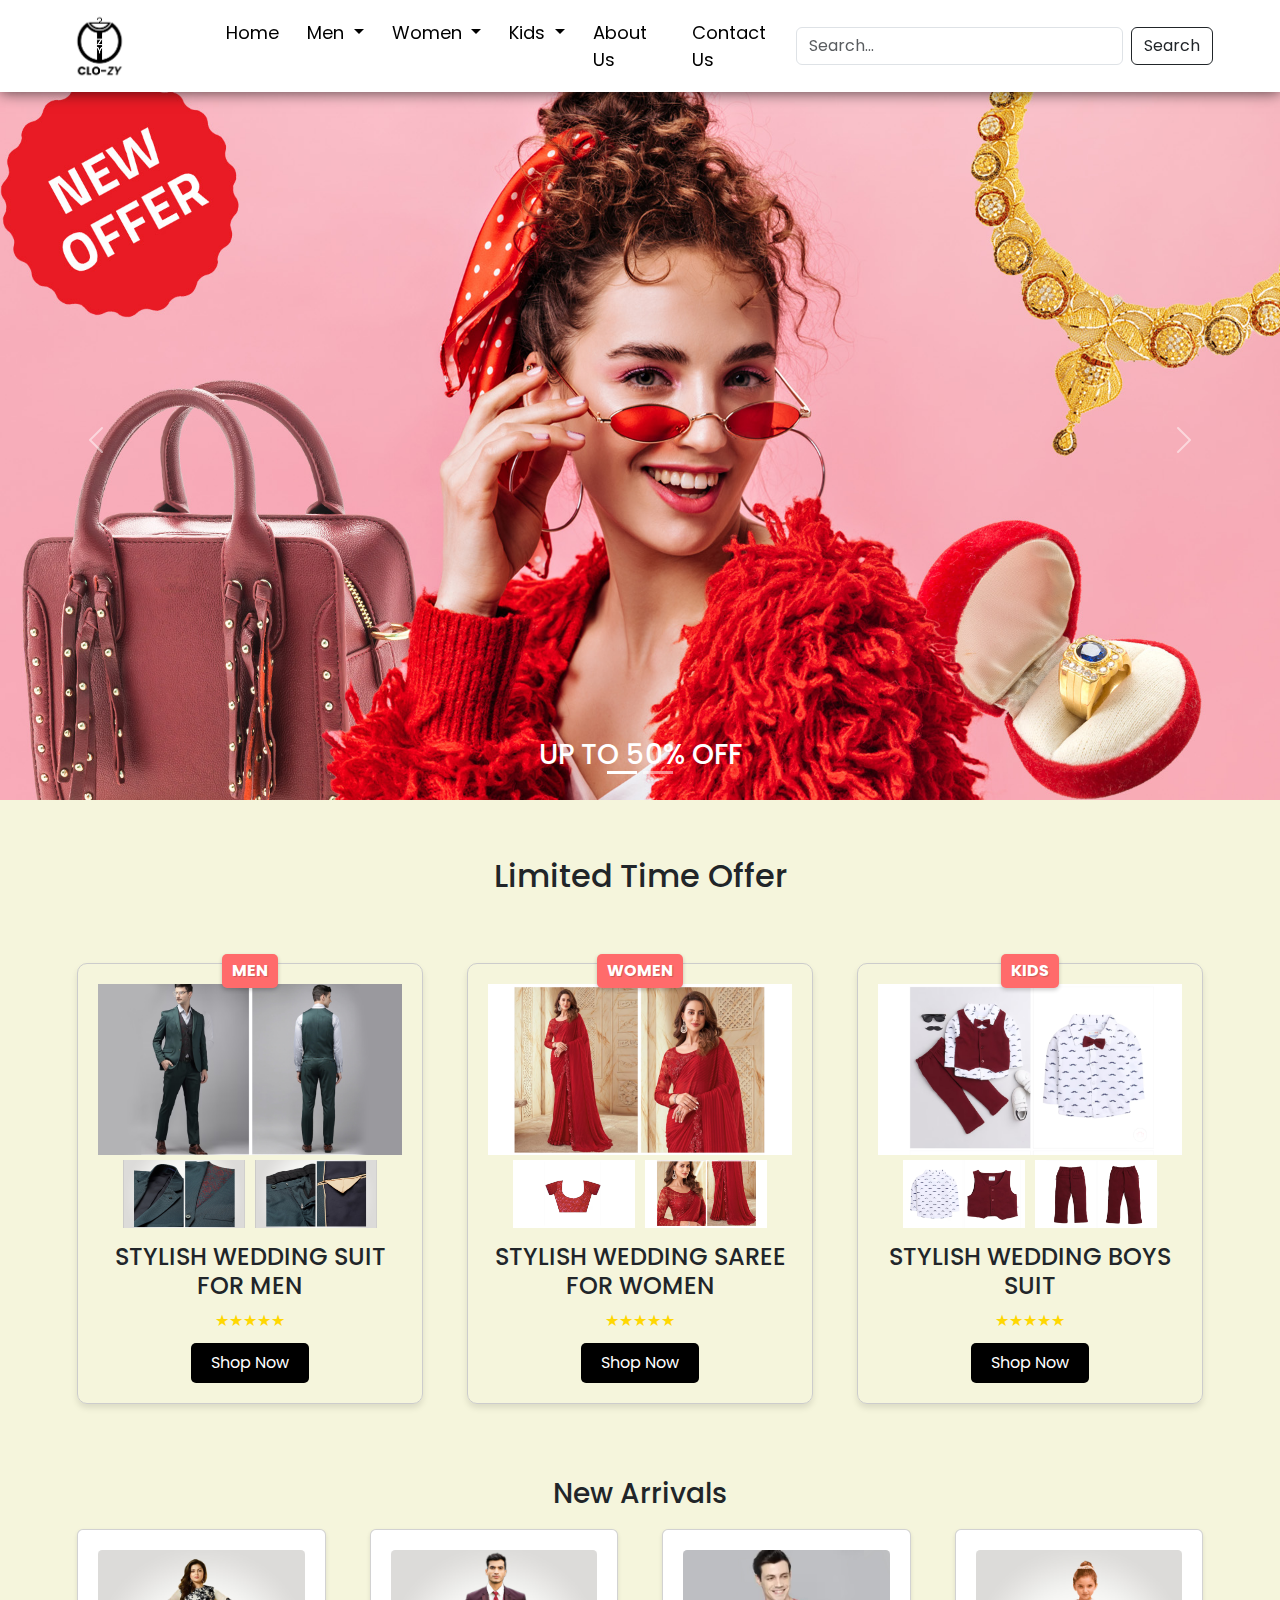
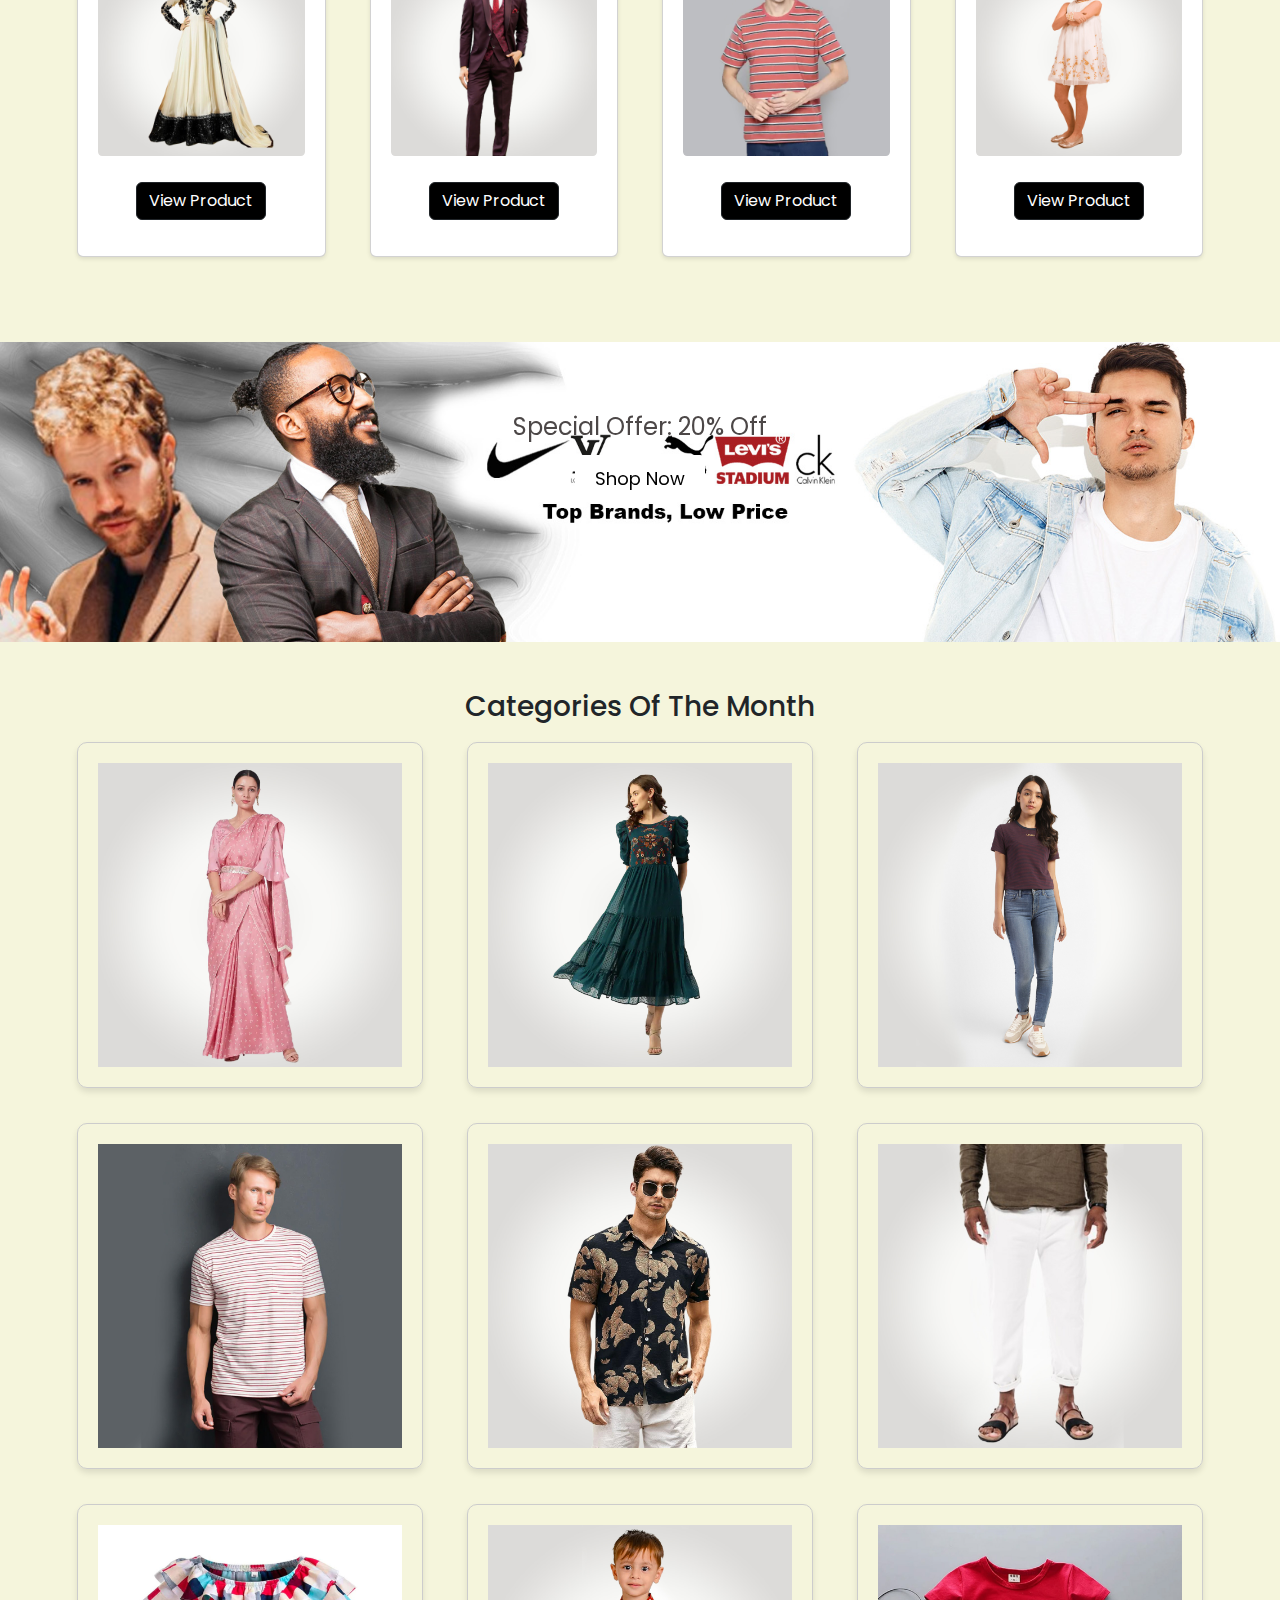
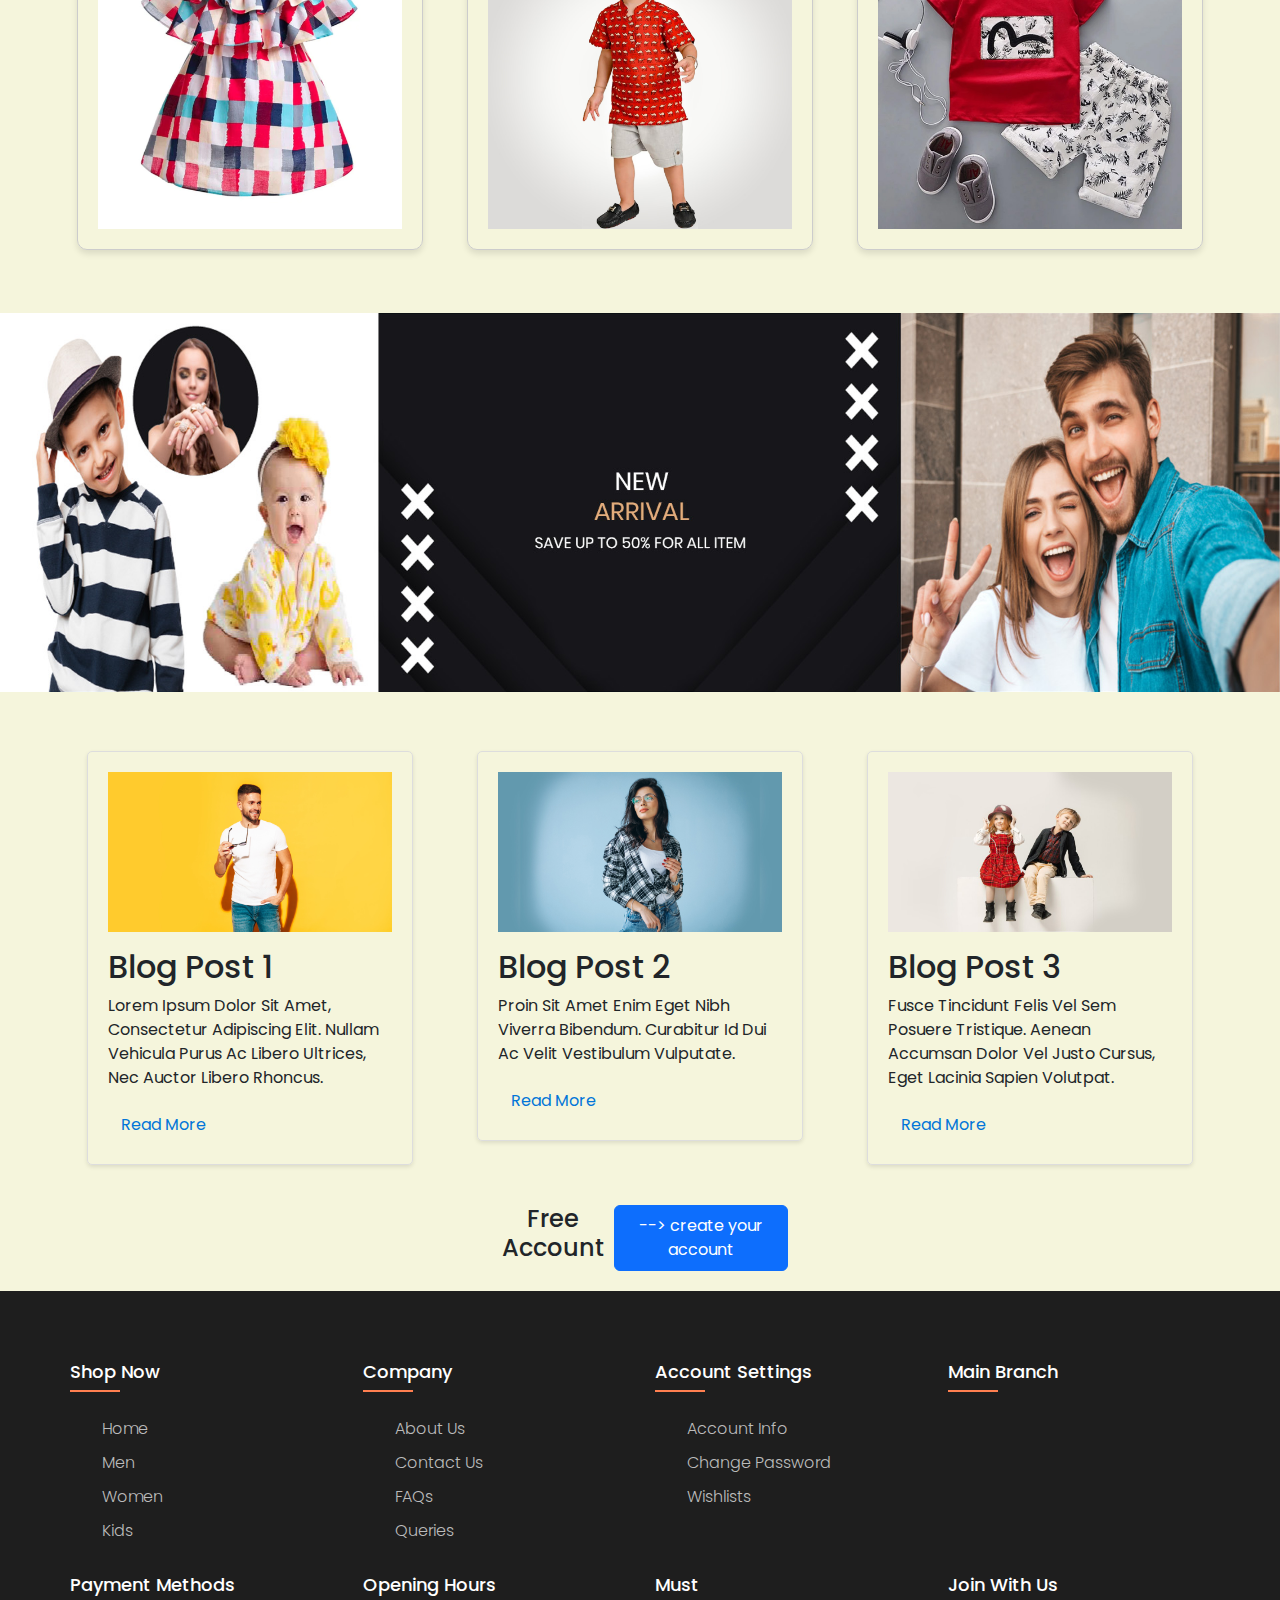
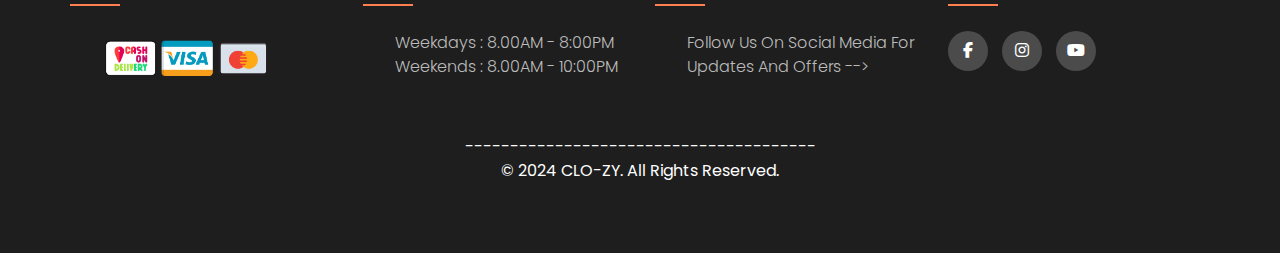
<file: index.html>
<!DOCTYPE html>
<html lang="en">
<head>
  <meta charset="UTF-8">
  <meta name="viewport" content="width=device-width, initial-scale=1.0">
  <title>CLO-ZY STORE</title>
  <!-- bootstrap file cloud based -->
  <link href="https://cdn.jsdelivr.net/npm/bootstrap@5.3.1/dist/css/bootstrap.min.css" rel="stylesheet" integrity="sha384-4bw+/aepP/YC94hEpVNVgiZdgIC5+VKNBQNGCHeKRQN+PtmoHDEXuppvnDJzQIu9" crossorigin="anonymous">
  <!-- for quick banner -->
  <link href="https://cdn.jsdelivr.net/npm/bootstrap@5.3.0/dist/css/bootstrap.min.css" rel="stylesheet">
  <!-- font awesome -->
  <link rel="stylesheet" href="https://cdnjs.cloudflare.com/ajax/libs/font-awesome/6.4.2/css/all.min.css">
  <!-- my css -->
  <link rel="stylesheet" href="css/style.css">

</head>
<body>

  <!-- nav bar start -->
  <nav class="navbar navbar-expand-lg navbar-light fixed-top"> <!-- bg-body-tertiary -->
    <div class="container">
      <img src="img/other pics/logo-01.png" alt="ash brand logo">
      <button class="navbar-toggler" type="button" data-bs-toggle="collapse" data-bs-target="#navbarSupportedContent" aria-controls="navbarSupportedContent" aria-expanded="false" aria-label="Toggle navigation">
        <span class="navbar-toggler-icon"></span>
      </button>
      <div class="collapse navbar-collapse" id="navbarSupportedContent">
        <ul class="navbar-nav me-auto mb-2 mb-lg-0">
          <li class="nav-item">
            <a class="nav-link" href="index.html">Home</a>
          </li>
          <li class="nav-item dropdown">
            <a class="nav-link dropdown-toggle" href="#" role="button" data-bs-toggle="dropdown" aria-expanded="false">
              Men
            </a>
            <ul class="dropdown-menu">
              <li><a class="dropdown-item" href="men.html#section01">Shirts</a></li>
              <li><a class="dropdown-item" href="men.html#section02">Trousers</a></li>
              <li><a class="dropdown-item" href="men.html#section03">T-Shirts</a></li>
              <li><a class="dropdown-item" href="men.html#section04">Shorts</a></li>
              <li><a class="dropdown-item" href="men.html#section05">Suits</a></li>
            </ul>
          </li>
          <li class="nav-item dropdown">
            <a class="nav-link dropdown-toggle" href="#" role="button" data-bs-toggle="dropdown" aria-expanded="false">
              Women
            </a>
            <ul class="dropdown-menu">
              <li><a class="dropdown-item" href="women.html#section06">Sarees</a></li>
              <li><a class="dropdown-item" href="women.html#section07">Shalwars</a></li>
              <li><a class="dropdown-item" href="women.html#section08">Frocks</a></li>
              <li><a class="dropdown-item" href="women.html#section09">casual wearing</a></li>
              <li><a class="dropdown-item" href="women.html#section10">Abayas</a></li>
            </ul>
          </li>
          <li class="nav-item dropdown">
            <a class="nav-link dropdown-toggle" href="#" role="button" data-bs-toggle="dropdown" aria-expanded="false">
              Kids
            </a>
            <ul class="dropdown-menu">
              <li><a class="dropdown-item" href="kids.html#section11">Boys</a></li>
              <li><a class="dropdown-item" href="kids.html#section12">Girls</a></li>
            </ul>
          </li>
          <li class="nav-item">
            <a class="nav-link" href="about.html">About us</a>
          </li>
          <li class="nav-item">
            <a class="nav-link" href="contact.html">Contact us</a>
          </li>
        </ul>
        <form class="d-flex" role="search">
          <input class="form-control me-2" type="search" placeholder="Search..." aria-label="Search">
          <button class="btn btn-outline-dark" type="submit">Search</button>
        </form>
      </div>
    </div>
  </nav>
  <!-- nav bar end -->

<!-- Carousel -->
<div id="mainslide" class="carousel slide" data-bs-ride="carousel-slide">

  <!-- Indicators/dots -->
  <div class="carousel-indicators">
    <button type="button" data-bs-target="#mainslide" data-bs-slide-to="0" class="active"></button>
    <button type="button" data-bs-target="#mainslide" data-bs-slide-to="1"></button>
  </div>
  
  <!-- The slideshow/carousel -->
  <div class="carousel-inner">
    <div class="carousel-item active">
      <img src="img/banners/bg6.jpg" alt="" class="d-block" style="width:100%">
      <div class="carousel-caption">
        <h3 style="color:#ffffff;">UP TO 50% OFF</h3>
      </div>
    </div>
    <div class="carousel-item">
      <img src="img/banners/bg2.png" alt="" class="d-block" style="width:100%">
    </div>
  </div>
  
  <!-- Left and right controls/icons -->
  <button class="carousel-control-prev" type="button" data-bs-target="#mainslide" data-bs-slide="prev">
    <span class="carousel-control-prev-icon"></span>
  </button>
  <button class="carousel-control-next" type="button" data-bs-target="#mainslide" data-bs-slide="next">
    <span class="carousel-control-next-icon"></span>
  </button>
</div>
      
      <!-- gift cards -->
      <div class="container">
        <div class="gift-card">
            <h2>Limited Time Offer</h2></div>
        <div class="row">
          <div class="col-md-4">
            <div class="product-card">
              <span class="shop-now-ribbon">MEN</span>
              <a href="menpd1.html">
                <img src="img/men/offer male1.jpg" alt="Product Image" class="product-img">
                <div class="d-flex justify-content-center">
                  <img src="img/men/offer male2.jpg" alt="Small Image" class="small-img">
                  <img src="img/men/offer male3.jpg" alt="Small Image" class="small-img">
                </div>
              </a>
              <div class="product-info">
                <h4>STYLISH WEDDING SUIT FOR MEN</h4>
                <div class="product-rating">
                  &#9733;&#9733;&#9733;&#9733;&#9733; <!-- 5-star rating -->
                </div>
                <a href="menpd1.html" class="shop-now-btn">Shop Now</a>
              </div>
            </div>
          </div> <!-- card finished -->
          <div class="col-md-4">
            <div class="product-card">
              <span class="shop-now-ribbon">WOMEN</span>
              <a href="womenpd1.html">
                <img src="img/women/offer women1.jpg" alt="Product Image" class="product-img">
                <div class="d-flex justify-content-center">
                  <img src="img/women/offer women2.jpg" alt="Small Image" class="small-img">
                  <img src="img/women/offer women3.jpg" alt="Small Image" class="small-img">
                </div>
              </a>
              <div class="product-info">
                <h4>STYLISH WEDDING SAREE FOR WOMEN</h4>
                <div class="product-rating">
                  &#9733;&#9733;&#9733;&#9733;&#9733; <!-- 5-star rating -->
                </div>
                <a href="womenpd1.html" class="shop-now-btn">Shop Now</a>
              </div>
            </div>
          </div> <!-- card finished -->
          <div class="col-md-4">
            <div class="product-card">
              <span class="shop-now-ribbon">KIDS</span>
              <a href="kbpd1.html">
                <img src="img/kids/offer kb 1.jpg" alt="Product Image" class="product-img">
                <div class="d-flex justify-content-center">
                  <img src="img/kids/offer kb 2.jpg" alt="Small Image" class="small-img">
                  <img src="img/kids/offer kb 3.jpg" alt="Small Image" class="small-img">
                </div>
              </a>
              <div class="product-info">
                <h4>STYLISH WEDDING BOYS SUIT</h4>
                <div class="product-rating">
                  &#9733;&#9733;&#9733;&#9733;&#9733; <!-- 5-star rating -->
                </div>
                <a href="kbpd1.html" class="shop-now-btn">Shop Now</a>
              </div>
            </div>
          </div> <!-- card finished -->
        </div>
      </div>

          <!-- new arrivals -->
          <div class="container mt-5">
              <div class="arrivals">
                  <div>
                      <h3 class="text-center">New Arrivals</h3>
                  </div>
              <div class="row">
                  <div class="col-md-3">
                      <div class="card">
                          <img src="img/women/frocks/fr 6-ASH.jpg" class="card-img-top" alt="Product 1">
                          <div class="card-body">
                              <a href="women.html" class="btn btn-dark">View Product</a>
                          </div>
                      </div>
                  </div>
                  <div class="col-md-3">
                      <div class="card">
                          <img src="img/men/suits/suit 5 ash.jpg" class="card-img-top" alt="Product 2">
                          <div class="card-body">
                              <a href="men.html" class="btn btn-dark">View Product</a>
                          </div>
                      </div>
                  </div>
                  <div class="col-md-3">
                      <div class="card">
                          <img src="img/men/t shirts/T pic 2.jpg" class="card-img-top" alt="Product 3">
                          <div class="card-body">
                              <a href="men.html" class="btn btn-dark">View Product</a>
                          </div>
                      </div>
                  </div>
                  <div class="col-md-3">
                      <div class="card">
                          <img src="img/kids/girls/KG pic 9.jpg" class="card-img-top" alt="Product 4">
                          <div class="card-body">
                              <a href="kids.html" class="btn btn-dark">View Product</a>
                          </div>
                      </div>
                  </div>
              </div>
              </div>
          </div>

          <!-- quick-banner -->
          <div id="quickBannerCarousel" class="carousel slide quick-banner" data-bs-ride="carousel">
            <div class="carousel-inner">
              <div class="carousel-item active">
                <img src="img/banners/bg10.jpg" alt="Slide 1">
                <div class="carousel-caption">
                  <p class="offer-text">Special Offer: 20% off</p>
                  <button type="button" onclick="location.href='kids.html'" class="quick-shop btn-dark">Shop Now</button>
                </div>
              </div>
              <div class="carousel-item">
                <img src="img/banners/bg3.jpg" alt="Slide 2">
                <div class="carousel-caption">
                  <p class="offer-text">New User: 20% off</p>
                  <button type="button" onclick="location.href='men.html'" class="quick-shop btn-dark">Shop Now</button>
                </div>
              </div>
              <div class="carousel-item">
                <img src="img/banners/bg9.jpg" alt="Slide 3">
                <div class="carousel-caption">
                  <p class="offer-text">New User: 20% off</p>
                  <button type="button" onclick="location.href='women.html'" class="quick-shop btn-dark">Shop Now</button>
                </div>
              </div>
            </div>
          </div>
  
                  <!-- Categories of the Month -->
                  <div class="container mt-5">
                      <div class="row">
                          <div>
                              <h3 class="text-center">Categories of the Month</h3>
                          </div>
                        <div class="col-md-4">
                          <div class="product-card">
                            <a href="womenpd1.html">
                              <img src="img/women/sarees/sare 4-ASH.jpg" alt="Product 1" class="product-image">
                            </a>
                          </div>
                        </div>
                        <div class="col-md-4">
                          <div class="product-card">
                            <a href="womenpd1.html">
                              <img src="img/women/frocks/fr 4-ASH.jpg" alt="Product 2" class="product-image">
                            </a>
                          </div>
                        </div>
                        <div class="col-md-4">
                          <div class="product-card">
                            <a href="womenpd1.html">
                              <img src="img/women/t & b/Js pic 6.jpg" alt="Product 3" class="product-image">
                            </a>
                          </div>
                        </div>
                        <div class="col-md-4">
                          <div class="product-card">
                            <a href="menpd1.html">
                              <img src="img/men/t shirts/T pic 1.jpg" alt="Product 3" class="product-image">
                            </a>
                          </div>
                        </div>
                        <div class="col-md-4">
                          <div class="product-card">
                            <a href="menpd1.html">
                              <img src="img/men/shirts/short H S2-ASH.jpg" alt="Product 3" class="product-image">
                            </a>
                          </div>
                        </div>
                        <div class="col-md-4">
                          <div class="product-card">
                            <a href="menpd1.html">
                              <img src="img/men/trousers/Tr pic 6.jpg" alt="Product 3" class="product-image">
                            </a>
                          </div>
                        </div>
                        <div class="col-md-4">
                          <div class="product-card">
                            <a href="kbpd1.html">
                              <img src="img/kids/girls/KG pic 5.jpg" alt="Product 3" class="product-image">
                            </a>
                          </div>
                        </div>
                        <div class="col-md-4">
                          <div class="product-card">
                            <a href="kbpd1.html">
                              <img src="img/kids/boys/KB pic 2.jpg" alt="Product 3" class="product-image">
                            </a>
                          </div>
                        </div>
                        <div class="col-md-4">
                          <div class="product-card">
                            <a href="kbpd1.html">
                              <img src="img/kids/boys/KB pic 5.jpg" alt="Product 3" class="product-image">
                            </a>
                          </div>
                        </div>
                      </div>
                    </div>

<!-- quick-banner -->

        <div class="banner-blog">
          <img src="img/banners/index blog banner.jpg" alt="banner-blog">
        </div>
  
  <!-- blog card -->
          <div class="container">
              <div class="row">
                <!-- <div>
                  <h3 class="text-center">Blog View</h3>
                </div> -->
                <div class="col-md-4">
                  <div class="blog-card">
                    <img src="img/men/blog men.jpg" alt="Blog Post 1" class="img-fluid mb-3">
                    <h2>Blog Post 1</h2>
                    <p>Lorem ipsum dolor sit amet, consectetur adipiscing elit. Nullam vehicula purus ac libero ultrices, nec auctor libero rhoncus.</p>
                    <a href="#" class="btn btn-read-more">Read More</a>
                  </div>
                </div>
                <div class="col-md-4">
                  <div class="blog-card">
                    <img src="img/women/blog women.jpg" alt="Blog Post 2" class="img-fluid mb-3">
                    <h2>Blog Post 2</h2>
                    <p>Proin sit amet enim eget nibh viverra bibendum. Curabitur id dui ac velit vestibulum vulputate.</p>
                    <a href="#" class="btn btn-read-more">Read More</a>
                  </div>
                </div>
                <div class="col-md-4">
                  <div class="blog-card">
                    <img src="img/kids/blog kids.jpg" alt="Blog Post 3" class="img-fluid mb-3">
                    <h2>Blog Post 3</h2>
                    <p>Fusce tincidunt felis vel sem posuere tristique. Aenean accumsan dolor vel justo cursus, eget lacinia sapien volutpat.</p>
                    <a href="#" class="btn btn-read-more">Read More</a>
                  </div>
                </div>
              </div>
            </div>
  
            <!-- The modal -->
          <div class="container-fluid col-lg-3">
              <div class="main-model">
              <h4>Free Account</h4>
              <button type="button" class="btn btn-primary" data-bs-toggle="modal" data-bs-target="#myModal">
              --> create your account
              </button>
          </div>
            
          <div class="modal" id="myModal">
              <div class="modal-dialog">
                  <div class="modal-content">
                      <div class="modal-header">
                          <div>
                          <button onclick="document.location='login.html'" class="toggle-button login">Log In</button>
                          <button onclick="document.location='signup.html'" class="toggle-button sign-up">Sign Up</button>
                          </div>
                          <button type="button" class="btn-close" data-bs-dismiss="modal"></button>
                      </div>
                  </div>
              </div>
          </div>
          </div>
  
  
  <!-- footer part -->
  <footer class="footer">
    <div class="container">
      <div class="row">
          <div class="footer-col">
            <h4>shop now</h4>
              <ul>
                <li><a href="index.html">Home</a></li>
                <li><a href="men.html">Men</a></li>
                <li><a href="women.html">Women</a></li>
                <li><a href="kids.html">Kids</a></li>
              </ul>
          </div>
          <div class="footer-col">
              <h4>company</h4>
              <ul>
                  <li><a href="about.html">About us</a></li>
                  <li><a href="contact.html">Contact us</a></li>
                  <li><a href="contact.html">FAQs</a></li>
                  <li><a href="contact.html">Queries</a></li>
              </ul>
          </div>
          <div class="footer-col">
              <h4>Account settings</h4>
                <ul>
                  <li><a href="#">Account Info</a></li>
                  <li><a href="#">Change password</a></li>
                  <li><a href="#">Wishlists</a></li>
                </ul>
          </div>
          <div class="footer-col">
            <h4>main branch</h4>
              <div>
                  <iframe src="https://www.google.com/maps/embed?pb=!1m18!1m12!1m3!1d3960.8686977545362!2d79.86825177584853!3d6.9063005185948265!2m3!1f0!2f0!3f0!3m2!1i1024!2i768!4f13.1!3m3!1m2!1s0x3ae2597908e10713%3A0x5094ec60f1e2649e!2sNational%20Institute%20of%20Business%20Management!5e0!3m2!1sen!2slk!4v1759598070033!5m2!1sen!2slk" width="400" height="300" style="border:0;" allowfullscreen="" loading="lazy" referrerpolicy="no-referrer-when-downgrade"></iframe>
              </div>
          </div>
          <div class="footer-col">
            <h4>Payment Methods</h4>
              <ul>
                <li><img src="img/other pics/payment method.png" alt="" style="width:170px"></li>
              </ul>
          </div>
          <div class="footer-col">
            <h4>opening hours</h4>
              <ul>
                  <li><a href="#">weekdays : 8.00AM - 8:00PM <br> weekends : 8.00AM - 10:00PM</a></li>
              </ul>
          </div>
          <div class="footer-col">
            <h4>must</h4>
              <ul>
                  <li><a href="#">Follow Us On Social Media For Updates And Offers --></a></li>
              </ul>
          </div>
          <div class="footer-col">
            <h4>Join with us</h4>
              <div class="social-links ">
                <a href="#"><i class="fab fa-facebook-f"></i></a>
                <a href="#"><i class="fab fa-instagram"></i></a>
                <a href="#"><i class="fa-brands fa-youtube"></i></a>
              </div>
          </div>
        </div>
      </div>
      <div>
          <hr>
          <p class="x text-center">---------------------------------------</p>
          <p class="x text-center">&copy; 2024 CLO-ZY. All rights reserved.</p>
      </div>
  </footer>
  <!-- footer end -->

  <!-- js cloud based -->
  <script src="https://cdn.jsdelivr.net/npm/bootstrap@5.3.1/dist/js/bootstrap.bundle.min.js" integrity="sha384-HwwvtgBNo3bZJJLYd8oVXjrBZt8cqVSpeBNS5n7C8IVInixGAoxmnlMuBnhbgrkm" crossorigin="anonymous"></script>
  <!-- for quick-banner -->
  <script src="https://code.jquery.com/jquery-3.6.0.min.js"></script>
  <script src="https://cdn.jsdelivr.net/npm/bootstrap@5.3.0/dist/js/bootstrap.bundle.min.js"></script>
  <script>
    $(document).ready(function () {
      $('#quickBannerCarousel').carousel({
        interval: 2000, // Change slide every 2 seconds (adjust as needed)
        pause: 'hover'
      });
    });
  </script>
</body>
</html>
</file>
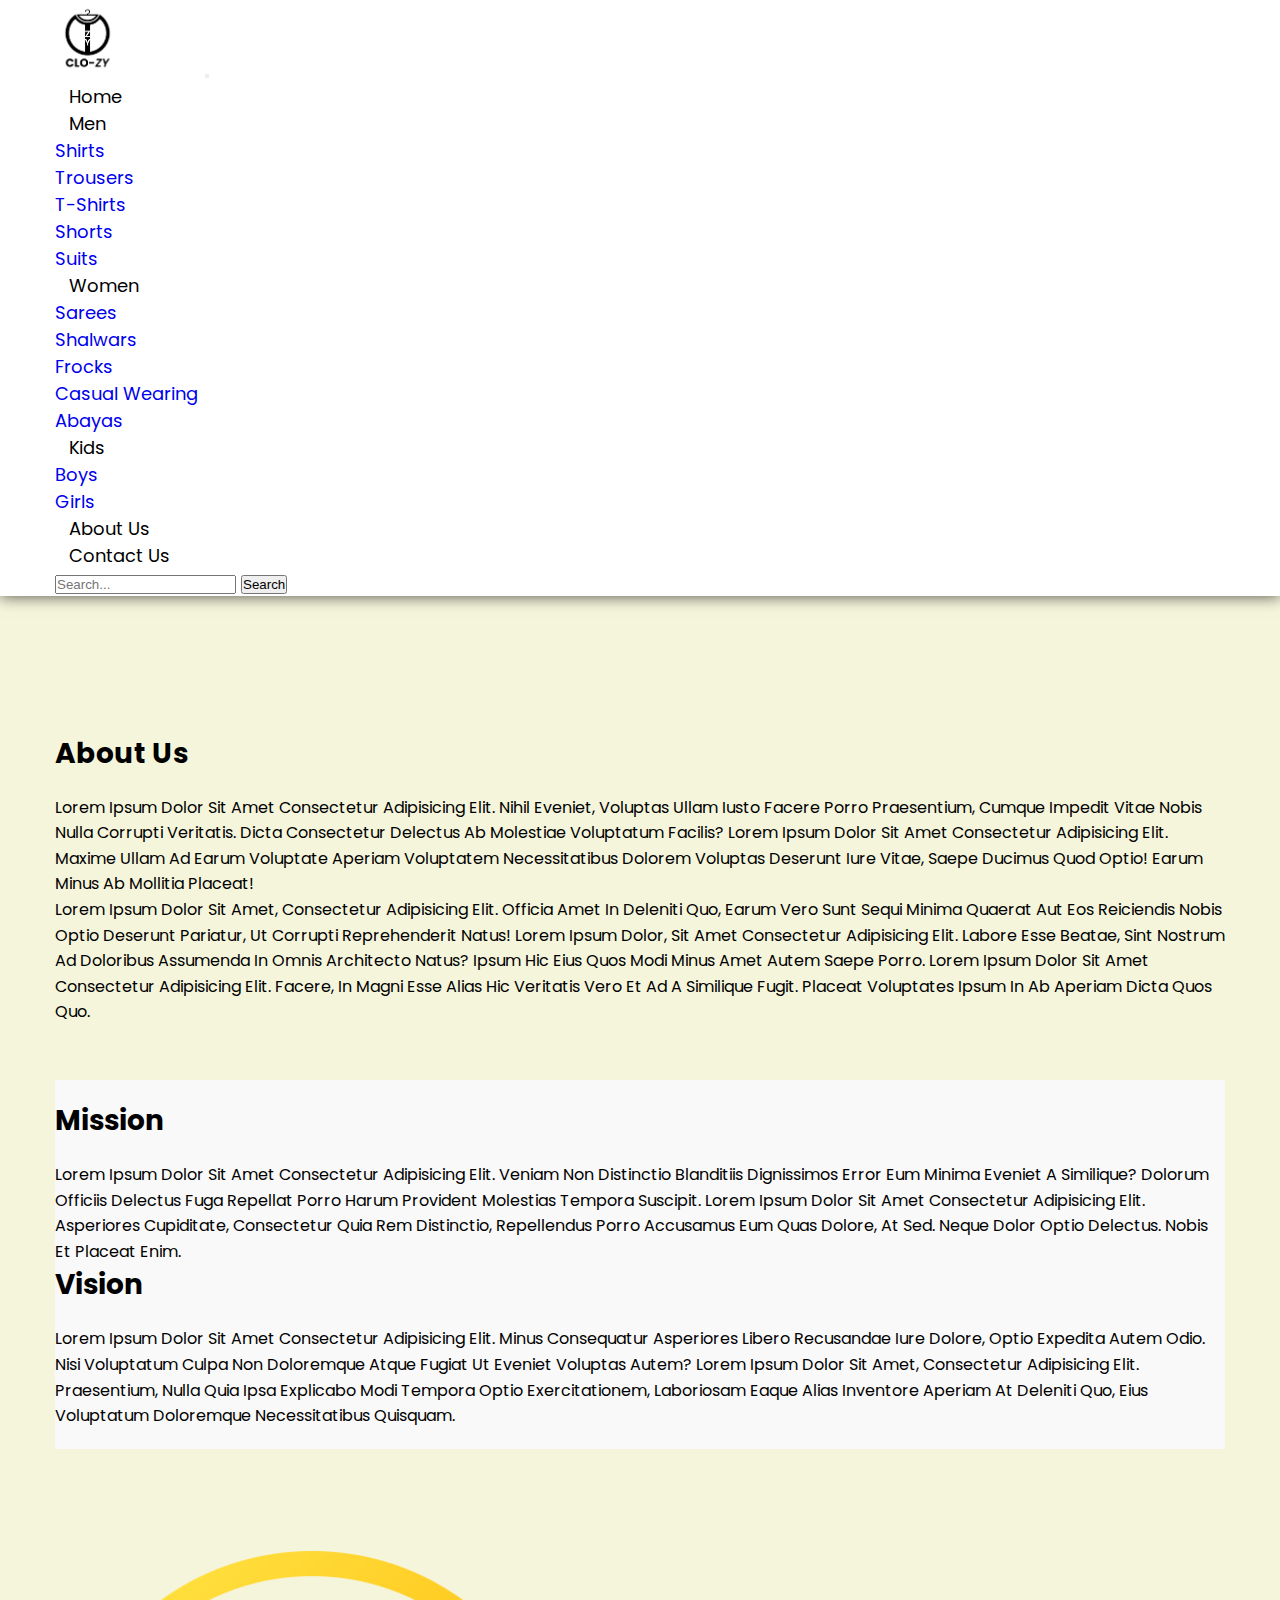
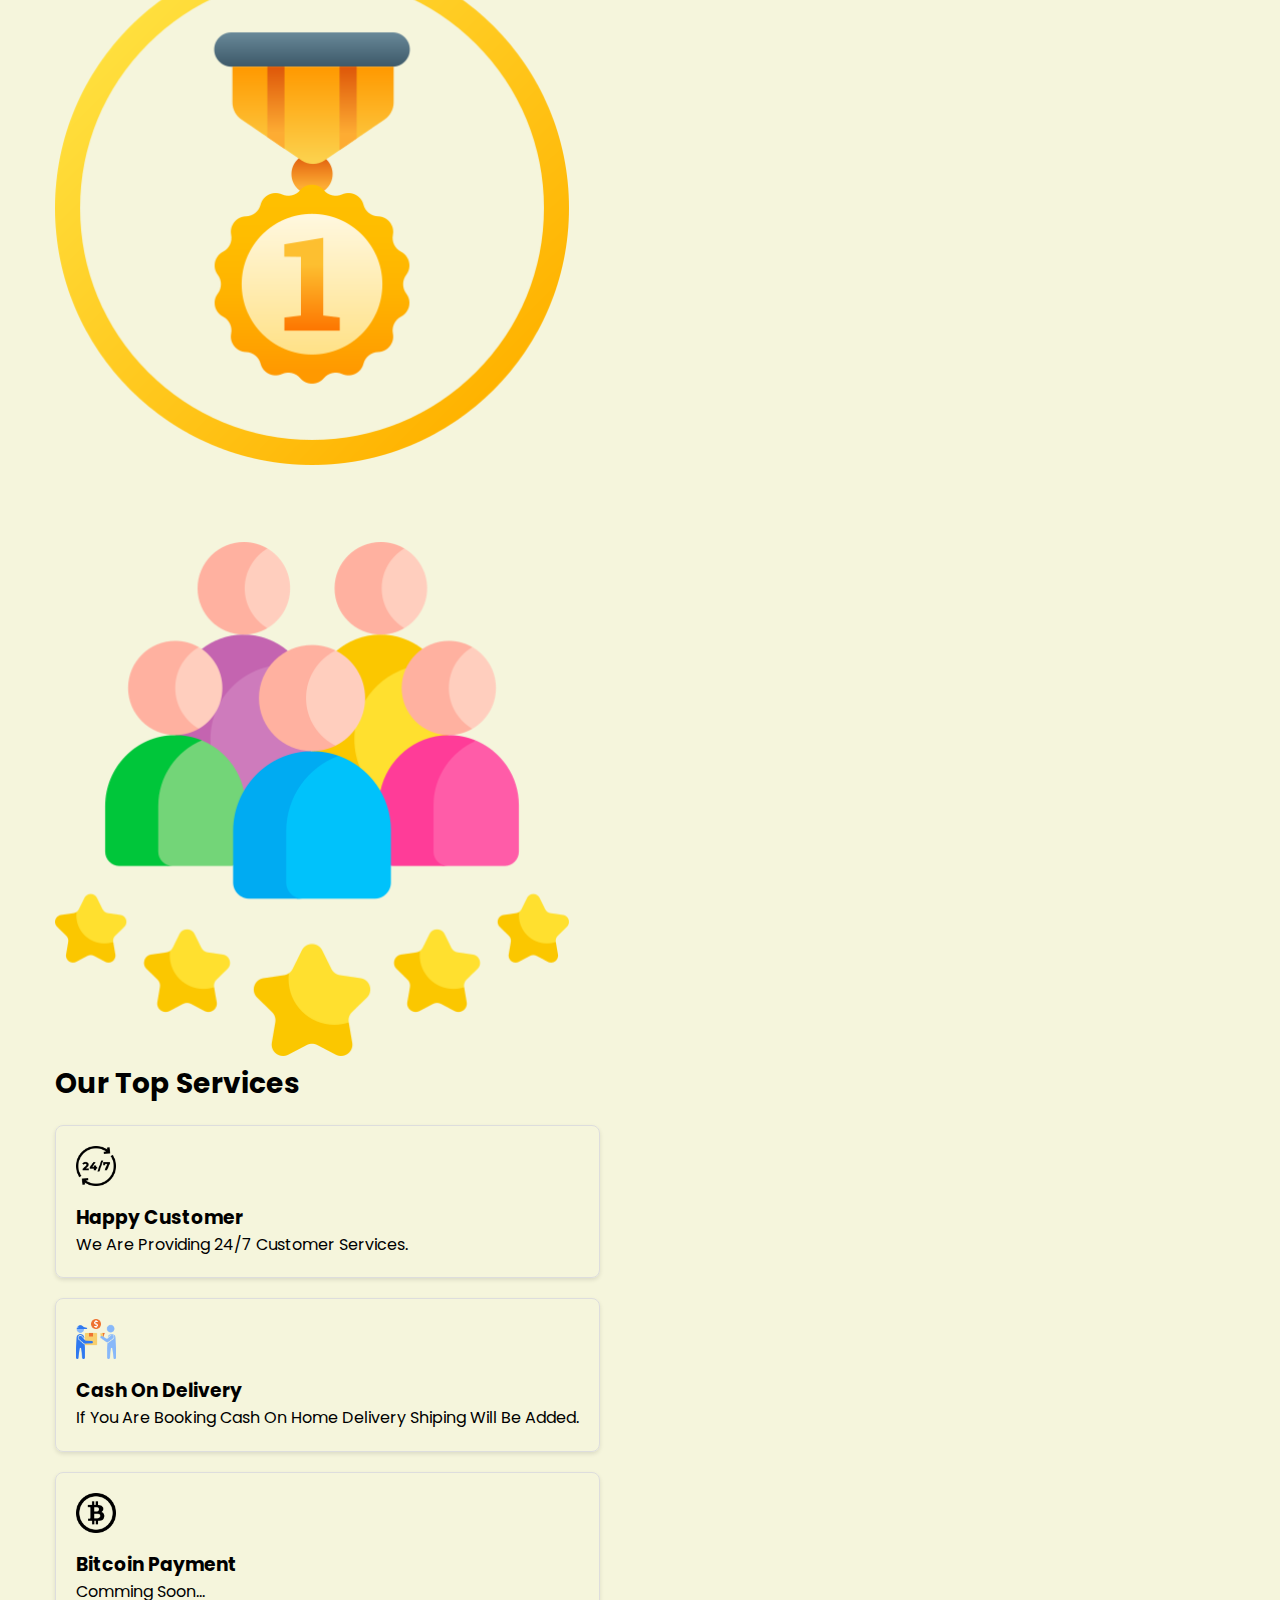
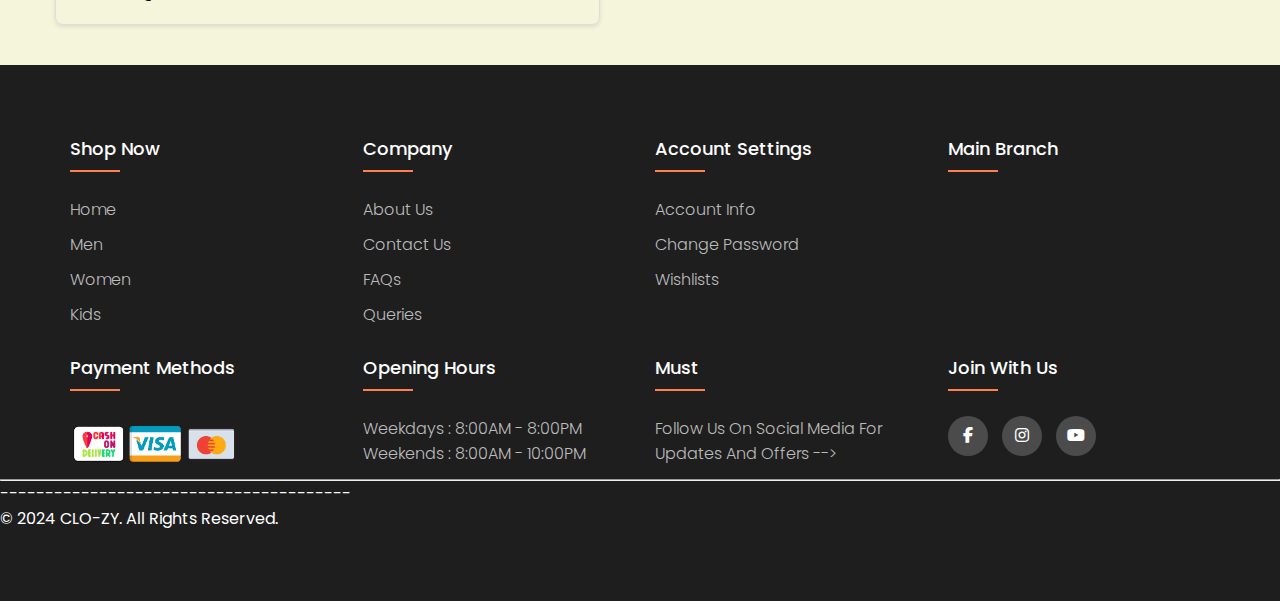
<file: about.html>
<!DOCTYPE html>
<html lang="en">
<head>
    <meta charset="UTF-8">
    <meta name="viewport" content="width=device-width, initial-scale=1.0">
    <title>About Us</title>
    <!-- bootstrap file cloud based -->
    <link href="https://cdn.jsdelivr.net/npm/bootstrap@5.3.1/dist/css/bootstrap.min.css" rel="stylesheet" integrity="sha384-4bw+/aepP/YC94hEpVNVgiZdgIC5+VKNBQNGCHeKRQN+PtmoHDEXuppvnDJzQIu9" crossorigin="anonymous">
    <!-- for this contect us part -->
    <!-- <link rel="stylesheet" href="https://cdn.jsdelivr.net/npm/bootstrap@5.3.0/dist/css/bootstrap.min.css"> -->
    <!-- font awesome -->
    <link rel="stylesheet" href="https://cdnjs.cloudflare.com/ajax/libs/font-awesome/6.4.2/css/all.min.css">
    <!-- my css -->
    <link rel="stylesheet" href="css/style.css">

    <style>
        .about-part {
            padding: 20px 0;
        }
        .custom-title {
            font-size: 28px;
            font-weight: bold;
            margin-bottom: 20px;
        }
        .custom-content {
            font-size: 16px;
            line-height: 1.6;
        }
        .vision-mission {
            padding: 20px 0;
            background-color: #f9f9f9;
        }
        .gallery-section {
            padding: 20px 0;
        }
        .pic-library img {
            max-width: 100%;
            height: auto;
            transition: transform 0.3s ease-in-out;
        }
        .pic-library img:hover {
            transform: scale(1.1);
        }
        .service-card {
            border: 1px solid #ddd;
            padding: 20px;
            margin-bottom: 20px;
            border-radius: 8px;
            box-shadow: 0px 2px 4px rgba(0, 0, 0, 0.1);
            transition: transform 0.3s ease-in-out, box-shadow 0.3s ease-in-out;
        }
        .service-card:hover {
            transform: translateY(-5px);
            box-shadow: 0px 6px 12px rgba(0, 0, 0, 0.1);
        }
        .service-icon {
            width: 40px;
            height: 40px;
            margin-bottom: 10px;
        }

      #about-title{
        margin-top: 10%;
      }

      .vision-mission{
        margin-top: 3%;
        margin-bottom: 7%;
      }

      .pic-library1{
        padding-bottom: 70px;
        width:50%
      }
    </style>

</head>
<body>
  
  <!-- nav bar start -->
  <nav class="navbar navbar-expand-lg navbar-light fixed-top"> <!-- bg-body-tertiary -->
    <div class="container">
      <img src="img/other pics/logo-01.png" alt="ash brand logo">
      <button class="navbar-toggler" type="button" data-bs-toggle="collapse" data-bs-target="#navbarSupportedContent" aria-controls="navbarSupportedContent" aria-expanded="false" aria-label="Toggle navigation">
        <span class="navbar-toggler-icon"></span>
      </button>
      <div class="collapse navbar-collapse" id="navbarSupportedContent">
        <ul class="navbar-nav me-auto mb-2 mb-lg-0">
          <li class="nav-item">
            <a class="nav-link" href="index.html">Home</a>
          </li>
          <li class="nav-item dropdown">
            <a class="nav-link dropdown-toggle" href="#" role="button" data-bs-toggle="dropdown" aria-expanded="false">
              Men
            </a>
            <ul class="dropdown-menu">
              <li><a class="dropdown-item" href="men.html#section01">Shirts</a></li>
              <li><a class="dropdown-item" href="men.html#section02">Trousers</a></li>
              <li><a class="dropdown-item" href="men.html#section03">T-Shirts</a></li>
              <li><a class="dropdown-item" href="men.html#section04">Shorts</a></li>
              <li><a class="dropdown-item" href="men.html#section05">Suits</a></li>
            </ul>
          </li>
          <li class="nav-item dropdown">
            <a class="nav-link dropdown-toggle" href="#" role="button" data-bs-toggle="dropdown" aria-expanded="false">
              Women
            </a>
            <ul class="dropdown-menu">
              <li><a class="dropdown-item" href="women.html#section06">Sarees</a></li>
              <li><a class="dropdown-item" href="women.html#section07">Shalwars</a></li>
              <li><a class="dropdown-item" href="women.html#section08">Frocks</a></li>
              <li><a class="dropdown-item" href="women.html#section09">casual wearing</a></li>
              <li><a class="dropdown-item" href="women.html#section10">Abayas</a></li>
            </ul>
          </li>
          <li class="nav-item dropdown">
            <a class="nav-link dropdown-toggle" href="#" role="button" data-bs-toggle="dropdown" aria-expanded="false">
              Kids
            </a>
            <ul class="dropdown-menu">
              <li><a class="dropdown-item" href="kids.html#section11">Boys</a></li>
              <li><a class="dropdown-item" href="kids.html#section12">Girls</a></li>
            </ul>
          </li>
          <li class="nav-item">
            <a class="nav-link" href="about.html">About us</a>
          </li>
          <li class="nav-item">
            <a class="nav-link" href="contact.html">Contact us</a>
          </li>
        </ul>
        <form class="d-flex" role="search">
          <input class="form-control me-2" type="search" placeholder="Search..." aria-label="Search">
          <button class="btn btn-outline-dark" type="submit">Search</button>
        </form>
      </div>
    </div>
  </nav>
  <!-- nav bar end -->
    
  <!-- about main part -->
  <div class="container">
    <div id="about-title" class="about-part">
        <h2 class="custom-title">About Us</h2>
        <p class="custom-content">
            Lorem ipsum dolor sit amet consectetur adipisicing elit. 
            Nihil eveniet, voluptas ullam iusto facere porro praesentium, cumque impedit vitae nobis nulla corrupti veritatis. 
            Dicta consectetur delectus ab molestiae voluptatum facilis?
            Lorem ipsum dolor sit amet consectetur adipisicing elit. 
            Maxime ullam ad earum voluptate aperiam voluptatem necessitatibus dolorem voluptas deserunt iure vitae, saepe ducimus quod optio! Earum minus ab mollitia placeat!
            <br>
            Lorem ipsum dolor sit amet, consectetur adipisicing elit. 
            Officia amet in deleniti quo, earum vero sunt sequi minima quaerat aut eos reiciendis nobis optio deserunt pariatur, ut corrupti reprehenderit natus!
            Lorem ipsum dolor, sit amet consectetur adipisicing elit. 
            Labore esse beatae, sint nostrum ad doloribus assumenda in omnis architecto natus? Ipsum hic eius quos modi minus amet autem saepe porro.
            Lorem ipsum dolor sit amet consectetur adipisicing elit. 
            Facere, in magni esse alias hic veritatis vero et ad a similique fugit. Placeat voluptates ipsum in ab aperiam dicta quos quo.
        </p>
    </div>
    
    <div class="vision-mission">
        <div class="row">
            <div class="col-md-6">
                <h2 class="custom-title">Mission</h2>
                <p class="custom-content">
                    Lorem ipsum dolor sit amet consectetur adipisicing elit. Veniam non distinctio blanditiis dignissimos error eum minima eveniet a similique? Dolorum officiis delectus fuga repellat porro harum provident molestias tempora suscipit.
                    Lorem ipsum dolor sit amet consectetur adipisicing elit. Asperiores cupiditate, consectetur quia rem distinctio, repellendus porro accusamus eum quas dolore, at sed. Neque dolor optio delectus. Nobis et placeat enim.
                </p>
            </div>
            <div class="col-md-6">
                <h2 class="custom-title">Vision</h2>
                <p class="custom-content">
                    Lorem ipsum dolor sit amet consectetur adipisicing elit. Minus consequatur asperiores libero recusandae iure dolore, optio expedita autem odio. Nisi voluptatum culpa non doloremque atque fugiat ut eveniet voluptas autem?
                    Lorem ipsum dolor sit amet, consectetur adipisicing elit. Praesentium, nulla quia ipsa explicabo modi tempora optio exercitationem, laboriosam eaque alias inventore aperiam at deleniti quo, eius voluptatum doloremque necessitatibus quisquam.
                </p>
            </div>
        </div>
    </div>
    
    <div class="row gallery-section">
        <div class="col-md-6">
            <div class="pic-library">
              <ul>
                <img class="pic-library1" src="img/other pics/1st-prize.png" alt="Awkward Pic 1">
                <img src="img/other pics/customer-satisfaction.png" alt="Awkward Pic 2" style="width:50%">
              </ul>
            </div>
        </div>
        <div class="col-md-6">
            <div class="top-services">
                <h2 class="custom-title">Our Top Services</h2>
                <div class="service-card">
                    <img src="img/other pics/24-7.png" alt="Service Icon" class="service-icon">
                    <h3>Happy Customer</h3>
                    <p class="custom-content">We are providing 24/7 customer services.</p>
                </div>
                <div class="service-card">
                    <img src="img/other pics/cash-on-delivery.png" alt="Service Icon" class="service-icon">
                    <h3>Cash On Delivery</h3>
                    <p class="custom-content">If you are booking cash on home delivery shiping will be added.</p>
                </div>
                <div class="service-card">
                    <img src="img/other pics/bitcoin.png" alt="Service Icon" class="service-icon">
                    <h3>Bitcoin Payment</h3>
                    <p class="custom-content">comming soon...</p>
                </div>
            </div>
        </div>
    </div>
</div>

  <!-- footer part -->
  <footer class="footer">
    <div class="container">
      <div class="row">
          <div class="footer-col">
            <h4>shop now</h4>
              <ul>
                <li><a href="index.html">Home</a></li>
                <li><a href="men.html">Men</a></li>
                <li><a href="women.html">Women</a></li>
                <li><a href="kids.html">Kids</a></li>
              </ul>
          </div>
          <div class="footer-col">
              <h4>company</h4>
              <ul>
                  <li><a href="about.html">About us</a></li>
                  <li><a href="contact.html">Contact us</a></li>
                  <li><a href="contact.html">FAQs</a></li>
                  <li><a href="contact.html">Queries</a></li>
              </ul>
          </div>
          <div class="footer-col">
              <h4>Account settings</h4>
                <ul>
                  <li><a href="#">Account Info</a></li>
                  <li><a href="#">Change password</a></li>
                  <li><a href="#">Wishlists</a></li>
                </ul>
          </div>
          <div class="footer-col">
            <h4>main branch</h4>
              <div>
                  <iframe src="https://www.google.com/maps/embed?pb=!1m18!1m12!1m3!1d3960.8686977545362!2d79.86825177584853!3d6.9063005185948265!2m3!1f0!2f0!3f0!3m2!1i1024!2i768!4f13.1!3m3!1m2!1s0x3ae2597908e10713%3A0x5094ec60f1e2649e!2sNational%20Institute%20of%20Business%20Management!5e0!3m2!1sen!2slk!4v1759598070033!5m2!1sen!2slk" width="400" height="300" style="border:0;" allowfullscreen="" loading="lazy" referrerpolicy="no-referrer-when-downgrade"></iframe>
              </div>
          </div>
          <div class="footer-col">
            <h4>Payment Methods</h4>
              <ul>
                <li><img src="img/other pics/payment method.png" alt="" style="width:170px"></li>
              </ul>
          </div>
          <div class="footer-col">
            <h4>opening hours</h4>
              <ul>
                  <li><a href="#">weekdays : 8:00AM - 8:00PM <br> weekends : 8:00AM - 10:00PM</a></li>
              </ul>
          </div>
          <div class="footer-col">
            <h4>must</h4>
              <ul>
                  <li><a href="#">Follow Us On Social Media For Updates And Offers --></a></li>
              </ul>
          </div>
          <div class="footer-col">
            <h4>Join with us</h4>
              <div class="social-links ">
                <a href="#"><i class="fab fa-facebook-f"></i></a>
                <a href="#"><i class="fab fa-instagram"></i></a>
                <a href="#"><i class="fa-brands fa-youtube"></i></a>
              </div>
          </div>
        </div>
      </div>
      <div>
          <hr>
          <p class="x text-center">---------------------------------------</p>
          <p class="x text-center">&copy; 2024 CLO-ZY. All rights reserved.</p>
      </div>
  </footer>
  <!-- footer end -->
  
  <!-- js cloud based -->
  <script src="https://cdn.jsdelivr.net/npm/bootstrap@5.3.1/dist/js/bootstrap.bundle.min.js" integrity="sha384-HwwvtgBNo3bZJJLYd8oVXjrBZt8cqVSpeBNS5n7C8IVInixGAoxmnlMuBnhbgrkm" crossorigin="anonymous"></script>
</body>
</html>
</file>
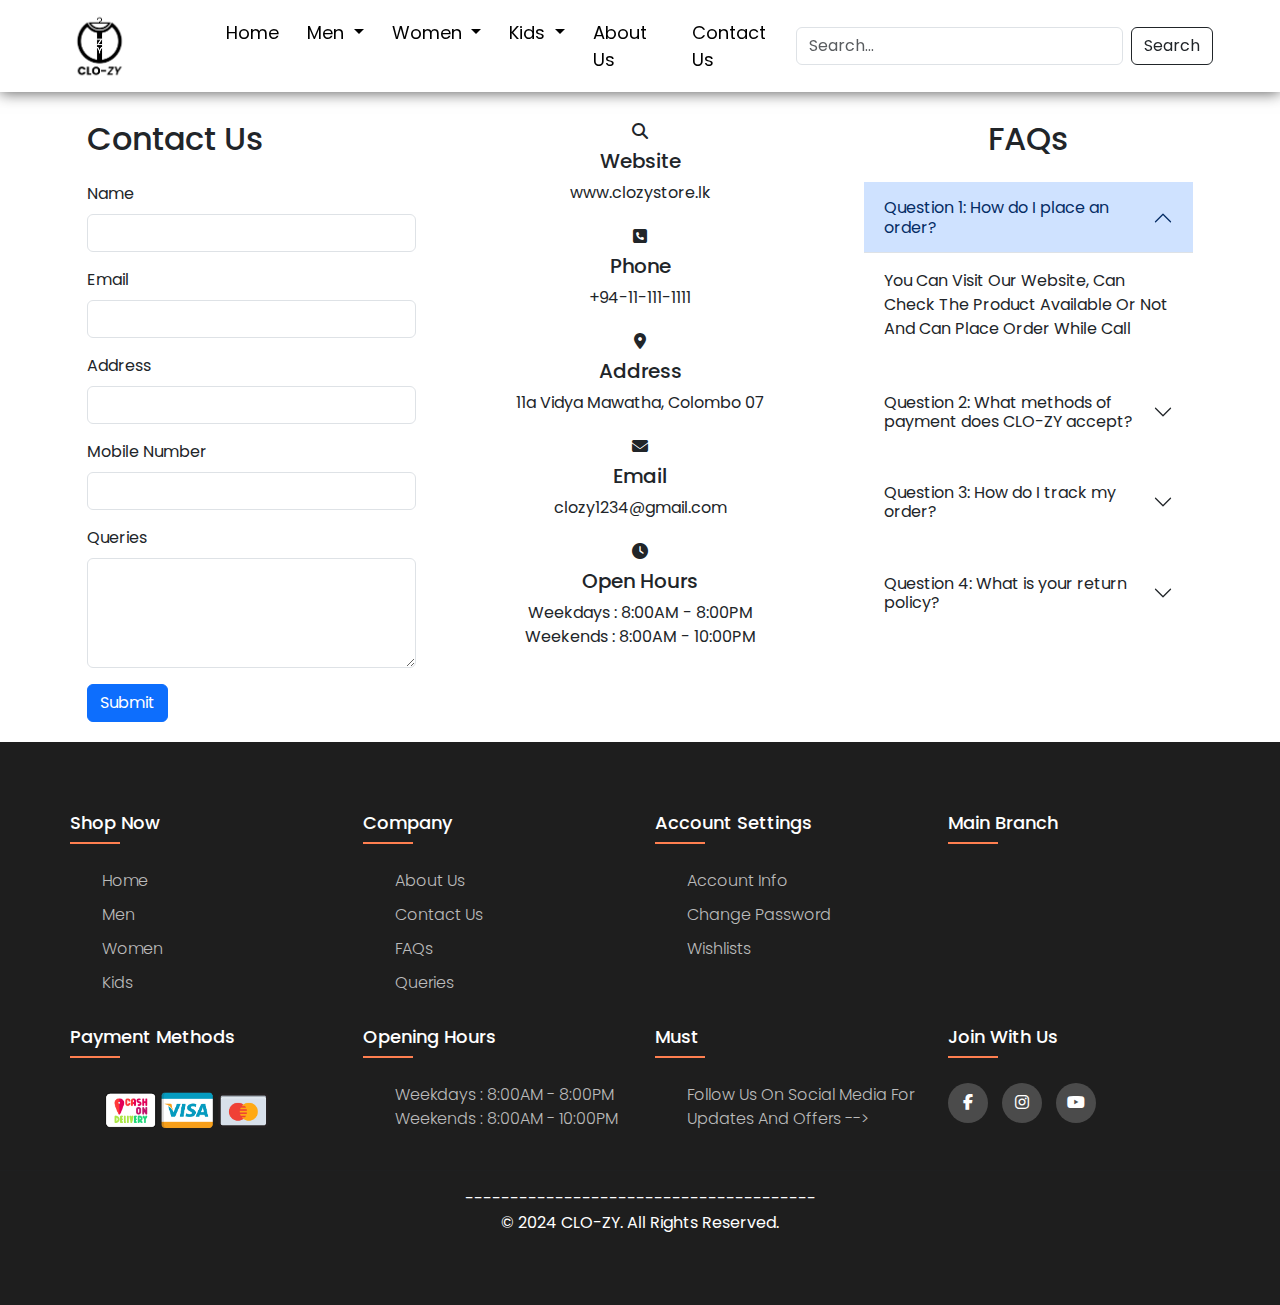
<file: contact.html>
<!DOCTYPE html>
<html lang="en">
<head>
    <meta charset="UTF-8">
    <meta name="viewport" content="width=device-width, initial-scale=1.0">
    <title>Contact Us</title>
    <!-- bootstrap file cloud based -->
    <link href="https://cdn.jsdelivr.net/npm/bootstrap@5.3.1/dist/css/bootstrap.min.css" rel="stylesheet" integrity="sha384-4bw+/aepP/YC94hEpVNVgiZdgIC5+VKNBQNGCHeKRQN+PtmoHDEXuppvnDJzQIu9" crossorigin="anonymous">
    <!-- for this contect us part -->
    <link rel="stylesheet" href="https://cdn.jsdelivr.net/npm/bootstrap@5.3.0/dist/css/bootstrap.min.css">
    <!-- font awesome -->
    <link rel="stylesheet" href="https://cdnjs.cloudflare.com/ajax/libs/font-awesome/6.4.2/css/all.min.css">
    <!-- my css -->
    <link rel="stylesheet" href="css/style.css">

    <style>
        body {
            background-color: #ffffffe3;
        }
        /* Flex layout for small screens; Stacked layout for larger screens */
        .custom-contact-container {
            display: flex;
            flex-wrap: wrap;
            justify-content: center;
            gap: 20px;
        }
        .custom-contact-info-container {
            flex: 1;
            padding: 20px;
            max-width: 500px; /* Limit width for better readability */
        }
        .custom-contact-form-container {
            flex: 1;
            padding: 20px;
            max-width: 500px; /* Limit width for better readability */
        }
        .custom-faq-container {
            flex: 1;
            padding: 20px;
            max-width: 500px; /* Limit width for better readability */
        }
        .custom-contact-info {
            text-align: center;
            margin-bottom: 20px;
            transition: transform 0.2s; /* Hover animation */
        }
        .custom-contact-info i {
            height: auto;
            max-width: 50px;
            margin-bottom: 10px;
        }
        .custom-contact-info:hover {
            transform: scale(1.1); /* Hover animation */
        }
        .custom-faq-item {
            margin-bottom: 20px;
        }

        #faq-part{
            margin-top: 100px;
        }
    </style>

</head>
<body>

  <!-- nav bar start -->
  <nav class="navbar navbar-expand-lg navbar-light fixed-top"> <!-- bg-body-tertiary -->
    <div class="container">
      <img src="img/other pics/logo-01.png" alt="ash brand logo">
      <button class="navbar-toggler" type="button" data-bs-toggle="collapse" data-bs-target="#navbarSupportedContent" aria-controls="navbarSupportedContent" aria-expanded="false" aria-label="Toggle navigation">
        <span class="navbar-toggler-icon"></span>
      </button>
      <div class="collapse navbar-collapse" id="navbarSupportedContent">
        <ul class="navbar-nav me-auto mb-2 mb-lg-0">
          <li class="nav-item">
            <a class="nav-link" href="index.html">Home</a>
          </li>
          <li class="nav-item dropdown">
            <a class="nav-link dropdown-toggle" href="#" role="button" data-bs-toggle="dropdown" aria-expanded="false">
              Men
            </a>
            <ul class="dropdown-menu">
              <li><a class="dropdown-item" href="men.html#section01">Shirts</a></li>
              <li><a class="dropdown-item" href="men.html#section02">Trousers</a></li>
              <li><a class="dropdown-item" href="men.html#section03">T-Shirts</a></li>
              <li><a class="dropdown-item" href="men.html#section04">Shorts</a></li>
              <li><a class="dropdown-item" href="men.html#section05">Suits</a></li>
            </ul>
          </li>
          <li class="nav-item dropdown">
            <a class="nav-link dropdown-toggle" href="#" role="button" data-bs-toggle="dropdown" aria-expanded="false">
              Women
            </a>
            <ul class="dropdown-menu">
              <li><a class="dropdown-item" href="women.html#section06">Sarees</a></li>
              <li><a class="dropdown-item" href="women.html#section07">Shalwars</a></li>
              <li><a class="dropdown-item" href="women.html#section08">Frocks</a></li>
              <li><a class="dropdown-item" href="women.html#section09">casual wearing</a></li>
              <li><a class="dropdown-item" href="women.html#section10">Abayas</a></li>
            </ul>
          </li>
          <li class="nav-item dropdown">
            <a class="nav-link dropdown-toggle" href="#" role="button" data-bs-toggle="dropdown" aria-expanded="false">
              Kids
            </a>
            <ul class="dropdown-menu">
              <li><a class="dropdown-item" href="kids.html#section11">Boys</a></li>
              <li><a class="dropdown-item" href="kids.html#section12">Girls</a></li>
            </ul>
          </li>
          <li class="nav-item">
            <a class="nav-link" href="about.html">About us</a>
          </li>
          <li class="nav-item">
            <a class="nav-link" href="contact.html">Contact us</a>
          </li>
        </ul>
        <form class="d-flex" role="search">
          <input class="form-control me-2" type="search" placeholder="Search..." aria-label="Search">
          <button class="btn btn-outline-dark" type="submit">Search</button>
        </form>
      </div>
    </div>
  </nav>
  <!-- nav bar end -->

      <!-- main parts of contact page -->
      <div class="container mt-5">
        <div id="faq-part" class="row">
            <div class="col-lg-12">
                <div class="custom-contact-container">
                    <!-- Left Side: Contact Form -->
                    <div class="custom-contact-form-container">
                        <h2 class="mb-4">Contact Us</h2>
                        <form>
                            <div class="mb-3">
                                <label for="name" class="form-label">Name</label>
                                <input type="text" id="name" class="form-control" required>
                            </div>
                            <div class="mb-3">
                                <label for="email" class="form-label">Email</label>
                                <input type="email" id="email" class="form-control" required>
                            </div>
                            <div class="mb-3">
                                <label for="address" class="form-label">Address</label>
                                <input type="text" id="address" class="form-control" required>
                            </div>
                            <div class="mb-3">
                                <label for="mobile" class="form-label">Mobile Number</label>
                                <input type="tel" id="mobile" class="form-control" required>
                            </div>
                            <div class="mb-3">
                                <label for="queries" class="form-label">Queries</label>
                                <textarea id="queries" class="form-control" rows="4" required></textarea>
                            </div>
                            <button type="submit" class="btn btn-primary">Submit</button>
                        </form>
                    </div>
                    <!-- Right Side: Contact Info & FAQs -->
                    <div class="custom-contact-info-container">
                        <div class="custom-contact-info">
                            <i class="fa-solid fa-magnifying-glass"></i>
                            <h5>Website</h5>
                            <p style="text-transform: lowercase;">www.clozystore.lk</p>
                        </div>
                        <div class="custom-contact-info">
                            <i class="fa-solid fa-square-phone"></i>
                            <h5>Phone</h5>
                            <p>+94-11-111-1111</p>
                        </div>
                        <div class="custom-contact-info">
                            <i class="fa-solid fa-location-dot"></i>
                            <h5>Address</h5>
                            <p>11a Vidya Mawatha, Colombo 07</p>
                        </div>
                        <div class="custom-contact-info">
                            <i class="fa-solid fa-envelope"></i>
                            <h5>Email</h5>
                            <p style="text-transform: lowercase;">clozy1234@gmail.com</p>
                        </div>
                        <div class="custom-contact-info">
                            <i class="fa-solid fa-clock"></i>
                            <h5>Open hours</h5>
                            <p>weekdays : 8:00AM - 8:00PM <br>weekends : 8:00AM - 10:00PM</p>
                        </div>
                    </div>
                    <div class="custom-faq-container">
                        <h2 class="text-center mb-4">FAQs</h2>
                        <div class="accordion" id="customFaqAccordion">
                            <div class="custom-faq-item">
                                <h2 class="accordion-header" id="customFaqHeading1">
                                    <button class="accordion-button" type="button" data-bs-toggle="collapse" data-bs-target="#customFaqCollapse1" aria-expanded="true" aria-controls="customFaqCollapse1">
                                        Question 1: How do I place an order?
                                    </button>
                                </h2>
                                <div id="customFaqCollapse1" class="accordion-collapse collapse show" aria-labelledby="customFaqHeading1" data-bs-parent="#customFaqAccordion">
                                    <div class="accordion-body">
                                        You can visit our website, can check the product available or not and can place order while call
                                    </div>
                                </div>
                            </div>
                            <div class="custom-faq-item">
                                <h2 class="accordion-header" id="customFaqHeading2">
                                    <button class="accordion-button collapsed" type="button" data-bs-toggle="collapse" data-bs-target="#customFaqCollapse2" aria-expanded="false" aria-controls="customFaqCollapse2">
                                        Question 2: What methods of payment does CLO-ZY accept?
                                    </button>
                                </h2>
                                <div id="customFaqCollapse2" class="accordion-collapse collapse" aria-labelledby="customFaqHeading2" data-bs-parent="#customFaqAccordion">
                                    <div class="accordion-body">
                                      We have a wide range of payment options for you to choose from. Cash on Delivery (COD) is available throughout the island. Bank Payments / Online Bank Transfers / Payment Link or simply place an order on our website and pay with your VISA and Mastercard
                                    </div>
                                </div>
                            </div>
                            <div class="custom-faq-item">
                              <h2 class="accordion-header" id="customFaqHeading3">
                                  <button class="accordion-button collapsed" type="button" data-bs-toggle="collapse" data-bs-target="#customFaqCollapse3" aria-expanded="false" aria-controls="customFaqCollapse3">
                                      Question 3: How do I track my order?
                                  </button>
                              </h2>
                              <div id="customFaqCollapse3" class="accordion-collapse collapse" aria-labelledby="customFaqHeading3" data-bs-parent="#customFaqAccordion">
                                  <div class="accordion-body">
                                    When you make a purchase from us, you will receive an email with your order details and a link to trace your order.
                                  </div>
                              </div>
                            </div>
                            <div class="custom-faq-item">
                              <h2 class="accordion-header" id="customFaqHeading4">
                                  <button class="accordion-button collapsed" type="button" data-bs-toggle="collapse" data-bs-target="#customFaqCollapse4" aria-expanded="false" aria-controls="customFaqCollapse4">
                                      Question 4: What is your return policy?
                                  </button>
                              </h2>
                              <div id="customFaqCollapse4" class="accordion-collapse collapse" aria-labelledby="customFaqHeading4" data-bs-parent="#customFaqAccordion">
                                  <div class="accordion-body">
                                    CLO-ZY store will happily accept returns due to change of mind as long as a request to return is received by us within 7 days of receipt of the item and is returned to us in original packaging, unused and in resalable condition.
                                  </div>
                              </div>
                            </div>

                        </div>
                    </div>
                </div>
            </div>
        </div>
    </div>

    <!-- footer part -->
  <footer class="footer">
    <div class="container">
      <div class="row">
          <div class="footer-col">
            <h4>shop now</h4>
              <ul>
                <li><a href="index.html">Home</a></li>
                <li><a href="men.html">Men</a></li>
                <li><a href="women.html">Women</a></li>
                <li><a href="kids.html">Kids</a></li>
              </ul>
          </div>
          <div class="footer-col">
              <h4>company</h4>
              <ul>
                  <li><a href="about.html">About us</a></li>
                  <li><a href="contact.html">Contact us</a></li>
                  <li><a href="contact.html">FAQs</a></li>
                  <li><a href="contact.html">Queries</a></li>
              </ul>
          </div>
          <div class="footer-col">
              <h4>Account settings</h4>
                <ul>
                  <li><a href="#">Account Info</a></li>
                  <li><a href="#">Change password</a></li>
                  <li><a href="#">Wishlists</a></li>
                </ul>
          </div>
          <div class="footer-col">
            <h4>main branch</h4>
              <div>
                  <iframe src="https://www.google.com/maps/embed?pb=!1m18!1m12!1m3!1d3960.8686977545362!2d79.86825177584853!3d6.9063005185948265!2m3!1f0!2f0!3f0!3m2!1i1024!2i768!4f13.1!3m3!1m2!1s0x3ae2597908e10713%3A0x5094ec60f1e2649e!2sNational%20Institute%20of%20Business%20Management!5e0!3m2!1sen!2slk!4v1759598070033!5m2!1sen!2slk" width="400" height="300" style="border:0;" allowfullscreen="" loading="lazy" referrerpolicy="no-referrer-when-downgrade"></iframe>
              </div>
          </div>
          <div class="footer-col">
            <h4>Payment Methods</h4>
              <ul>
                <li><img src="img/other pics/payment method.png" alt="" style="width:170px"></li>
              </ul>
          </div>
          <div class="footer-col">
            <h4>opening hours</h4>
              <ul>
                  <li><a href="#">weekdays : 8:00AM - 8:00PM <br> weekends : 8:00AM - 10:00PM</a></li>
              </ul>
          </div>
          <div class="footer-col">
            <h4>must</h4>
              <ul>
                  <li><a href="#">Follow Us On Social Media For Updates And Offers --></a></li>
              </ul>
          </div>
          <div class="footer-col">
            <h4>Join with us</h4>
              <div class="social-links ">
                <a href="#"><i class="fab fa-facebook-f"></i></a>
                <a href="#"><i class="fab fa-instagram"></i></a>
                <a href="#"><i class="fa-brands fa-youtube"></i></a>
              </div>
          </div>
        </div>
      </div>
      <div>
          <hr>
          <p class="x text-center">---------------------------------------</p>
          <p class="x text-center">&copy; 2024 CLO-ZY. All rights reserved.</p>
      </div>
  </footer>
  <!-- footer end -->
  
  <!-- js cloud based -->
  <script src="https://cdn.jsdelivr.net/npm/bootstrap@5.3.1/dist/js/bootstrap.bundle.min.js" integrity="sha384-HwwvtgBNo3bZJJLYd8oVXjrBZt8cqVSpeBNS5n7C8IVInixGAoxmnlMuBnhbgrkm" crossorigin="anonymous"></script>
  <!-- for this contect us part -->
  <script src="https://cdn.jsdelivr.net/npm/bootstrap@5.3.0/dist/js/bootstrap.bundle.min.js"></script>
</body>
</html>
</file>
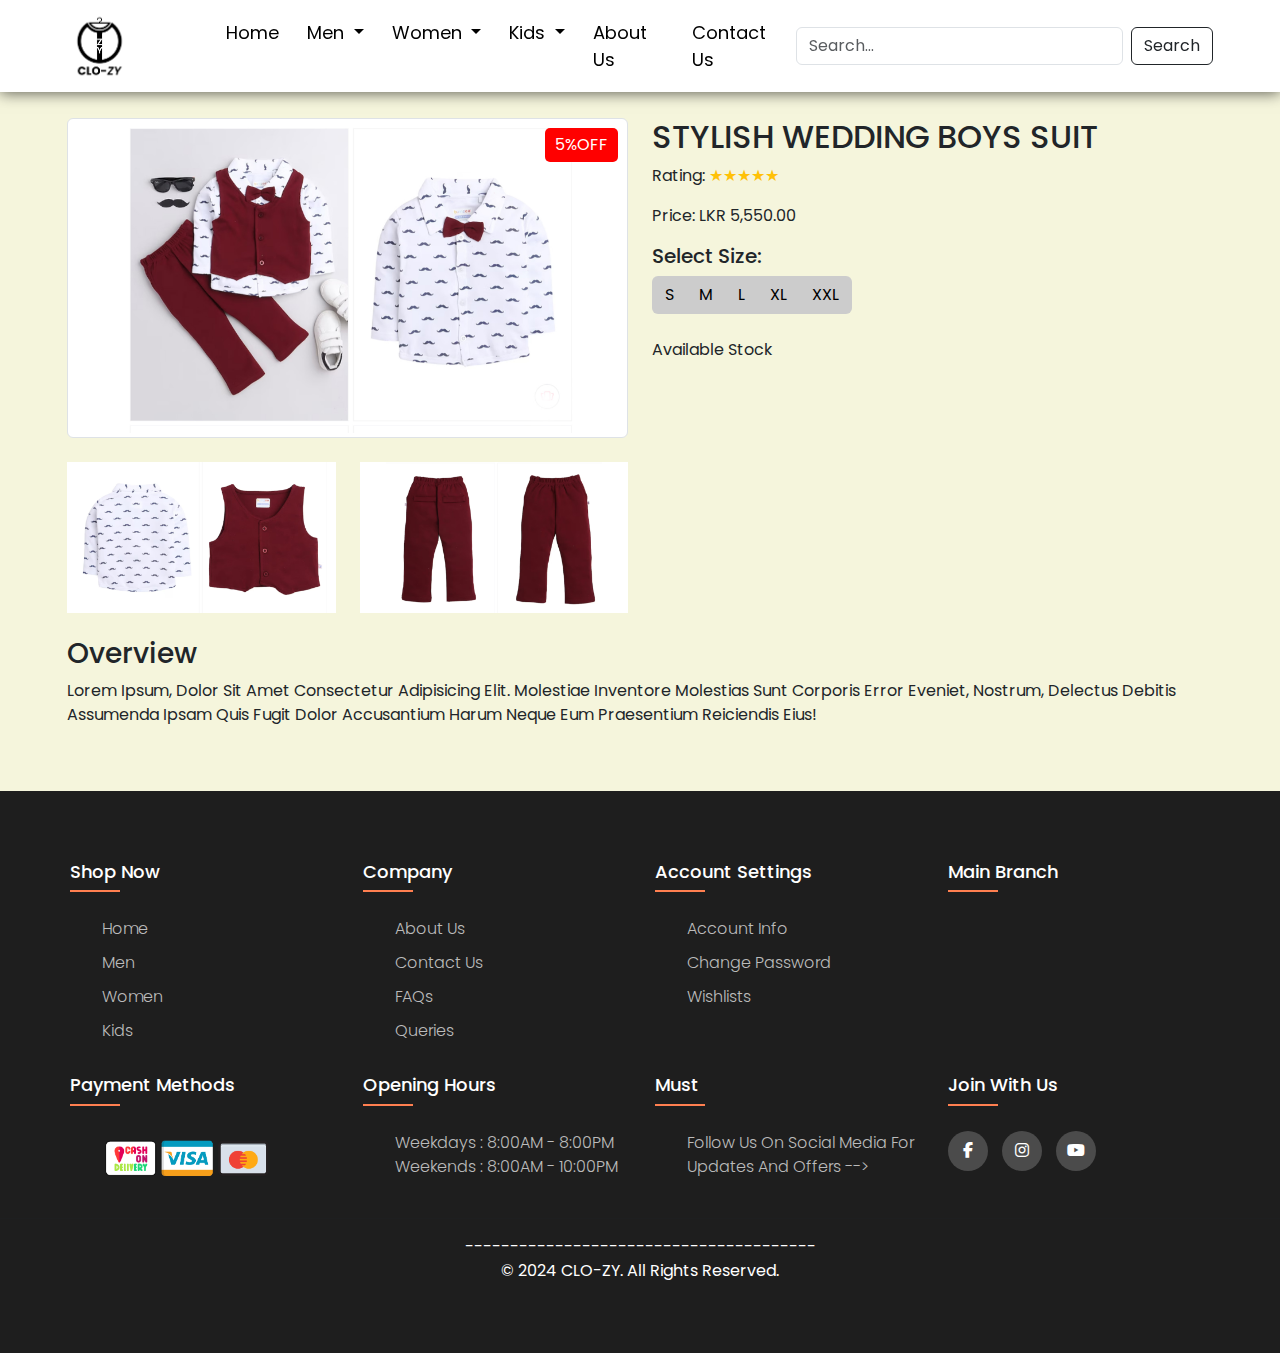
<file: kbpd1.html>
<!DOCTYPE html>
<html lang="en">
<head>
    <meta charset="UTF-8">
    <meta name="viewport" content="width=device-width, initial-scale=1">
    <title>Kidspd1</title>
    <!-- for pd -->
    <link rel="stylesheet" href="https://cdn.jsdelivr.net/npm/bootstrap@5.3.0/dist/css/bootstrap.min.css">
    <!-- bootstrap file cloud based -->
    <link href="https://cdn.jsdelivr.net/npm/bootstrap@5.3.1/dist/css/bootstrap.min.css" rel="stylesheet" integrity="sha384-4bw+/aepP/YC94hEpVNVgiZdgIC5+VKNBQNGCHeKRQN+PtmoHDEXuppvnDJzQIu9" crossorigin="anonymous">
    <!-- font awesome -->
    <link rel="stylesheet" href="https://cdnjs.cloudflare.com/ajax/libs/font-awesome/6.4.2/css/all.min.css">
    <!-- my css -->
    <link rel="stylesheet" href="css/style.css">

    <style>

        .pd-view{
            padding-top: 70px;
        }

        .btn-size {
            background-color: #ccc;
            color: #000000;
        }

        .btn-size.active {
            background-color: #FF7F50;
            color: #ffffff;
        }

        /* Hover effect for images */
        .img-fluid {
            position: relative;
            transition: transform 0.3s ease; /* Add a smooth transition effect */
        }

        .img-fluid:hover {
            transform: scale(1.3); /* Scale the image on hover */
        }

        .img-offer-sticker {
            position: absolute;
            top: 10px;
            right: 10px;
            background-color: #ff0000;
            color: #fff;
            padding: 5px 10px;
            border-radius: 5px;
        }

        .img-offer-sticker:after {
            content: "%OFF";
        }
    </style>
</head>
<body>

  <!-- nav bar start -->
  <nav class="navbar navbar-expand-lg navbar-light fixed-top"> <!-- bg-body-tertiary -->
    <div class="container">
      <img src="img/other pics/logo-01.png" alt="ash brand logo">
      <button class="navbar-toggler" type="button" data-bs-toggle="collapse" data-bs-target="#navbarSupportedContent" aria-controls="navbarSupportedContent" aria-expanded="false" aria-label="Toggle navigation">
        <span class="navbar-toggler-icon"></span>
      </button>
      <div class="collapse navbar-collapse" id="navbarSupportedContent">
        <ul class="navbar-nav me-auto mb-2 mb-lg-0">
          <li class="nav-item">
            <a class="nav-link" href="index.html">Home</a>
          </li>
          <li class="nav-item dropdown">
            <a class="nav-link dropdown-toggle" href="#" role="button" data-bs-toggle="dropdown" aria-expanded="false">
              Men
            </a>
            <ul class="dropdown-menu">
              <li><a class="dropdown-item" href="men.html#section01">Shirts</a></li>
              <li><a class="dropdown-item" href="men.html#section02">Trousers</a></li>
              <li><a class="dropdown-item" href="men.html#section03">T-Shirts</a></li>
              <li><a class="dropdown-item" href="men.html#section04">Shorts</a></li>
              <li><a class="dropdown-item" href="men.html#section05">Suits</a></li>
            </ul>
          </li>
          <li class="nav-item dropdown">
            <a class="nav-link dropdown-toggle" href="#" role="button" data-bs-toggle="dropdown" aria-expanded="false">
              Women
            </a>
            <ul class="dropdown-menu">
              <li><a class="dropdown-item" href="women.html#section06">Sarees</a></li>
              <li><a class="dropdown-item" href="women.html#section07">Shalwars</a></li>
              <li><a class="dropdown-item" href="women.html#section08">Frocks</a></li>
              <li><a class="dropdown-item" href="women.html#section09">casual wearing</a></li>
              <li><a class="dropdown-item" href="women.html#section10">Abayas</a></li>
            </ul>
          </li>
          <li class="nav-item dropdown">
            <a class="nav-link dropdown-toggle" href="#" role="button" data-bs-toggle="dropdown" aria-expanded="false">
              Kids
            </a>
            <ul class="dropdown-menu">
              <li><a class="dropdown-item" href="kids.html#section11">Boys</a></li>
              <li><a class="dropdown-item" href="kids.html#section12">Girls</a></li>
            </ul>
          </li>
          <li class="nav-item">
            <a class="nav-link" href="about.html">About us</a>
          </li>
          <li class="nav-item">
            <a class="nav-link" href="contact.html">Contact us</a>
          </li>
        </ul>
        <form class="d-flex" role="search">
          <input class="form-control me-2" type="search" placeholder="Search..." aria-label="Search">
          <button class="btn btn-outline-dark" type="submit">Search</button>
        </form>
      </div>
    </div>
  </nav>
  <!-- nav bar end -->

<!-- main parts of pd view page -->
<div class="container my-5">
    <div class="pd-view row">
        <div class="col-lg-6 col-md-12">
            <div class="img-fluid">
                <img src="img/kids/offer kb 1.jpg" alt="Product Main Image" class="img-thumbnail">
                <div class="img-offer-sticker">5</div>
            </div>
        </div>
        <div class="col-lg-6 col-md-12">
            <h2>STYLISH WEDDING BOYS SUIT</h2>
            <p>Rating: <span class="text-warning">★★★★★</span></p>
            <p>Price: LKR 5,550.00</p>

            <div>
                <h5>Select Size:</h5>
                <div class="btn-group" role="group" aria-label="Select Size">
                    <button type="button" class="btn btn-size">S</button>
                    <button type="button" class="btn btn-size">M</button>
                    <button type="button" class="btn btn-size">L</button>
                    <button type="button" class="btn btn-size">XL</button>
                    <button type="button" class="btn btn-size">XXL</button>
                </div>
            </div>

            <div class="my-4">
                <p>Available Stock</p>
            </div>
        </div>
    </div>

    <div class="row my-4">
        <div class="col-6 col-md-4 col-lg-3">
            <img src="img/kids/offer kb 2.jpg" alt="Thumbnail 1" class="img-fluid">
        </div>
        <div class="col-6 col-md-4 col-lg-3">
            <img src="img/kids/offer kb 3.jpg" alt="Thumbnail 2" class="img-fluid">
        </div>
    </div>

    <div class="row my-4">
        <div class="col-md-12">
            <h3>Overview</h3>
            <p>Lorem ipsum, dolor sit amet consectetur adipisicing elit. Molestiae inventore molestias sunt corporis error eveniet, nostrum, delectus debitis assumenda ipsam quis fugit dolor accusantium harum neque eum praesentium reiciendis eius!</p>
        </div>
    </div>
</div>

  <!-- footer part -->
  <footer class="footer">
    <div class="container">
      <div class="row">
          <div class="footer-col">
            <h4>shop now</h4>
              <ul>
                <li><a href="index.html">Home</a></li>
                <li><a href="men.html">Men</a></li>
                <li><a href="women.html">Women</a></li>
                <li><a href="kids.html">Kids</a></li>
              </ul>
          </div>
          <div class="footer-col">
              <h4>company</h4>
              <ul>
                  <li><a href="about.html">About us</a></li>
                  <li><a href="contact.html">Contact us</a></li>
                  <li><a href="contact.html">FAQs</a></li>
                  <li><a href="contact.html">Queries</a></li>
              </ul>
          </div>
          <div class="footer-col">
              <h4>Account settings</h4>
                <ul>
                  <li><a href="#">Account Info</a></li>
                  <li><a href="#">Change password</a></li>
                  <li><a href="#">Wishlists</a></li>
                </ul>
          </div>
          <div class="footer-col">
            <h4>main branch</h4>
              <div>
                  <iframe src="https://www.google.com/maps/embed?pb=!1m18!1m12!1m3!1d3960.8686977545362!2d79.86825177584853!3d6.9063005185948265!2m3!1f0!2f0!3f0!3m2!1i1024!2i768!4f13.1!3m3!1m2!1s0x3ae2597908e10713%3A0x5094ec60f1e2649e!2sNational%20Institute%20of%20Business%20Management!5e0!3m2!1sen!2slk!4v1759598070033!5m2!1sen!2slk" width="400" height="300" style="border:0;" allowfullscreen="" loading="lazy" referrerpolicy="no-referrer-when-downgrade"></iframe>
              </div>
          </div>
          <div class="footer-col">
            <h4>Payment Methods</h4>
              <ul>
                <li><img src="img/other pics/payment method.png" alt="" style="width:170px"></li>
              </ul>
          </div>
          <div class="footer-col">
            <h4>opening hours</h4>
              <ul>
                  <li><a href="#">weekdays : 8:00AM - 8:00PM <br> weekends : 8:00AM - 10:00PM</a></li>
              </ul>
          </div>
          <div class="footer-col">
            <h4>must</h4>
              <ul>
                  <li><a href="#">Follow Us On Social Media For Updates And Offers --></a></li>
              </ul>
          </div>
          <div class="footer-col">
            <h4>Join with us</h4>
              <div class="social-links ">
                <a href="#"><i class="fab fa-facebook-f"></i></a>
                <a href="#"><i class="fab fa-instagram"></i></a>
                <a href="#"><i class="fa-brands fa-youtube"></i></a>
              </div>
          </div>
        </div>
      </div>
      <div>
          <hr>
          <p class="x text-center">---------------------------------------</p>
          <p class="x text-center">&copy; 2024 CLO-ZY. All rights reserved.</p>
      </div>
  </footer>
  <!-- footer end -->

<!-- for pd js -->
<script src="https://cdn.jsdelivr.net/npm/bootstrap@5.3.0/dist/js/bootstrap.min.js"></script>
<script>
    document.addEventListener("DOMContentLoaded", function() {
        let sizeButtons = document.querySelectorAll(".btn-size");

        sizeButtons.forEach(function(button) {
            button.addEventListener("click", function() {
                if (button.classList.contains("active")) {
                    button.classList.remove("active");
                } else {
                    sizeButtons.forEach(function(btn) {
                        btn.classList.remove("active");
                    });
                    button.classList.add("active");
                }
            });
        });
    });
</script>
</body>
</html>
</file>
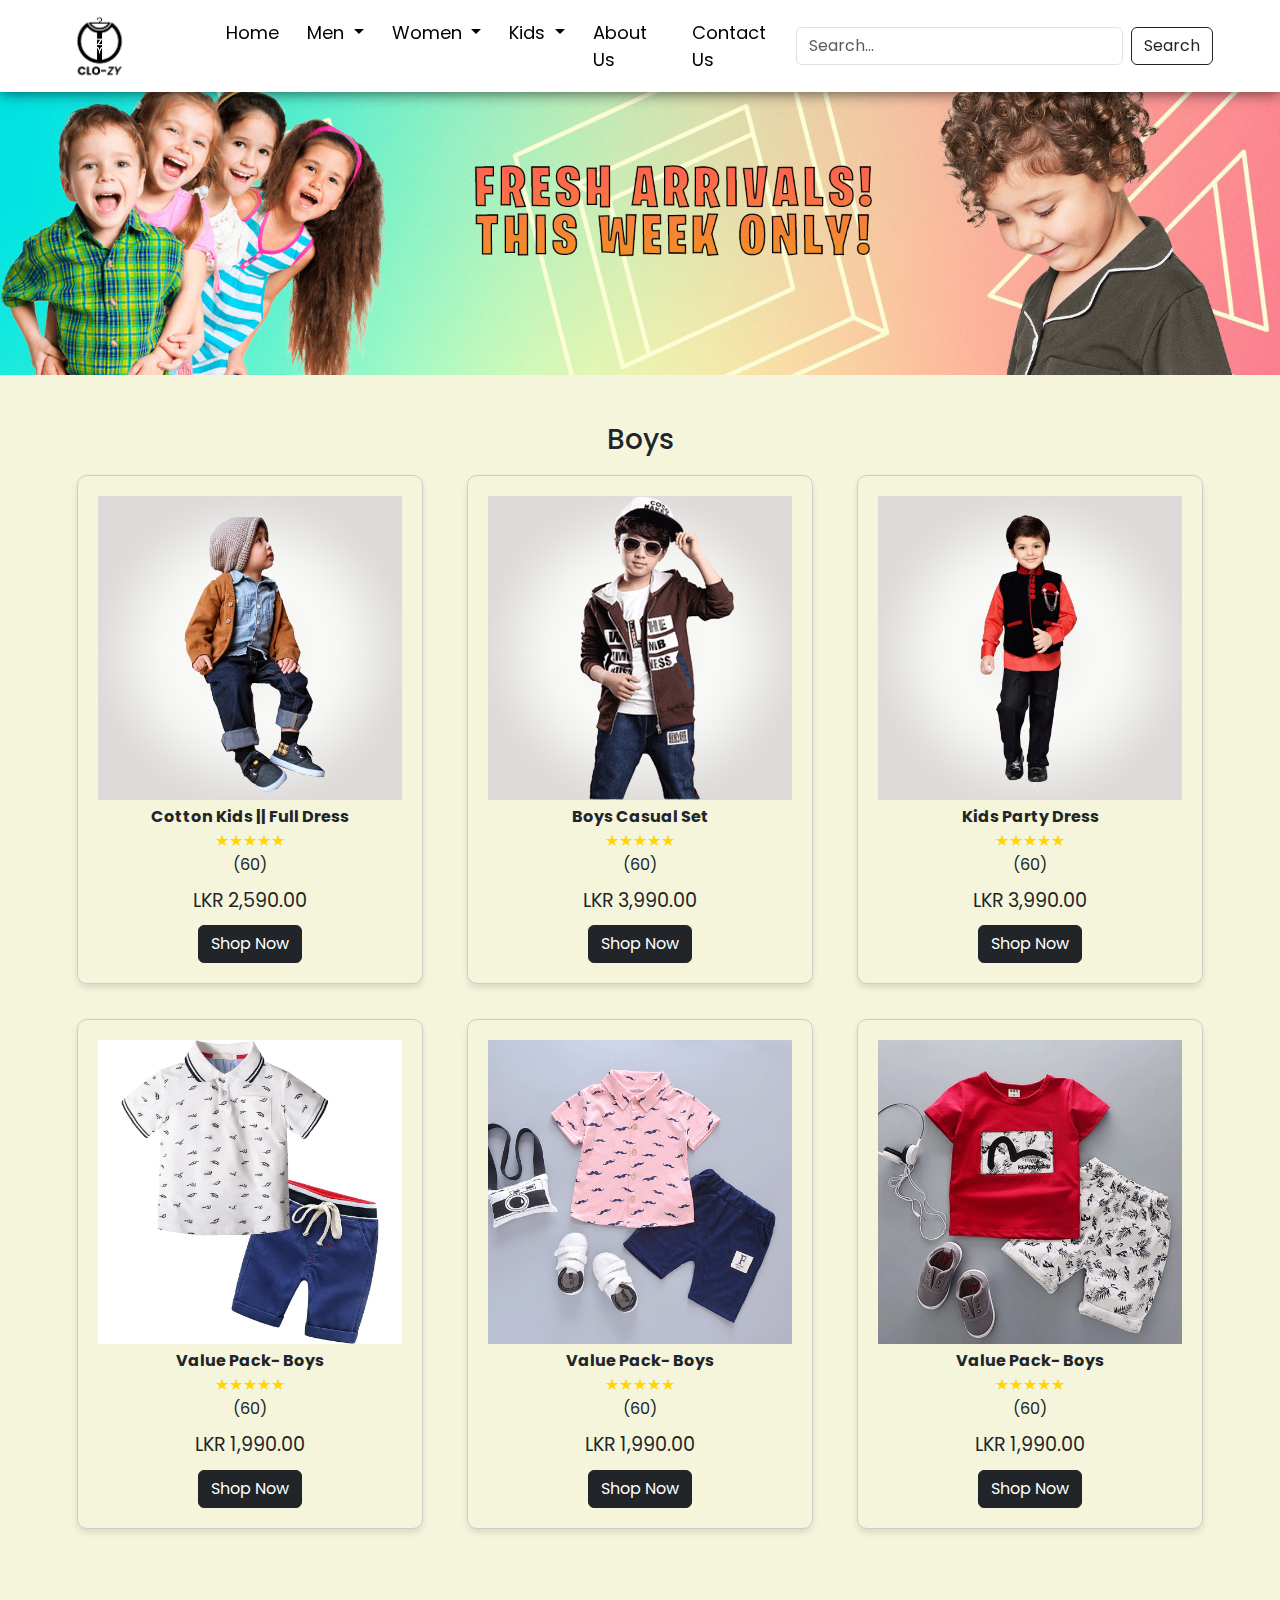
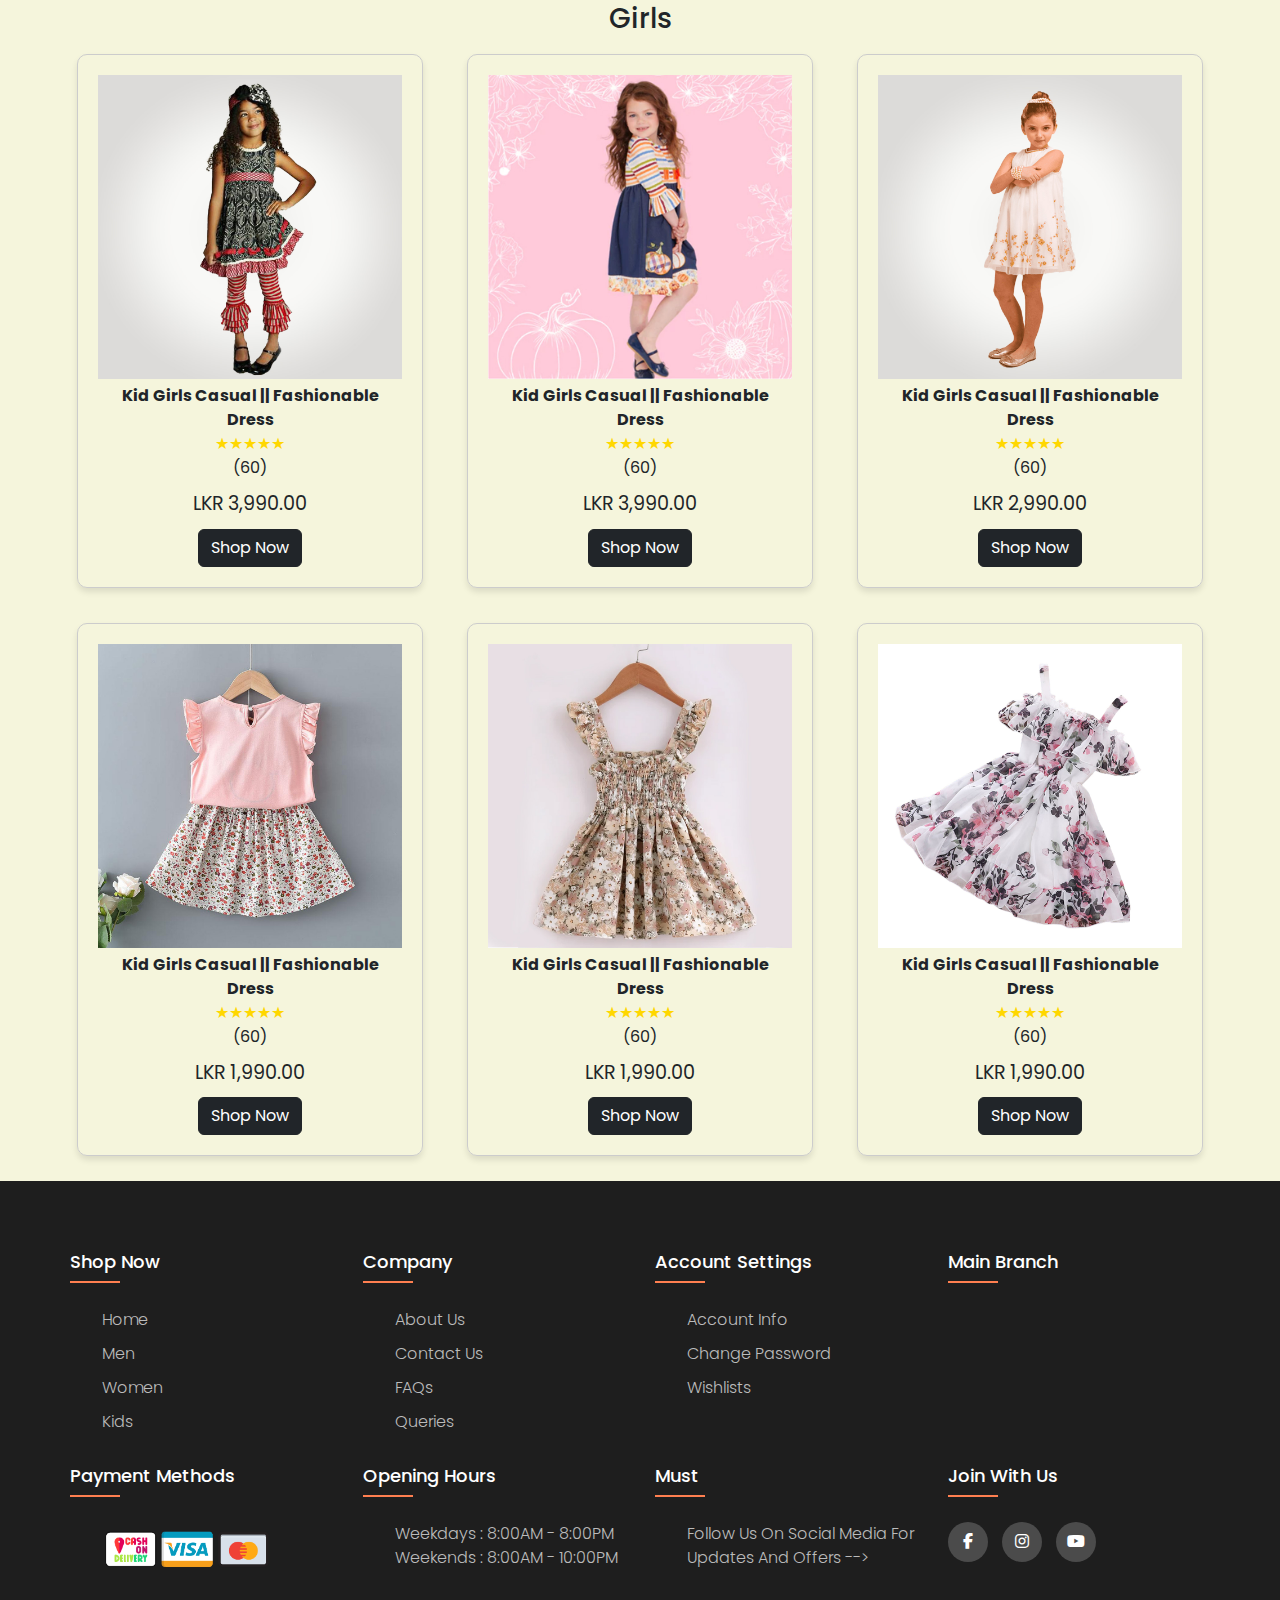
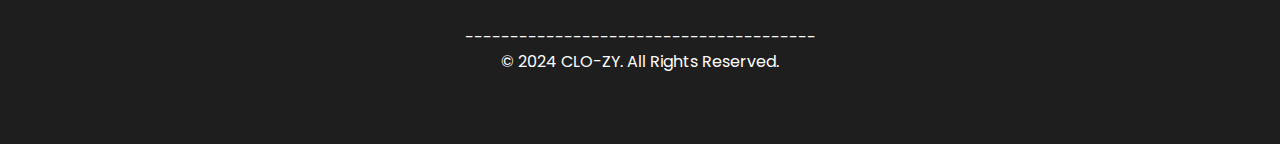
<file: kids.html>
<!DOCTYPE html>
<html lang="en">
<head>
    <meta charset="UTF-8">
    <meta name="viewport" content="width=device-width, initial-scale=1.0">
    <title>kids products</title>
    <!-- bootstrap file cloud based -->
    <link href="https://cdn.jsdelivr.net/npm/bootstrap@5.3.1/dist/css/bootstrap.min.css" rel="stylesheet" integrity="sha384-4bw+/aepP/YC94hEpVNVgiZdgIC5+VKNBQNGCHeKRQN+PtmoHDEXuppvnDJzQIu9" crossorigin="anonymous">
    <!-- for quick banner -->
  <link href="https://cdn.jsdelivr.net/npm/bootstrap@5.3.0/dist/css/bootstrap.min.css" rel="stylesheet">
    <!-- font awesome -->
    <link rel="stylesheet" href="https://cdnjs.cloudflare.com/ajax/libs/font-awesome/6.4.2/css/all.min.css">
    <!-- my css -->
    <link rel="stylesheet" href="css/style.css">

</head>
<body>

  <!-- nav bar start -->
  <nav class="navbar navbar-expand-lg navbar-light fixed-top"> <!-- bg-body-tertiary -->
    <div class="container">
      <img src="img/other pics/logo-01.png" alt="ash brand logo">
      <button class="navbar-toggler" type="button" data-bs-toggle="collapse" data-bs-target="#navbarSupportedContent" aria-controls="navbarSupportedContent" aria-expanded="false" aria-label="Toggle navigation">
        <span class="navbar-toggler-icon"></span>
      </button>
      <div class="collapse navbar-collapse" id="navbarSupportedContent">
        <ul class="navbar-nav me-auto mb-2 mb-lg-0">
          <li class="nav-item">
            <a class="nav-link" href="index.html">Home</a>
          </li>
          <li class="nav-item dropdown">
            <a class="nav-link dropdown-toggle" href="#" role="button" data-bs-toggle="dropdown" aria-expanded="false">
              Men
            </a>
            <ul class="dropdown-menu">
              <li><a class="dropdown-item" href="men.html#section01">Shirts</a></li>
              <li><a class="dropdown-item" href="men.html#section02">Trousers</a></li>
              <li><a class="dropdown-item" href="men.html#section03">T-Shirts</a></li>
              <li><a class="dropdown-item" href="men.html#section04">Shorts</a></li>
              <li><a class="dropdown-item" href="men.html#section05">Suits</a></li>
            </ul>
          </li>
          <li class="nav-item dropdown">
            <a class="nav-link dropdown-toggle" href="#" role="button" data-bs-toggle="dropdown" aria-expanded="false">
              Women
            </a>
            <ul class="dropdown-menu">
              <li><a class="dropdown-item" href="women.html#section06">Sarees</a></li>
              <li><a class="dropdown-item" href="women.html#section07">Shalwars</a></li>
              <li><a class="dropdown-item" href="women.html#section08">Frocks</a></li>
              <li><a class="dropdown-item" href="women.html#section09">casual wearing</a></li>
              <li><a class="dropdown-item" href="women.html#section10">Abayas</a></li>
            </ul>
          </li>
          <li class="nav-item dropdown">
            <a class="nav-link dropdown-toggle" href="#" role="button" data-bs-toggle="dropdown" aria-expanded="false">
              Kids
            </a>
            <ul class="dropdown-menu">
              <li><a class="dropdown-item" href="kids.html#section11">Boys</a></li>
              <li><a class="dropdown-item" href="kids.html#section12">Girls</a></li>
            </ul>
          </li>
          <li class="nav-item">
            <a class="nav-link" href="about.html">About us</a>
          </li>
          <li class="nav-item">
            <a class="nav-link" href="contact.html">Contact us</a>
          </li>
        </ul>
        <form class="d-flex" role="search">
          <input class="form-control me-2" type="search" placeholder="Search..." aria-label="Search">
          <button class="btn btn-outline-dark" type="submit">Search</button>
        </form>
      </div>
    </div>
  </nav>
  <!-- nav bar end -->
  
<!-- quick-banner -->

          <div id="quickBannerCarousel" class="carousel slide quick-banner" data-bs-ride="carousel">
            <div class="carousel-inner">
              <div class="carousel-item active">
                <img src="img/banners/bg9.jpg" alt="Slide 1">
                <div class="carousel-caption">
                </div>
              </div>
            </div>
          </div>

  <!-- section start -->
  <a href="section11"></a>
  <section id="section11">
  <div class="container mt-5">
    <div class="row">
        <div>
            <h3 class="text-center">Boys</h3>
        </div>
      <div class="col-md-4">
        <div class="product-card">
          <img src="img/kids/boys/KB pic 6.jpg" alt="Product 1" class="product-image">
          <div class="product-title">Cotton Kids || Full dress</div>
          <div class="star-rating">&#9733;&#9733;&#9733;&#9733;&#9733;</div>
          <div class="star-person-no">(60)</div>
          <div class="product-price">LKR 2,590.00</div>
          <button type="button" class="btn btn-dark">Shop Now</button>
        </div>
      </div>
      <div class="col-md-4">
        <div class="product-card">
          <img src="img/kids/boys/KB pic 7.jpg" alt="Product 2" class="product-image">
          <div class="product-title">Boys Casual Set</div>
          <div class="star-rating">&#9733;&#9733;&#9733;&#9733;&#9733;</div>
          <div class="star-person-no">(60)</div>
          <div class="product-price">LKR 3,990.00</div>
          <button type="button" class="btn btn-dark">Shop Now</button>
        </div>
      </div>
      <div class="col-md-4">
        <div class="product-card">
          <img src="img/kids/boys/KB pic 8.jpg" alt="Product 3" class="product-image">
          <div class="product-title">Kids Party Dress</div>
          <div class="star-rating">&#9733;&#9733;&#9733;&#9733;&#9733;</div>
          <div class="star-person-no">(60)</div>
          <div class="product-price">LKR 3,990.00</div>
          <button type="button" class="btn btn-dark">Shop Now</button>
        </div>
      </div>
      <div class="col-md-4">
        <div class="product-card">
          <img src="img/kids/boys/KB pic 3.jpg" alt="Product 3" class="product-image">
          <div class="product-title">Value Pack- Boys</div>
          <div class="star-rating">&#9733;&#9733;&#9733;&#9733;&#9733;</div>
          <div class="star-person-no">(60)</div>
          <div class="product-price">LKR 1,990.00</div>
          <button type="button" class="btn btn-dark">Shop Now</button>
        </div>
      </div>
      <div class="col-md-4">
        <div class="product-card">
          <img src="img/kids/boys/KB pic 4.jpg" alt="Product 3" class="product-image">
          <div class="product-title">Value Pack- Boys</div>
          <div class="star-rating">&#9733;&#9733;&#9733;&#9733;&#9733;</div>
          <div class="star-person-no">(60)</div>
          <div class="product-price">LKR 1,990.00</div>
          <button type="button" class="btn btn-dark">Shop Now</button>
        </div>
      </div>
      <div class="col-md-4">
        <div class="product-card">
          <img src="img/kids/boys/KB pic 5.jpg" alt="Product 3" class="product-image">
          <div class="product-title">Value Pack- Boys</div>
          <div class="star-rating">&#9733;&#9733;&#9733;&#9733;&#9733;</div>
          <div class="star-person-no">(60)</div>
          <div class="product-price">LKR 1,990.00</div>
          <button type="button" class="btn btn-dark">Shop Now</button>
        </div>
      </div>
    </div>
  </div>
</section> <!-- section end -->

<!-- section start -->
<a href="section12"></a>
<section id="section12">
<div class="container mt-5">
  <div class="row">
      <div>
          <h3 class="text-center">Girls</h3>
      </div>
    <div class="col-md-4">
      <div class="product-card">
        <img src="img/kids/girls/KG pic 6.jpg" alt="Product 1" class="product-image">
        <div class="product-title">Kid Girls Casual || Fashionable Dress</div>
        <div class="star-rating">&#9733;&#9733;&#9733;&#9733;&#9733;</div>
          <div class="star-person-no">(60)</div>
        <div class="product-price">LKR 3,990.00</div>
        <button type="button" class="btn btn-dark">Shop Now</button>
      </div>
    </div>
    <div class="col-md-4">
      <div class="product-card">
        <img src="img/kids/girls/KG pic 8.jpg" alt="Product 2" class="product-image">
        <div class="product-title">Kid Girls Casual || Fashionable Dress</div>
        <div class="star-rating">&#9733;&#9733;&#9733;&#9733;&#9733;</div>
          <div class="star-person-no">(60)</div>
        <div class="product-price">LKR 3,990.00</div>
        <button type="button" class="btn btn-dark">Shop Now</button>
      </div>
    </div>
    <div class="col-md-4">
      <div class="product-card">
        <img src="img/kids/girls/KG pic 9.jpg" alt="Product 3" class="product-image">
        <div class="product-title">Kid Girls Casual || Fashionable Dress</div>
        <div class="star-rating">&#9733;&#9733;&#9733;&#9733;&#9733;</div>
          <div class="star-person-no">(60)</div>
        <div class="product-price">LKR 2,990.00</div>
        <button type="button" class="btn btn-dark">Shop Now</button>
      </div>
    </div>
    <div class="col-md-4">
      <div class="product-card">
        <img src="img/kids/girls/KG pic 1.jpg" alt="Product 3" class="product-image">
        <div class="product-title">Kid Girls Casual || Fashionable Dress</div>
        <div class="star-rating">&#9733;&#9733;&#9733;&#9733;&#9733;</div>
          <div class="star-person-no">(60)</div>
        <div class="product-price">LKR 1,990.00</div>
        <button type="button" class="btn btn-dark">Shop Now</button>
      </div>
    </div>
    <div class="col-md-4">
      <div class="product-card">
        <img src="img/kids/girls/KG pic 2.jpg" alt="Product 3" class="product-image">
        <div class="product-title">Kid Girls Casual || Fashionable Dress</div>
        <div class="star-rating">&#9733;&#9733;&#9733;&#9733;&#9733;</div>
          <div class="star-person-no">(60)</div>
        <div class="product-price">LKR 1,990.00</div>
        <button type="button" class="btn btn-dark">Shop Now</button>
      </div>
    </div>
    <div class="col-md-4">
      <div class="product-card">
        <img src="img/kids/girls/KG pic 3.jpg" alt="Product 3" class="product-image">
        <div class="product-title">Kid Girls Casual || Fashionable Dress</div>
        <div class="star-rating">&#9733;&#9733;&#9733;&#9733;&#9733;</div>
          <div class="star-person-no">(60)</div>
        <div class="product-price">LKR 1,990.00</div>
        <button type="button" class="btn btn-dark">Shop Now</button>
      </div>
    </div>
  </div>
</div>
</section> <!-- section end -->

  <!-- footer part -->
  <footer class="footer">
    <div class="container">
      <div class="row">
          <div class="footer-col">
            <h4>shop now</h4>
              <ul>
                <li><a href="index.html">Home</a></li>
                <li><a href="men.html">Men</a></li>
                <li><a href="women.html">Women</a></li>
                <li><a href="kids.html">Kids</a></li>
              </ul>
          </div>
          <div class="footer-col">
              <h4>company</h4>
              <ul>
                  <li><a href="about.html">About us</a></li>
                  <li><a href="contact.html">Contact us</a></li>
                  <li><a href="contact.html">FAQs</a></li>
                  <li><a href="contact.html">Queries</a></li>
              </ul>
          </div>
          <div class="footer-col">
              <h4>Account settings</h4>
                <ul>
                  <li><a href="#">Account Info</a></li>
                  <li><a href="#">Change password</a></li>
                  <li><a href="#">Wishlists</a></li>
                </ul>
          </div>
          <div class="footer-col">
            <h4>main branch</h4>
              <div>
                  <iframe src="https://www.google.com/maps/embed?pb=!1m18!1m12!1m3!1d3960.8686977545362!2d79.86825177584853!3d6.9063005185948265!2m3!1f0!2f0!3f0!3m2!1i1024!2i768!4f13.1!3m3!1m2!1s0x3ae2597908e10713%3A0x5094ec60f1e2649e!2sNational%20Institute%20of%20Business%20Management!5e0!3m2!1sen!2slk!4v1759598070033!5m2!1sen!2slk" width="400" height="300" style="border:0;" allowfullscreen="" loading="lazy" referrerpolicy="no-referrer-when-downgrade"></iframe>
              </div>
          </div>
          <div class="footer-col">
            <h4>Payment Methods</h4>
              <ul>
                <li><img src="img/other pics/payment method.png" alt="" style="width:170px"></li>
              </ul>
          </div>
          <div class="footer-col">
            <h4>opening hours</h4>
              <ul>
                  <li><a href="#">weekdays : 8:00AM - 8:00PM <br> weekends : 8:00AM - 10:00PM</a></li>
              </ul>
          </div>
          <div class="footer-col">
            <h4>must</h4>
              <ul>
                  <li><a href="#">Follow Us On Social Media For Updates And Offers --></a></li>
              </ul>
          </div>
          <div class="footer-col">
            <h4>Join with us</h4>
              <div class="social-links ">
                <a href="#"><i class="fab fa-facebook-f"></i></a>
                <a href="#"><i class="fab fa-instagram"></i></a>
                <a href="#"><i class="fa-brands fa-youtube"></i></a>
              </div>
          </div>
        </div>
      </div>
      <div>
          <hr>
          <p class="x text-center">---------------------------------------</p>
          <p class="x text-center">&copy; 2024 CLO-ZY. All rights reserved.</p>
      </div>
  </footer>
  <!-- footer end -->

<!-- js cloud based -->
<script src="https://cdn.jsdelivr.net/npm/bootstrap@5.3.1/dist/js/bootstrap.bundle.min.js" integrity="sha384-HwwvtgBNo3bZJJLYd8oVXjrBZt8cqVSpeBNS5n7C8IVInixGAoxmnlMuBnhbgrkm" crossorigin="anonymous"></script>
<!-- for quick-banner -->
<script src="https://code.jquery.com/jquery-3.6.0.min.js"></script>
<script src="https://cdn.jsdelivr.net/npm/bootstrap@5.3.0/dist/js/bootstrap.bundle.min.js"></script>
<script>
  $(document).ready(function () {
    $('#quickBannerCarousel').carousel({
      interval: 2000, // Change slide every 2 seconds (adjust as needed)
      pause: 'hover'
    });
  });
</script>
</body>
</html>
</file>
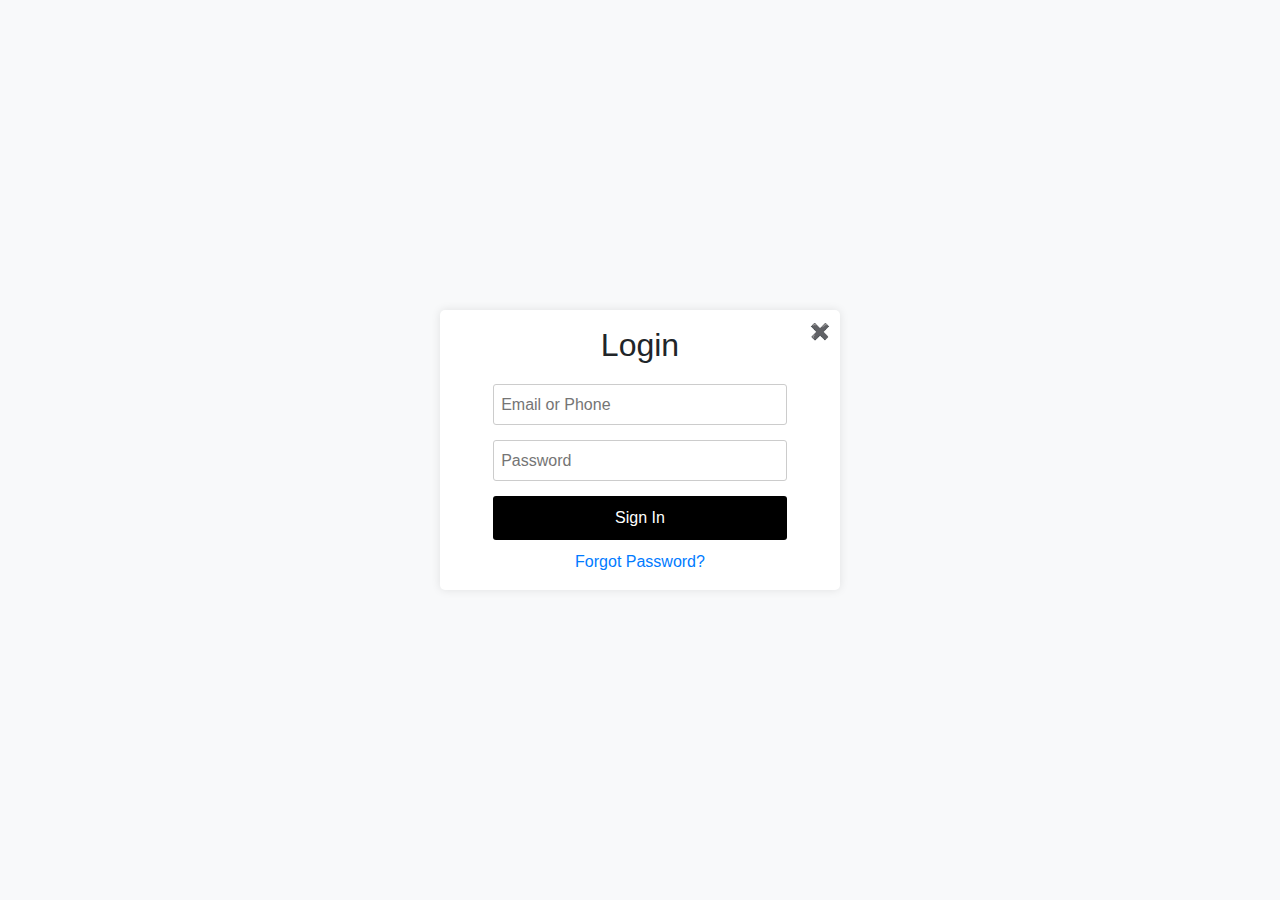
<file: login.html>
<!DOCTYPE html>
<html lang="en">
<head>
  <meta charset="UTF-8">
  <meta name="viewport" content="width=device-width, initial-scale=1.0">
  <link rel="stylesheet" href="https://stackpath.bootstrapcdn.com/bootstrap/4.5.2/css/bootstrap.min.css">
  <title>Login Page</title>
  <style>
    /* Add your custom styles here */
    body {
      background-color: #f8f9fa;
      height: 100vh;
      margin: 0;
      display: flex;
      justify-content: center;
      align-items: center;
    }
    .login-form {
      background-color: #ffffff;
      padding: 16px;
      border-radius: 5px;
      box-shadow: 0px 0px 10px rgba(0, 0, 0, 0.1);
      max-width: 400px;
      width: 100%;
      text-align: center;
      position: relative; /* Add this to make sure the close button is positioned relative to the card */
    }
    .login-form h2 {
      margin-bottom: 20px;
    }
    .login-form input {
      width: 80%;
      padding: 2%;
      margin-bottom: 15px;
      border: 1px solid #ccc;
      border-radius: 3px;
    }
    .login-form button {
      width: 80%;
      padding: 10px;
      background-color: #000000;
      border: none;
      color: #ffffff;
      border-radius: 3px;
      cursor: pointer;
    }
    .login-form button:hover {
      background-color: #FF7F50;
    }
    .forgot-password {
      margin-top: 10px;
    }
    .close-button {
      position: absolute;
      top: 10px;
      right: 10px;
      cursor: pointer;
    }
  </style>
</head>
<body>
  
  <div class="login-form">
    <span class="close-button" onclick="goBack()">&#x2716;</span>
    <h2>Login</h2>
    <form action="#" method="post">
      <input type="email or number" name="email or phone" placeholder="Email or Phone" required>
      <input type="password" name="password" placeholder="Password" required>
      <button type="submit">Sign In</button>
    </form>
    <div class="forgot-password">
      <a href="#">Forgot Password?</a>
    </div>
  </div>
  
  <script>
    function goBack() {
      window.history.back();
    }
  </script>
</body>
</html>
</file>
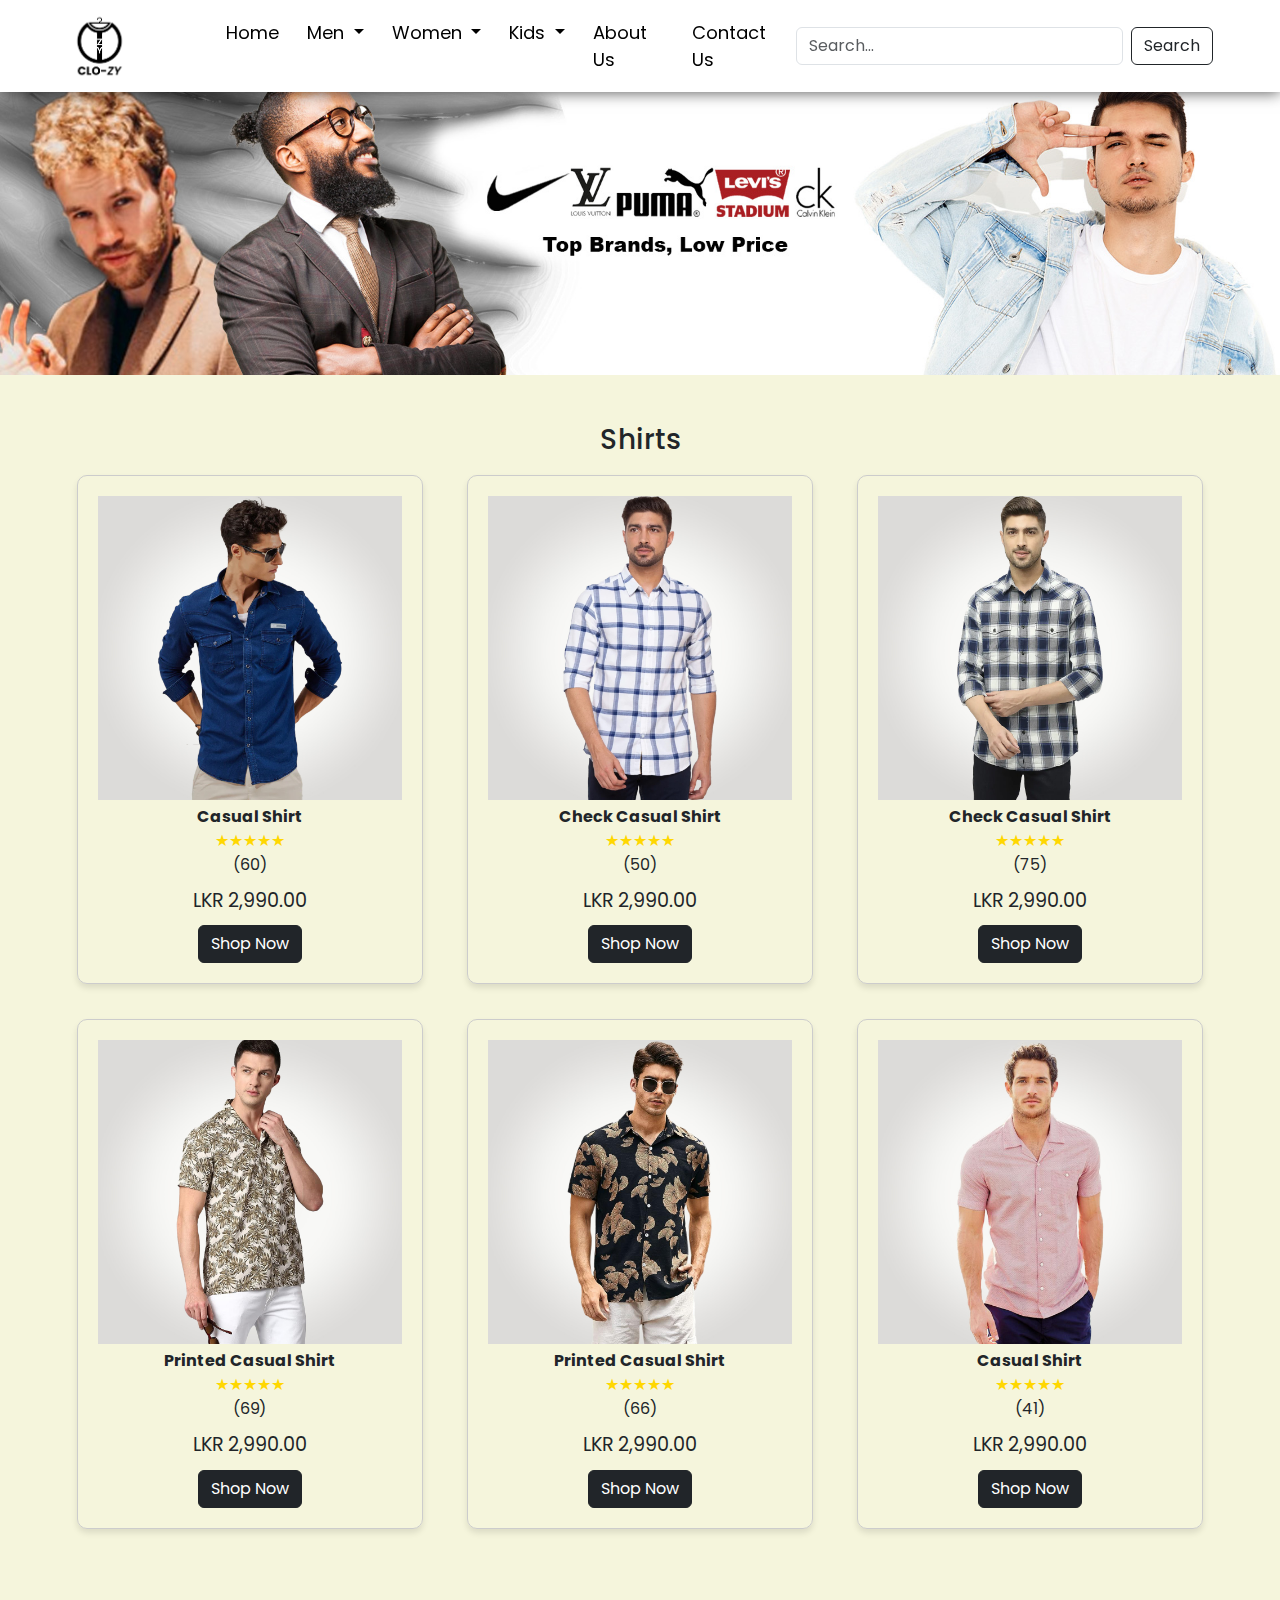
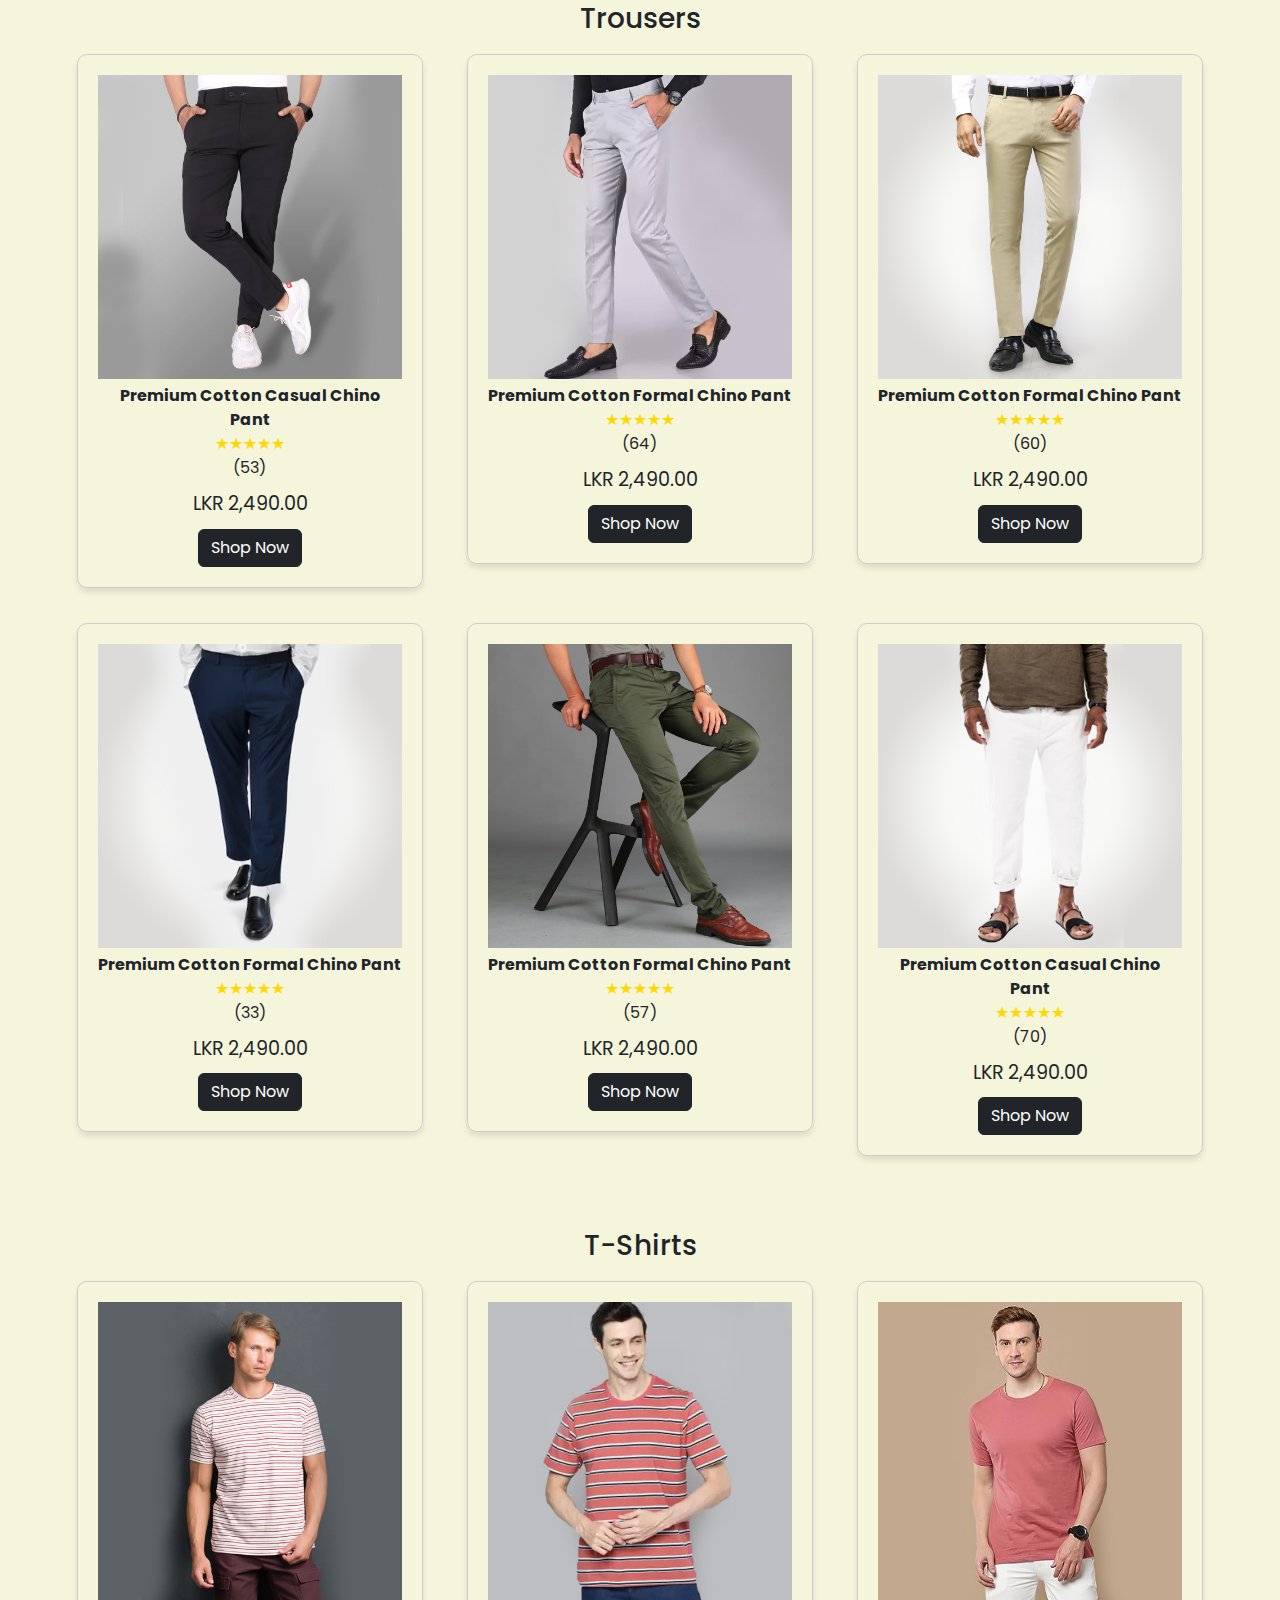
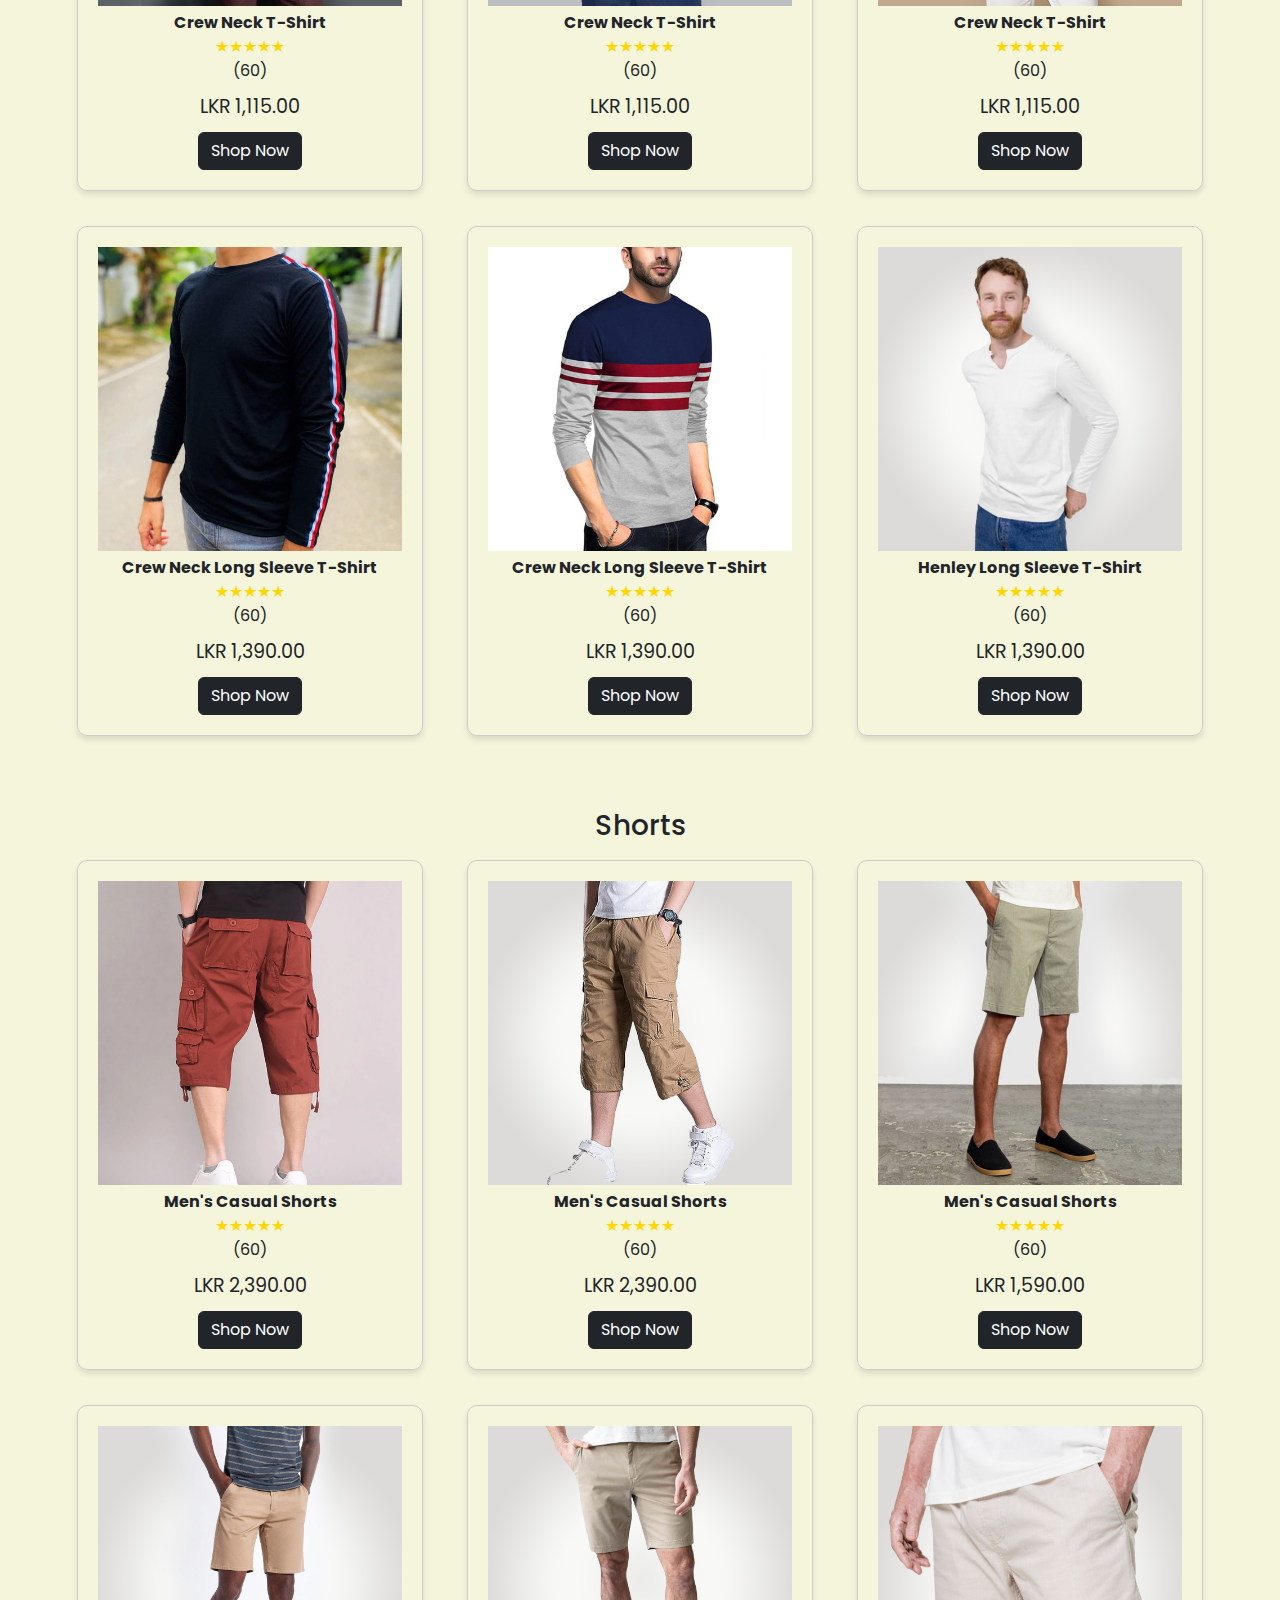
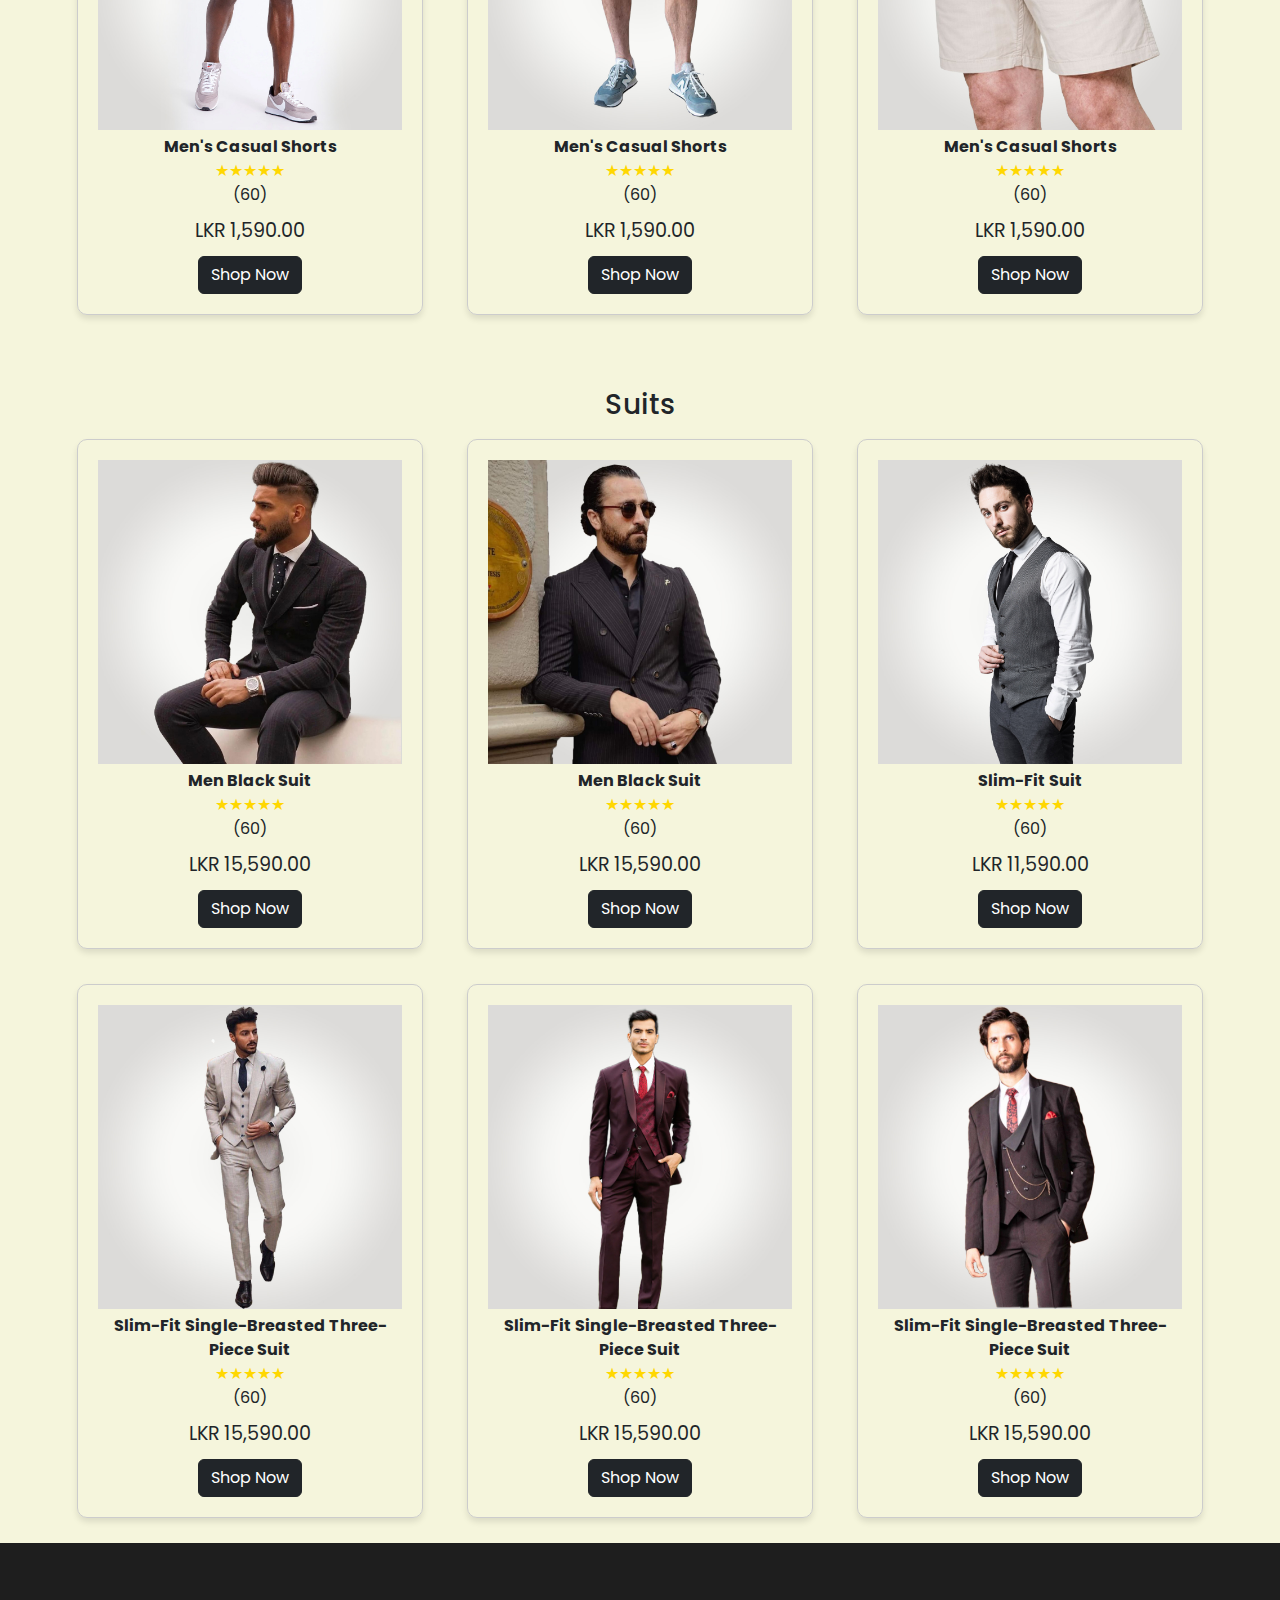
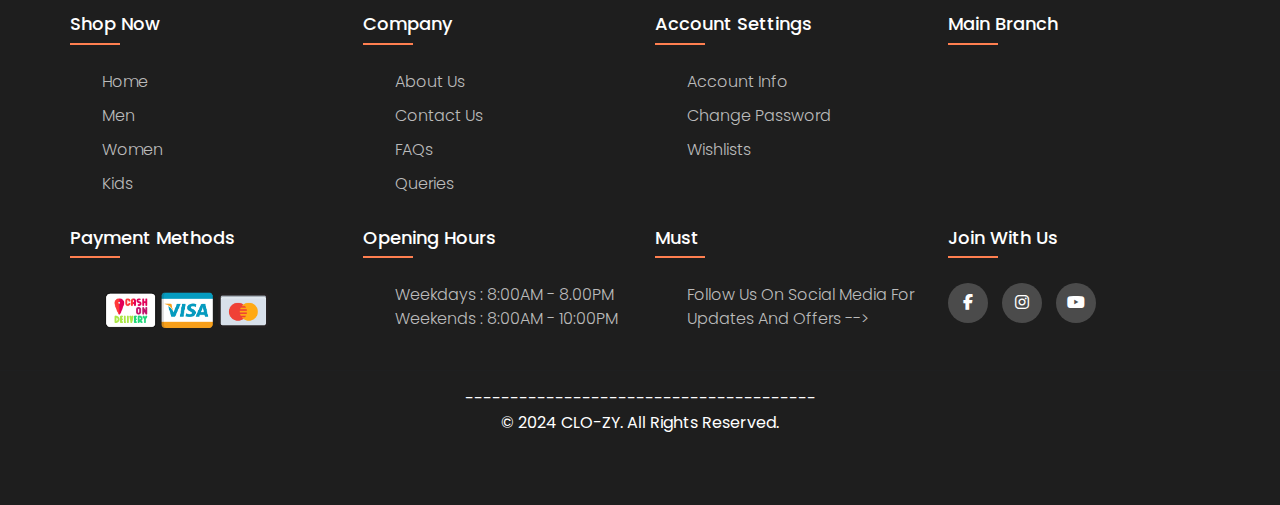
<file: men.html>
<!DOCTYPE html>
<html lang="en">
<head>
    <meta charset="UTF-8">
    <meta name="viewport" content="width=device-width, initial-scale=1.0">
    <title>men products</title>
    <!-- bootstrap file cloud based -->
    <link href="https://cdn.jsdelivr.net/npm/bootstrap@5.3.1/dist/css/bootstrap.min.css" rel="stylesheet" integrity="sha384-4bw+/aepP/YC94hEpVNVgiZdgIC5+VKNBQNGCHeKRQN+PtmoHDEXuppvnDJzQIu9" crossorigin="anonymous">
    <!-- for quick banner -->
  <link href="https://cdn.jsdelivr.net/npm/bootstrap@5.3.0/dist/css/bootstrap.min.css" rel="stylesheet">
    <!-- font awesome -->
    <link rel="stylesheet" href="https://cdnjs.cloudflare.com/ajax/libs/font-awesome/6.4.2/css/all.min.css">
    <!-- my css -->
    <link rel="stylesheet" href="css/style.css">

</head>
<body>

  <!-- nav bar start -->
  <nav class="navbar navbar-expand-lg navbar-light fixed-top"> <!-- bg-body-tertiary -->
    <div class="container">
      <img src="img/other pics/logo-01.png" alt="ash brand logo">
      <button class="navbar-toggler" type="button" data-bs-toggle="collapse" data-bs-target="#navbarSupportedContent" aria-controls="navbarSupportedContent" aria-expanded="false" aria-label="Toggle navigation">
        <span class="navbar-toggler-icon"></span>
      </button>
      <div class="collapse navbar-collapse" id="navbarSupportedContent">
        <ul class="navbar-nav me-auto mb-2 mb-lg-0">
          <li class="nav-item">
            <a class="nav-link" href="index.html">Home</a>
          </li>
          <li class="nav-item dropdown">
            <a class="nav-link dropdown-toggle" href="#" role="button" data-bs-toggle="dropdown" aria-expanded="false">
              Men
            </a>
            <ul class="dropdown-menu">
              <li><a class="dropdown-item" href="men.html#section01">Shirts</a></li>
              <li><a class="dropdown-item" href="men.html#section02">Trousers</a></li>
              <li><a class="dropdown-item" href="men.html#section03">T-Shirts</a></li>
              <li><a class="dropdown-item" href="men.html#section04">Shorts</a></li>
              <li><a class="dropdown-item" href="men.html#section05">Suits</a></li>
            </ul>
          </li>
          <li class="nav-item dropdown">
            <a class="nav-link dropdown-toggle" href="#" role="button" data-bs-toggle="dropdown" aria-expanded="false">
              Women
            </a>
            <ul class="dropdown-menu">
              <li><a class="dropdown-item" href="women.html#section06">Sarees</a></li>
              <li><a class="dropdown-item" href="women.html#section07">Shalwars</a></li>
              <li><a class="dropdown-item" href="women.html#section08">Frocks</a></li>
              <li><a class="dropdown-item" href="women.html#section09">casual wearing</a></li>
              <li><a class="dropdown-item" href="women.html#section10">Abayas</a></li>
            </ul>
          </li>
          <li class="nav-item dropdown">
            <a class="nav-link dropdown-toggle" href="#" role="button" data-bs-toggle="dropdown" aria-expanded="false">
              Kids
            </a>
            <ul class="dropdown-menu">
              <li><a class="dropdown-item" href="kids.html#section11">Boys</a></li>
              <li><a class="dropdown-item" href="kids.html#section12">Girls</a></li>
            </ul>
          </li>
          <li class="nav-item">
            <a class="nav-link" href="about.html">About us</a>
          </li>
          <li class="nav-item">
            <a class="nav-link" href="contact.html">Contact us</a>
          </li>
        </ul>
        <form class="d-flex" role="search">
          <input class="form-control me-2" type="search" placeholder="Search..." aria-label="Search">
          <button class="btn btn-outline-dark" type="submit">Search</button>
        </form>
      </div>
    </div>
  </nav>
  <!-- nav bar end -->
  
<!-- quick-banner -->

          <div id="quickBannerCarousel" class="carousel slide quick-banner" data-bs-ride="carousel">
            <div class="carousel-inner">
              <div class="carousel-item active">
                <img src="img/banners/bg10.jpg" alt="Slide 1">
                <div class="carousel-caption">
                </div>
              </div>
            </div>
          </div>

  <!-- section start -->
  <a href="section01"></a>
  <section id="section01">
  <div class="container mt-5">
    <div class="row">
        <div>
            <h3 class="text-center">Shirts</h3>
        </div>
      <div class="col-md-4">
        <div class="product-card">
          <img src="img/men/shirts/long H S1-ASH.jpg" alt="Product 1" class="product-image">
          <div class="product-title">Casual Shirt</div>
          <div class="star-rating">&#9733;&#9733;&#9733;&#9733;&#9733;</div>
          <div class="star-person-no">(60)</div>
          <div class="product-price">LKR 2,990.00</div>
          <button type="button" class="btn btn-dark">Shop Now</button>
        </div>
      </div>
      <div class="col-md-4">
        <div class="product-card">
          <img src="img/men/shirts/long H S2-ASH.jpg" alt="Product 2" class="product-image">
          <div class="product-title">Check Casual Shirt</div>
          <!-- <div class="star-rating">&#9733;&#9733;&#9733;&#9733;&#9734;</div> -->
          <div class="star-rating">&#9733;&#9733;&#9733;&#9733;&#9733;</div>
          <div class="star-person-no">(50)</div>
          <div class="product-price">LKR 2,990.00</div>
          <button type="button" class="btn btn-dark">Shop Now</button>
        </div>
      </div>
      <div class="col-md-4">
        <div class="product-card">
          <img src="img/men/shirts/long H S3-ASH.jpg" alt="Product 3" class="product-image">
          <div class="product-title">Check Casual Shirt</div>
          <!-- <div class="star-rating">&#9733;&#9733;&#9734;&#9734;&#9734;</div> -->
          <div class="star-rating">&#9733;&#9733;&#9733;&#9733;&#9733;</div>
          <div class="star-person-no">(75)</div>
          <div class="product-price">LKR 2,990.00</div>
          <button type="button" class="btn btn-dark">Shop Now</button>
        </div>
      </div>
      <div class="col-md-4">
        <div class="product-card">
          <img src="img/men/shirts/short H S1-ASH.jpg" alt="Product 3" class="product-image">
          <div class="product-title">Printed Casual Shirt</div>
          <!-- <div class="star-rating">&#9733;&#9733;&#9734;&#9734;&#9734;</div> -->
          <div class="star-rating">&#9733;&#9733;&#9733;&#9733;&#9733;</div>
          <div class="star-person-no">(69)</div>
          <div class="product-price">LKR 2,990.00</div>
          <button type="button" class="btn btn-dark">Shop Now</button>
        </div>
      </div>
      <div class="col-md-4">
        <div class="product-card">
          <img src="img/men/shirts/short H S2-ASH.jpg" alt="Product 3" class="product-image">
          <div class="product-title">Printed Casual Shirt</div>
          <!-- <div class="star-rating">&#9733;&#9733;&#9734;&#9734;&#9734;</div> -->
          <div class="star-rating">&#9733;&#9733;&#9733;&#9733;&#9733;</div>
          <div class="star-person-no">(66)</div>
          <div class="product-price">LKR 2,990.00</div>
          <button type="button" class="btn btn-dark">Shop Now</button>
        </div>
      </div>
      <div class="col-md-4">
        <div class="product-card">
          <img src="img/men/shirts/short H S3-ASH.jpg" alt="Product 3" class="product-image">
          <div class="product-title">Casual Shirt</div>
          <!-- <div class="star-rating">&#9733;&#9733;&#9734;&#9734;&#9734;</div> -->
          <div class="star-rating">&#9733;&#9733;&#9733;&#9733;&#9733;</div>
          <div class="star-person-no">(41)</div>
          <div class="product-price">LKR 2,990.00</div>
          <button type="button" class="btn btn-dark">Shop Now</button>
        </div>
      </div>
    </div>
  </div>
</section> <!-- section end -->

<!-- section start -->
<a href="section02"></a>
<section id="section02">
<div class="container mt-5">
  <div class="row">
      <div>
          <h3 class="text-center">Trousers</h3>
      </div>
    <div class="col-md-4">
      <div class="product-card">
        <img src="img/men/trousers/Tr pic 1.jpg" alt="Product 1" class="product-image">
        <div class="product-title">Premium Cotton Casual Chino Pant</div>
        <div class="star-rating">&#9733;&#9733;&#9733;&#9733;&#9733;</div>
        <div class="star-person-no">(53)</div>
        <div class="product-price">LKR 2,490.00</div>
        <button type="button" class="btn btn-dark">Shop Now</button>
      </div>
    </div>
    <div class="col-md-4">
      <div class="product-card">
        <img src="img/men/trousers/Tr pic 2.jpg" alt="Product 2" class="product-image">
        <div class="product-title">Premium Cotton Formal Chino Pant</div>
        <div class="star-rating">&#9733;&#9733;&#9733;&#9733;&#9733;</div>
        <div class="star-person-no">(64)</div>
        <div class="product-price">LKR 2,490.00</div>
        <button type="button" class="btn btn-dark">Shop Now</button>
      </div>
    </div>
    <div class="col-md-4">
      <div class="product-card">
        <img src="img/men/trousers/Tr pic 3.jpg" alt="Product 3" class="product-image">
        <div class="product-title">Premium Cotton Formal Chino Pant</div>
        <div class="star-rating">&#9733;&#9733;&#9733;&#9733;&#9733;</div>
        <div class="star-person-no">(60)</div>
        <div class="product-price">LKR 2,490.00</div>
        <button type="button" class="btn btn-dark">Shop Now</button>
      </div>
    </div>
    <div class="col-md-4">
      <div class="product-card">
        <img src="img/men/trousers/Tr pic 4.jpg" alt="Product 3" class="product-image">
        <div class="product-title">Premium Cotton Formal Chino Pant</div>
        <div class="star-rating">&#9733;&#9733;&#9733;&#9733;&#9733;</div>
        <div class="star-person-no">(33)</div>
        <div class="product-price">LKR 2,490.00</div>
        <button type="button" class="btn btn-dark">Shop Now</button>
      </div>
    </div>
    <div class="col-md-4">
      <div class="product-card">
        <img src="img/men/trousers/Tr pic 5.jpg" alt="Product 3" class="product-image">
        <div class="product-title">Premium Cotton Formal Chino Pant</div>
        <div class="star-rating">&#9733;&#9733;&#9733;&#9733;&#9733;</div>
        <div class="star-person-no">(57)</div>
        <div class="product-price">LKR 2,490.00</div>
        <button type="button" class="btn btn-dark">Shop Now</button>
      </div>
    </div>
    <div class="col-md-4">
      <div class="product-card">
        <img src="img/men/trousers/Tr pic 6.jpg" alt="Product 3" class="product-image">
        <div class="product-title">Premium Cotton Casual Chino Pant</div>
        <div class="star-rating">&#9733;&#9733;&#9733;&#9733;&#9733;</div>
        <div class="star-person-no">(70)</div>
        <div class="product-price">LKR 2,490.00</div>
        <button type="button" class="btn btn-dark">Shop Now</button>
      </div>
    </div>
  </div>
</div>
</section> <!-- section end -->

<!-- section start -->
<a href="section03"></a>
<section id="section03">
<div class="container mt-5">
  <div class="row">
      <div>
          <h3 class="text-center">T-Shirts</h3>
      </div>
    <div class="col-md-4">
      <div class="product-card">
        <img src="img/men/t shirts/T pic 1.jpg" alt="Product 1" class="product-image">
        <div class="product-title">Crew Neck T-Shirt</div>
        <div class="star-rating">&#9733;&#9733;&#9733;&#9733;&#9733;</div>
          <div class="star-person-no">(60)</div>
        <div class="product-price">LKR 1,115.00</div>
        <button type="button" class="btn btn-dark">Shop Now</button>
      </div>
    </div>
    <div class="col-md-4">
      <div class="product-card">
        <img src="img/men/t shirts/T pic 2.jpg" alt="Product 2" class="product-image">
        <div class="product-title">Crew Neck T-Shirt</div>
        <div class="star-rating">&#9733;&#9733;&#9733;&#9733;&#9733;</div>
          <div class="star-person-no">(60)</div>
        <div class="product-price">LKR 1,115.00</div>
        <button type="button" class="btn btn-dark">Shop Now</button>
      </div>
    </div>
    <div class="col-md-4">
      <div class="product-card">
        <img src="img/men/t shirts/T pic 3.jpg" alt="Product 3" class="product-image">
        <div class="product-title">Crew Neck T-Shirt</div>
        <div class="star-rating">&#9733;&#9733;&#9733;&#9733;&#9733;</div>
          <div class="star-person-no">(60)</div>
        <div class="product-price">LKR 1,115.00</div>
        <button type="button" class="btn btn-dark">Shop Now</button>
      </div>
    </div>
    <div class="col-md-4">
      <div class="product-card">
        <img src="img/men/t shirts/T pic 4.jpg" alt="Product 3" class="product-image">
        <div class="product-title">Crew Neck Long Sleeve T-Shirt</div>
        <div class="star-rating">&#9733;&#9733;&#9733;&#9733;&#9733;</div>
          <div class="star-person-no">(60)</div>
        <div class="product-price">LKR 1,390.00</div>
        <button type="button" class="btn btn-dark">Shop Now</button>
      </div>
    </div>
    <div class="col-md-4">
      <div class="product-card">
        <img src="img/men/t shirts/T pic 5.jpg" alt="Product 3" class="product-image">
        <div class="product-title">Crew Neck Long Sleeve T-Shirt</div>
        <div class="star-rating">&#9733;&#9733;&#9733;&#9733;&#9733;</div>
          <div class="star-person-no">(60)</div>
        <div class="product-price">LKR 1,390.00</div>
        <button type="button" class="btn btn-dark">Shop Now</button>
      </div>
    </div>
    <div class="col-md-4">
      <div class="product-card">
        <img src="img/men/t shirts/T pic 6.jpg" alt="Product 3" class="product-image">
        <div class="product-title">Henley Long Sleeve T-Shirt</div>
        <div class="star-rating">&#9733;&#9733;&#9733;&#9733;&#9733;</div>
          <div class="star-person-no">(60)</div>
        <div class="product-price">LKR 1,390.00</div>
        <button type="button" class="btn btn-dark">Shop Now</button>
      </div>
    </div>
  </div>
</div>
</section> <!-- section end -->

<!-- section start -->
<a href="section04"></a>
<section id="section04">
<div class="container mt-5">
  <div class="row">
      <div>
          <h3 class="text-center">Shorts</h3>
      </div>
    <div class="col-md-4">
      <div class="product-card">
        <img src="img/men/shorts/S pic 1.jpg" alt="Product 1" class="product-image">
        <div class="product-title">Men's Casual Shorts</div>
        <div class="star-rating">&#9733;&#9733;&#9733;&#9733;&#9733;</div>
          <div class="star-person-no">(60)</div>
        <div class="product-price">LKR 2,390.00</div>
        <button type="button" class="btn btn-dark">Shop Now</button>
      </div>
    </div>
    <div class="col-md-4">
      <div class="product-card">
        <img src="img/men/shorts/S pic 2.jpg" alt="Product 2" class="product-image">
        <div class="product-title">Men's Casual Shorts</div>
        <div class="star-rating">&#9733;&#9733;&#9733;&#9733;&#9733;</div>
          <div class="star-person-no">(60)</div>
        <div class="product-price">LKR 2,390.00</div>
        <button type="button" class="btn btn-dark">Shop Now</button>
      </div>
    </div>
    <div class="col-md-4">
      <div class="product-card">
        <img src="img/men/shorts/S pic 3.jpg" alt="Product 3" class="product-image">
        <div class="product-title">Men's Casual Shorts</div>
        <div class="star-rating">&#9733;&#9733;&#9733;&#9733;&#9733;</div>
          <div class="star-person-no">(60)</div>
        <div class="product-price">LKR 1,590.00</div>
        <button type="button" class="btn btn-dark">Shop Now</button>
      </div>
    </div>
    <div class="col-md-4">
      <div class="product-card">
        <img src="img/men/shorts/S pic 4.jpg" alt="Product 3" class="product-image">
        <div class="product-title">Men's Casual Shorts</div>
        <div class="star-rating">&#9733;&#9733;&#9733;&#9733;&#9733;</div>
          <div class="star-person-no">(60)</div>
        <div class="product-price">LKR 1,590.00</div>
        <button type="button" class="btn btn-dark">Shop Now</button>
      </div>
    </div>
    <div class="col-md-4">
      <div class="product-card">
        <img src="img/men/shorts/S pic 5.jpg" alt="Product 3" class="product-image">
        <div class="product-title">Men's Casual Shorts</div>
        <div class="star-rating">&#9733;&#9733;&#9733;&#9733;&#9733;</div>
          <div class="star-person-no">(60)</div>
        <div class="product-price">LKR 1,590.00</div>
        <button type="button" class="btn btn-dark">Shop Now</button>
      </div>
    </div>
    <div class="col-md-4">
      <div class="product-card">
        <img src="img/men/shorts/S pic 6.jpg" alt="Product 3" class="product-image">
        <div class="product-title">Men's Casual Shorts</div>
        <div class="star-rating">&#9733;&#9733;&#9733;&#9733;&#9733;</div>
          <div class="star-person-no">(60)</div>
        <div class="product-price">LKR 1,590.00</div>
        <button type="button" class="btn btn-dark">Shop Now</button>
      </div>
    </div>
  </div>
</div>
</section> <!-- section end -->

<!-- section start -->
<a href="section05"></a>
<section id="section05">
<div class="container mt-5">
  <div class="row">
      <div>
          <h3 class="text-center">Suits</h3>
      </div>
    <div class="col-md-4">
      <div class="product-card">
        <img src="img/men/suits/suit 1 ash.jpg" alt="Product 1" class="product-image">
        <div class="product-title">Men Black Suit</div>
        <div class="star-rating">&#9733;&#9733;&#9733;&#9733;&#9733;</div>
          <div class="star-person-no">(60)</div>
        <div class="product-price">LKR 15,590.00</div>
        <button type="button" class="btn btn-dark">Shop Now</button>
      </div>
    </div>
    <div class="col-md-4">
      <div class="product-card">
        <img src="img/men/suits/suit 2 ash.jpg" alt="Product 2" class="product-image">
        <div class="product-title">Men Black Suit</div>
        <div class="star-rating">&#9733;&#9733;&#9733;&#9733;&#9733;</div>
          <div class="star-person-no">(60)</div>
        <div class="product-price">LKR 15,590.00</div>
        <button type="button" class="btn btn-dark">Shop Now</button>
      </div>
    </div>
    <div class="col-md-4">
      <div class="product-card">
        <img src="img/men/suits/suit 3 ash.jpg" alt="Product 3" class="product-image">
        <div class="product-title">Slim-Fit Suit</div>
        <div class="star-rating">&#9733;&#9733;&#9733;&#9733;&#9733;</div>
          <div class="star-person-no">(60)</div>
        <div class="product-price">LKR 11,590.00</div>
        <button type="button" class="btn btn-dark">Shop Now</button>
      </div>
    </div>
    <div class="col-md-4">
      <div class="product-card">
        <img src="img/men/suits/suit 4 ash.jpg" alt="Product 3" class="product-image">
        <div class="product-title">Slim-Fit Single-Breasted Three-Piece Suit</div>
        <div class="star-rating">&#9733;&#9733;&#9733;&#9733;&#9733;</div>
          <div class="star-person-no">(60)</div>
        <div class="product-price">LKR 15,590.00</div>
        <button type="button" class="btn btn-dark">Shop Now</button>
      </div>
    </div>
    <div class="col-md-4">
      <div class="product-card">
        <img src="img/men/suits/suit 5 ash.jpg" alt="Product 3" class="product-image">
        <div class="product-title">Slim-Fit Single-Breasted Three-Piece Suit</div>
        <div class="star-rating">&#9733;&#9733;&#9733;&#9733;&#9733;</div>
          <div class="star-person-no">(60)</div>
        <div class="product-price">LKR 15,590.00</div>
        <button type="button" class="btn btn-dark">Shop Now</button>
      </div>
    </div>
    <div class="col-md-4">
      <div class="product-card">
        <img src="img/men/suits/suit 6 ash.jpg" alt="Product 3" class="product-image">
        <div class="product-title">Slim-Fit Single-Breasted Three-Piece Suit</div>
        <div class="star-rating">&#9733;&#9733;&#9733;&#9733;&#9733;</div>
          <div class="star-person-no">(60)</div>
        <div class="product-price">LKR 15,590.00</div>
        <button type="button" class="btn btn-dark">Shop Now</button>
      </div>
    </div>
  </div>
</div>
</section> <!-- section end -->

  <!-- footer part -->
  <footer class="footer">
    <div class="container">
      <div class="row">
          <div class="footer-col">
            <h4>shop now</h4>
              <ul>
                <li><a href="index.html">Home</a></li>
                <li><a href="men.html">Men</a></li>
                <li><a href="women.html">Women</a></li>
                <li><a href="kids.html">Kids</a></li>
              </ul>
          </div>
          <div class="footer-col">
              <h4>company</h4>
              <ul>
                  <li><a href="about.html">About us</a></li>
                  <li><a href="contact.html">Contact us</a></li>
                  <li><a href="contact.html">FAQs</a></li>
                  <li><a href="contact.html">Queries</a></li>
              </ul>
          </div>
          <div class="footer-col">
              <h4>Account settings</h4>
                <ul>
                  <li><a href="#">Account Info</a></li>
                  <li><a href="#">Change password</a></li>
                  <li><a href="#">Wishlists</a></li>
                </ul>
          </div>
          <div class="footer-col">
            <h4>main branch</h4>
              <div>
                  <iframe src="https://www.google.com/maps/embed?pb=!1m18!1m12!1m3!1d3960.8686977545362!2d79.86825177584853!3d6.9063005185948265!2m3!1f0!2f0!3f0!3m2!1i1024!2i768!4f13.1!3m3!1m2!1s0x3ae2597908e10713%3A0x5094ec60f1e2649e!2sNational%20Institute%20of%20Business%20Management!5e0!3m2!1sen!2slk!4v1759598070033!5m2!1sen!2slk" width="400" height="300" style="border:0;" allowfullscreen="" loading="lazy" referrerpolicy="no-referrer-when-downgrade"></iframe>
              </div>
          </div>
          <div class="footer-col">
            <h4>Payment Methods</h4>
              <ul>
                <li><img src="img/other pics/payment method.png" alt="" style="width:170px"></li>
              </ul>
          </div>
          <div class="footer-col">
            <h4>opening hours</h4>
              <ul>
                  <li><a href="#">weekdays : 8:00AM - 8.00PM <br> weekends : 8:00AM - 10:00PM</a></li>
              </ul>
          </div>
          <div class="footer-col">
            <h4>must</h4>
              <ul>
                  <li><a href="#">Follow Us On Social Media For Updates And Offers --></a></li>
              </ul>
          </div>
          <div class="footer-col">
            <h4>Join with us</h4>
              <div class="social-links ">
                <a href="#"><i class="fab fa-facebook-f"></i></a>
                <a href="#"><i class="fab fa-instagram"></i></a>
                <a href="#"><i class="fa-brands fa-youtube"></i></a>
              </div>
          </div>
        </div>
      </div>
      <div>
          <hr>
          <p class="x text-center">---------------------------------------</p>
          <p class="x text-center">&copy; 2024 CLO-ZY. All rights reserved.</p>
      </div>
  </footer>
  <!-- footer end -->

<!-- js cloud based -->
<script src="https://cdn.jsdelivr.net/npm/bootstrap@5.3.1/dist/js/bootstrap.bundle.min.js" integrity="sha384-HwwvtgBNo3bZJJLYd8oVXjrBZt8cqVSpeBNS5n7C8IVInixGAoxmnlMuBnhbgrkm" crossorigin="anonymous"></script>
<!-- for quick-banner -->
<script src="https://code.jquery.com/jquery-3.6.0.min.js"></script>
<script src="https://cdn.jsdelivr.net/npm/bootstrap@5.3.0/dist/js/bootstrap.bundle.min.js"></script>
<script>
  $(document).ready(function () {
    $('#quickBannerCarousel').carousel({
      interval: 2000, // Change slide every 2 seconds (adjust as needed)
      pause: 'hover'
    });
  });
</script>
</body>
</html>
</file>
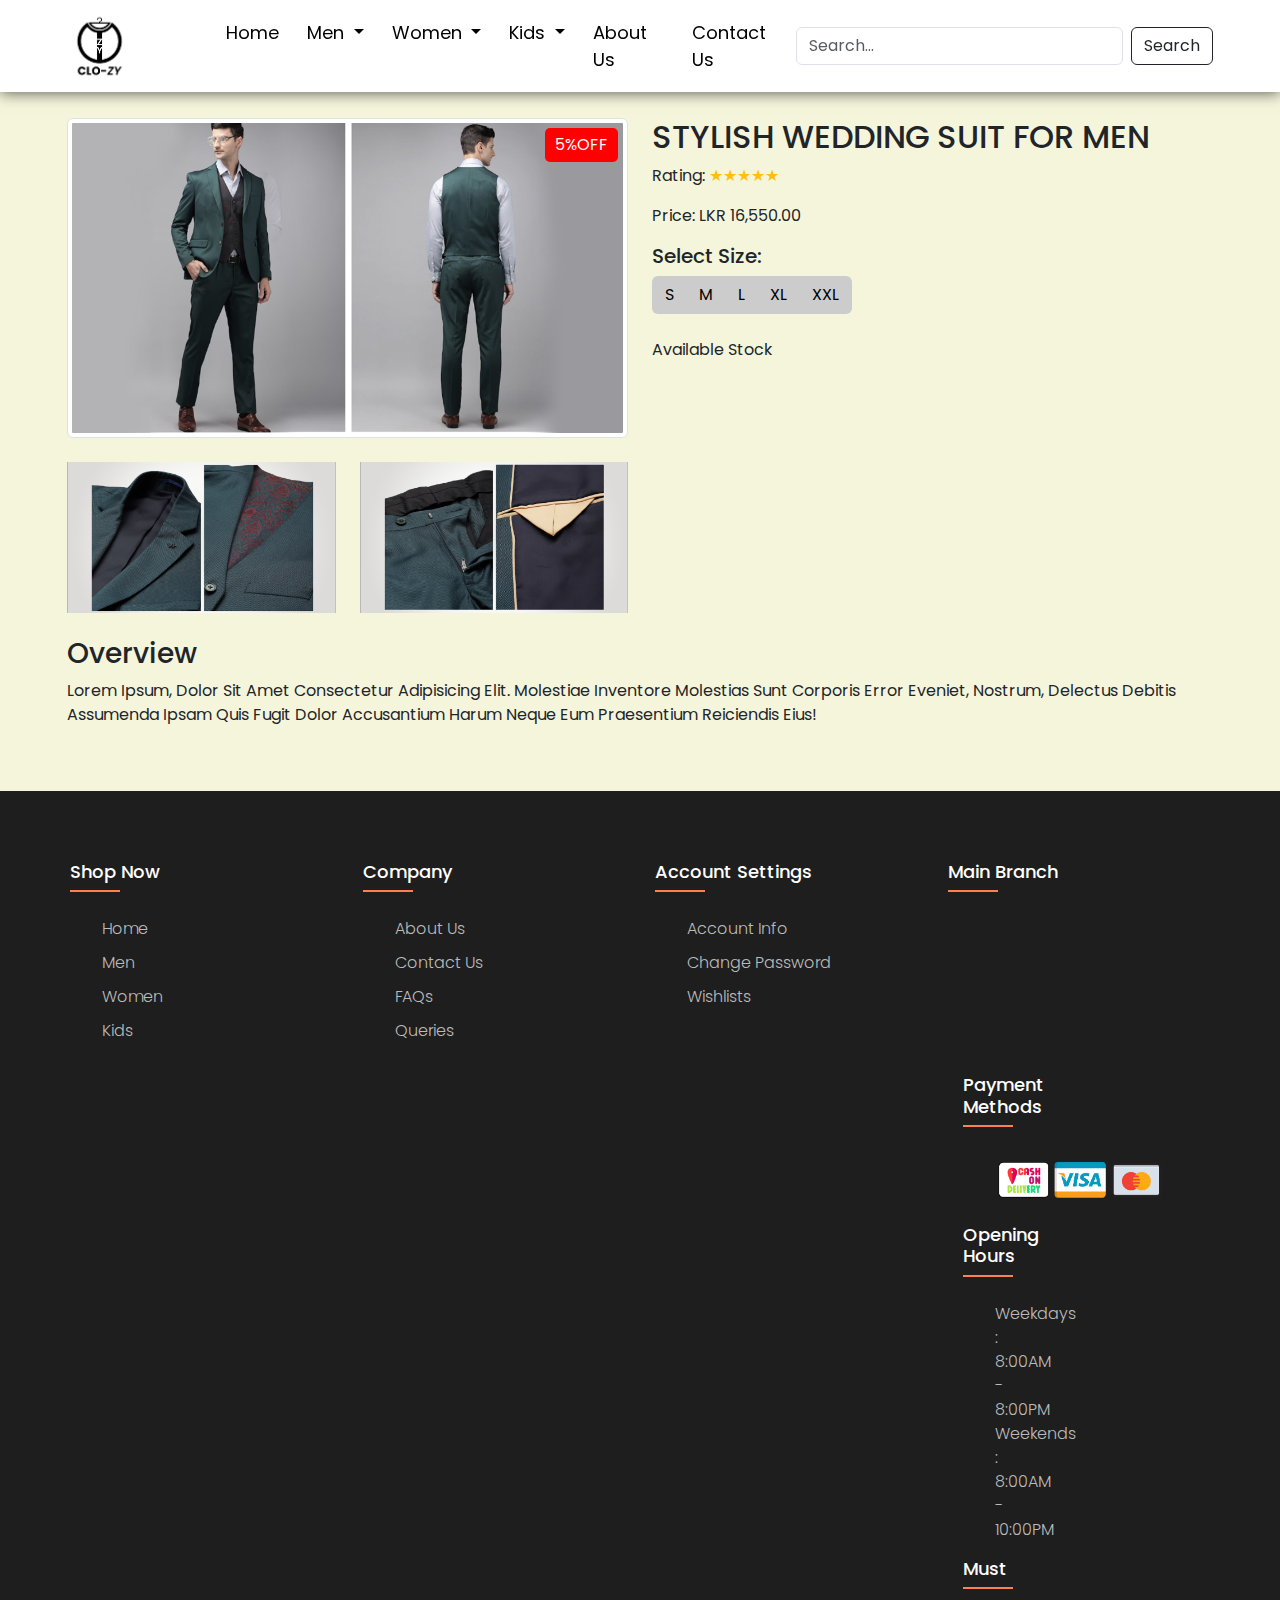
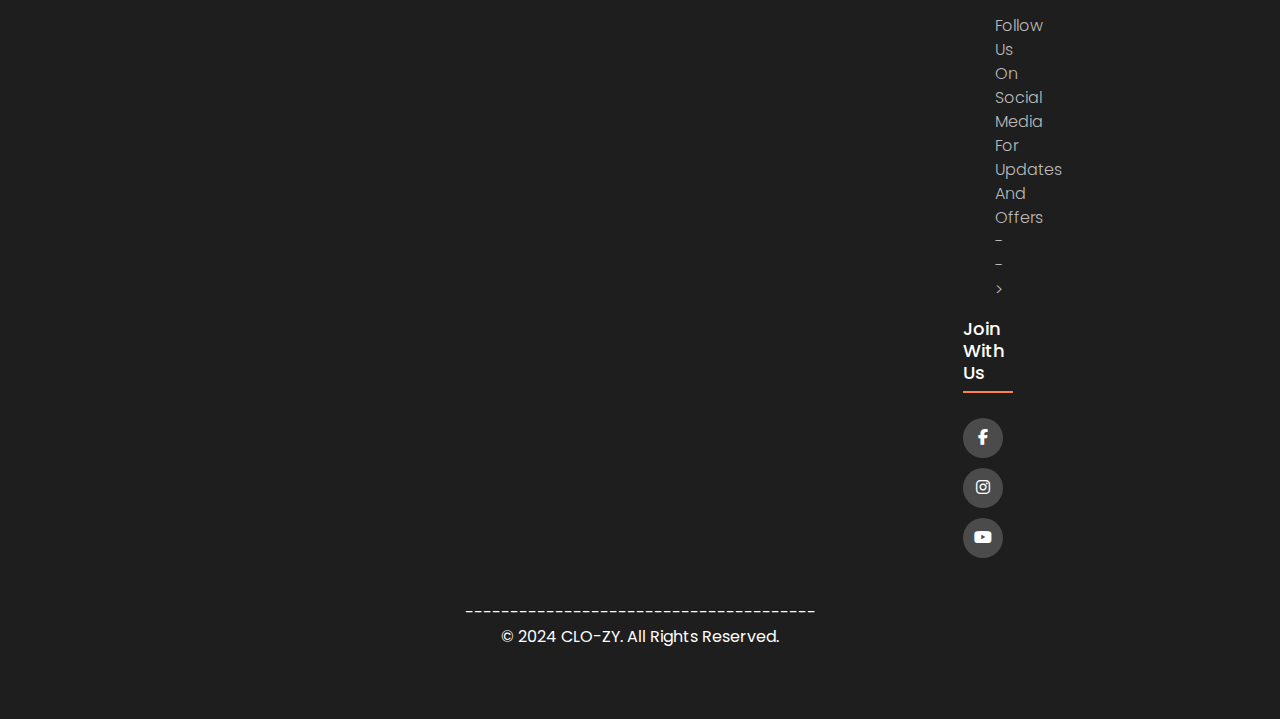
<file: menpd1.html>
<!DOCTYPE html>
<html lang="en">
<head>
    <meta charset="UTF-8">
    <meta name="viewport" content="width=device-width, initial-scale=1">
    <title>Menpd1</title>
    <!-- for pd -->
    <link rel="stylesheet" href="https://cdn.jsdelivr.net/npm/bootstrap@5.3.0/dist/css/bootstrap.min.css">
    <!-- bootstrap file cloud based -->
    <link href="https://cdn.jsdelivr.net/npm/bootstrap@5.3.1/dist/css/bootstrap.min.css" rel="stylesheet" integrity="sha384-4bw+/aepP/YC94hEpVNVgiZdgIC5+VKNBQNGCHeKRQN+PtmoHDEXuppvnDJzQIu9" crossorigin="anonymous">
    <!-- font awesome -->
    <link rel="stylesheet" href="https://cdnjs.cloudflare.com/ajax/libs/font-awesome/6.4.2/css/all.min.css">
    <!-- my css -->
    <link rel="stylesheet" href="css/style.css">

    <style>

        .pd-view{
            padding-top: 70px;
        }

        .btn-size {
            background-color: #ccc;
            color: #000000;
        }

        .btn-size.active {
            background-color: #FF7F50;
            color: #ffffff;
        }

        /* Hover effect for images */
        .img-fluid {
            position: relative;
            transition: transform 0.3s ease; /* Add a smooth transition effect */
        }

        .img-fluid:hover {
            transform: scale(1.3); /* Scale the image on hover */
        }

        .img-offer-sticker {
            position: absolute;
            top: 10px;
            right: 10px;
            background-color: #ff0000;
            color: #fff;
            padding: 5px 10px;
            border-radius: 5px;
        }

        .img-offer-sticker:after {
            content: "%OFF";
        }
    </style>
</head>
<body>

  <!-- nav bar start -->
  <nav class="navbar navbar-expand-lg navbar-light fixed-top"> <!-- bg-body-tertiary -->
    <div class="container">
      <img src="img/other pics/logo-01.png" alt="ash brand logo">
      <button class="navbar-toggler" type="button" data-bs-toggle="collapse" data-bs-target="#navbarSupportedContent" aria-controls="navbarSupportedContent" aria-expanded="false" aria-label="Toggle navigation">
        <span class="navbar-toggler-icon"></span>
      </button>
      <div class="collapse navbar-collapse" id="navbarSupportedContent">
        <ul class="navbar-nav me-auto mb-2 mb-lg-0">
          <li class="nav-item">
            <a class="nav-link" href="index.html">Home</a>
          </li>
          <li class="nav-item dropdown">
            <a class="nav-link dropdown-toggle" href="#" role="button" data-bs-toggle="dropdown" aria-expanded="false">
              Men
            </a>
            <ul class="dropdown-menu">
              <li><a class="dropdown-item" href="men.html#section01">Shirts</a></li>
              <li><a class="dropdown-item" href="men.html#section02">Trousers</a></li>
              <li><a class="dropdown-item" href="men.html#section03">T-Shirts</a></li>
              <li><a class="dropdown-item" href="men.html#section04">Shorts</a></li>
              <li><a class="dropdown-item" href="men.html#section05">Suits</a></li>
            </ul>
          </li>
          <li class="nav-item dropdown">
            <a class="nav-link dropdown-toggle" href="#" role="button" data-bs-toggle="dropdown" aria-expanded="false">
              Women
            </a>
            <ul class="dropdown-menu">
              <li><a class="dropdown-item" href="women.html#section06">Sarees</a></li>
              <li><a class="dropdown-item" href="women.html#section07">Shalwars</a></li>
              <li><a class="dropdown-item" href="women.html#section08">Frocks</a></li>
              <li><a class="dropdown-item" href="women.html#section09">casual wearing</a></li>
              <li><a class="dropdown-item" href="women.html#section10">Abayas</a></li>
            </ul>
          </li>
          <li class="nav-item dropdown">
            <a class="nav-link dropdown-toggle" href="#" role="button" data-bs-toggle="dropdown" aria-expanded="false">
              Kids
            </a>
            <ul class="dropdown-menu">
              <li><a class="dropdown-item" href="kids.html#section11">Boys</a></li>
              <li><a class="dropdown-item" href="kids.html#section12">Girls</a></li>
            </ul>
          </li>
          <li class="nav-item">
            <a class="nav-link" href="about.html">About us</a>
          </li>
          <li class="nav-item">
            <a class="nav-link" href="contact.html">Contact us</a>
          </li>
        </ul>
        <form class="d-flex" role="search">
          <input class="form-control me-2" type="search" placeholder="Search..." aria-label="Search">
          <button class="btn btn-outline-dark" type="submit">Search</button>
        </form>
      </div>
    </div>
  </nav>
  <!-- nav bar end -->

<!-- main parts of pd view page -->
<div class="container my-5">
    <div class="pd-view row">
        <div class="col-lg-6 col-md-12">
            <div class="img-fluid">
                <img src="img/men/offer male1.jpg" alt="Product Main Image" class="img-thumbnail">
                <div class="img-offer-sticker">5</div>
            </div>
        </div>
        <div class="col-lg-6 col-md-12">
            <h2>STYLISH WEDDING SUIT FOR MEN</h2>
            <p>Rating: <span class="text-warning">★★★★★</span></p>
            <p>Price: LKR 16,550.00</p>

            <div>
                <h5>Select Size:</h5>
                <div class="btn-group" role="group" aria-label="Select Size">
                    <button type="button" class="btn btn-size">S</button>
                    <button type="button" class="btn btn-size">M</button>
                    <button type="button" class="btn btn-size">L</button>
                    <button type="button" class="btn btn-size">XL</button>
                    <button type="button" class="btn btn-size">XXL</button>
                </div>
            </div>

            <div class="my-4">
                <p>Available Stock</p>
            </div>
        </div>
    </div>

    <div class="row my-4">
        <div class="col-6 col-md-4 col-lg-3">
            <img src="img/men/offer male2.jpg" alt="Thumbnail 1" class="img-fluid">
        </div>
        <div class="col-6 col-md-4 col-lg-3">
            <img src="img/men/offer male3.jpg" alt="Thumbnail 2" class="img-fluid">
        </div>
    </div>

    <div class="row my-4">
        <div class="col-md-12">
            <h3>Overview</h3>
            <p>Lorem ipsum, dolor sit amet consectetur adipisicing elit. Molestiae inventore molestias sunt corporis error eveniet, nostrum, delectus debitis assumenda ipsam quis fugit dolor accusantium harum neque eum praesentium reiciendis eius!</p>
        </div>
    </div>
</div>

  <!-- footer part -->
  <footer class="footer">
    <div class="container">
      <div class="row">
          <div class="footer-col">
            <h4>shop now</h4>
              <ul>
                <li><a href="index.html">Home</a></li>
                <li><a href="men.html">Men</a></li>
                <li><a href="women.html">Women</a></li>
                <li><a href="kids.html">Kids</a></li>
              </ul>
          </div>
          <div class="footer-col">
              <h4>company</h4>
              <ul>
                  <li><a href="about.html">About us</a></li>
                  <li><a href="contact.html">Contact us</a></li>
                  <li><a href="contact.html">FAQs</a></li>
                  <li><a href="contact.html">Queries</a></li>
              </ul>
          </div>
          <div class="footer-col">
              <h4>Account settings</h4>
                <ul>
                  <li><a href="#">Account Info</a></li>
                  <li><a href="#">Change password</a></li>
                  <li><a href="#">Wishlists</a></li>
                </ul>
          </div>
          <div class="footer-col">
            <h4>main branch</h4>
              <div>
                  <iframe src="https://www.google.com/maps/embed?pb=!1m18!1m12!1m3!1d3960.8686977545362!2d79.86825177584853!3d6.9063005185948265!2m3!1f0!2f0!3f0!3m2!1i1024!2i768!4f13.1!3m3!1m2!1s0x3ae2597908e10713%3A0x5094ec60f1e2649e!2sNational%20Institute%20of%20Business%20Management!5e0!3m2!1sen!2slk!4v1759598070033!5m2!1sen!2slk" width="400" height="300" style="border:0;" allowfullscreen="" loading="lazy" referrerpolicy="no-referrer-when-downgrade"></iframe>
          </div>
          <div class="footer-col">
            <h4>Payment Methods</h4>
              <ul>
                <li><img src="img/other pics/payment method.png" alt="" style="width:170px"></li>
              </ul>
          </div>
          <div class="footer-col">
            <h4>opening hours</h4>
              <ul>
                  <li><a href="#">weekdays : 8:00AM - 8:00PM <br> weekends : 8:00AM - 10:00PM</a></li>
              </ul>
          </div>
          <div class="footer-col">
            <h4>must</h4>
              <ul>
                  <li><a href="#">Follow Us On Social Media For Updates And Offers --></a></li>
              </ul>
          </div>
          <div class="footer-col">
            <h4>Join with us</h4>
              <div class="social-links ">
                <a href="#"><i class="fab fa-facebook-f"></i></a>
                <a href="#"><i class="fab fa-instagram"></i></a>
                <a href="#"><i class="fa-brands fa-youtube"></i></a>
              </div>
          </div>
        </div>
      </div>
      <div>
          <hr>
          <p class="x text-center">---------------------------------------</p>
          <p class="x text-center">&copy; 2024 CLO-ZY. All rights reserved.</p>
      </div>
  </footer>
  <!-- footer end -->

<!-- for pd js -->
<script src="https://cdn.jsdelivr.net/npm/bootstrap@5.3.0/dist/js/bootstrap.min.js"></script>
<script>
    document.addEventListener("DOMContentLoaded", function() {
        let sizeButtons = document.querySelectorAll(".btn-size");

        sizeButtons.forEach(function(button) {
            button.addEventListener("click", function() {
                if (button.classList.contains("active")) {
                    button.classList.remove("active");
                } else {
                    sizeButtons.forEach(function(btn) {
                        btn.classList.remove("active");
                    });
                    button.classList.add("active");
                }
            });
        });
    });
</script>
</body>
</html>
</file>
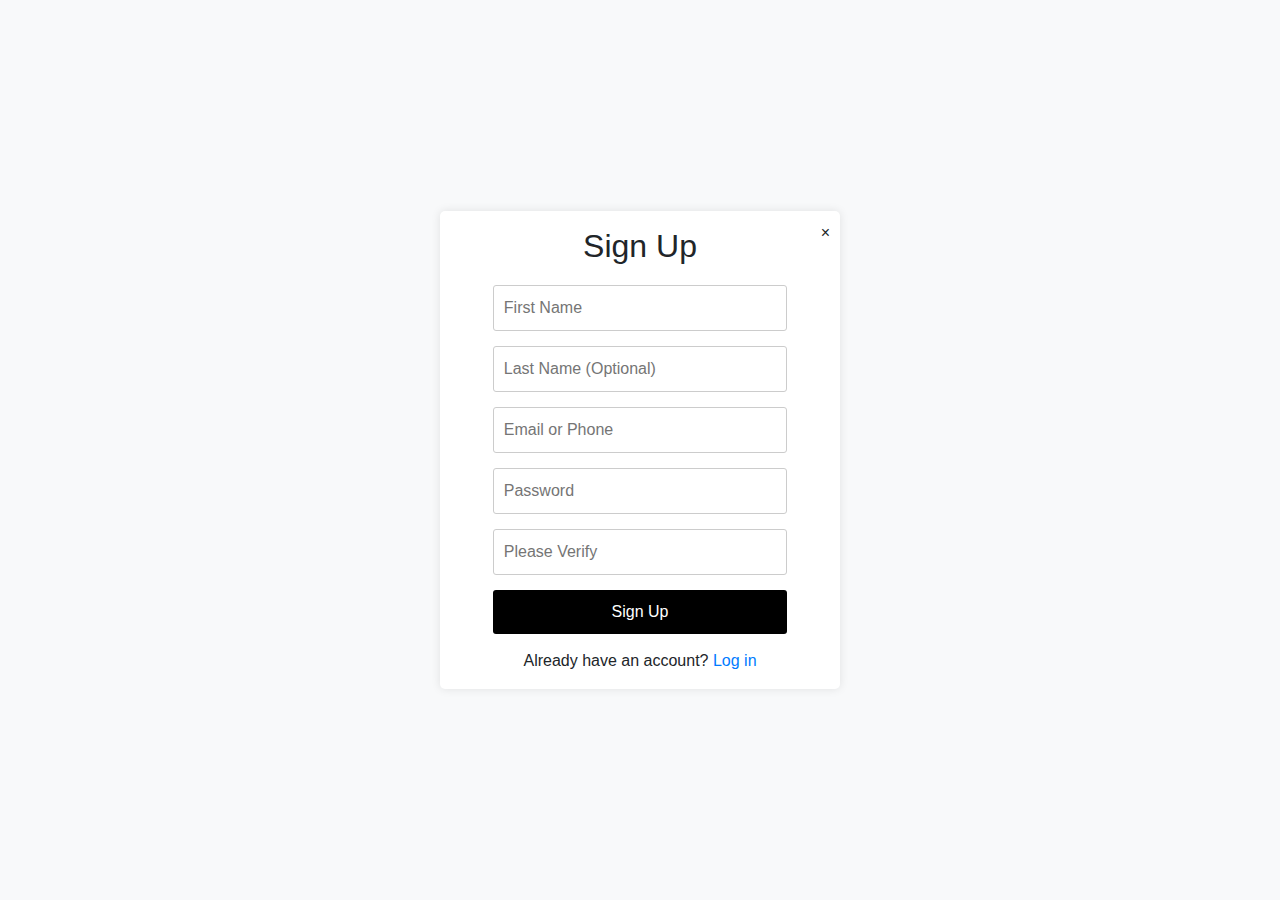
<file: signup.html>
<!DOCTYPE html>
<html lang="en">
<head>
  <meta charset="UTF-8">
  <meta name="viewport" content="width=device-width, initial-scale=1.0">
  <link rel="stylesheet" href="https://stackpath.bootstrapcdn.com/bootstrap/4.5.2/css/bootstrap.min.css">
  <title>Sign Up Page</title>
  <style>
    /* Add your custom styles here */
    body {
      background-color: #f8f9fa;
      height: 100vh;
      margin: 0;
      display: flex;
      justify-content: center;
      align-items: center;
    }
    .signup-form {
      background-color: #ffffff;
      padding: 16px;
      border-radius: 5px;
      box-shadow: 0px 0px 10px rgba(0, 0, 0, 0.1);
      max-width: 400px;
      width: 100%;
      text-align: center;
      position: relative; /* Add this for positioning the close button */
    }
    .close-button {
      position: absolute;
      top: 10px;
      right: 10px;
      cursor: pointer;
    }
    .signup-form h2 {
      margin-bottom: 20px;
    }
    .signup-form input {
      width: 80%;
      padding: 10px;
      margin-bottom: 15px;
      border: 1px solid #ccc;
      border-radius: 3px;
    }
    .signup-form button {
      width: 80%;
      padding: 10px;
      background-color: #000000;
      border: none;
      color: #ffffff;
      border-radius: 3px;
      cursor: pointer;
    }
    .signup-form button:hover {
      background-color: #FF7F50;
    }
    .login-link {
      margin-top: 15px;
    }
  </style>
</head>
<body>
  
  <div class="signup-form">
    <span class="close-button" onclick="goBack()">&times;</span>
    <h2>Sign Up</h2>
    <form action="#" method="post">
      <input type="text" name="firstname" placeholder="First Name" required>
      <input type="text" name="lastname" placeholder="Last Name (Optional)" required>
      <input type="email or number" name="email or phone" placeholder="Email or Phone" required>
      <input type="password" name="password" placeholder="Password" required>
      <input type="password" name="password" placeholder="Please Verify" required>
      <button type="submit">Sign Up</button>
    </form>
    <div class="login-link">
      Already have an account? <a href="login.html">Log in</a>
    </div>
  </div>

  <script>
    function goBack() {
      window.history.back();
    }
  </script>
  
</body>
</html>
</file>
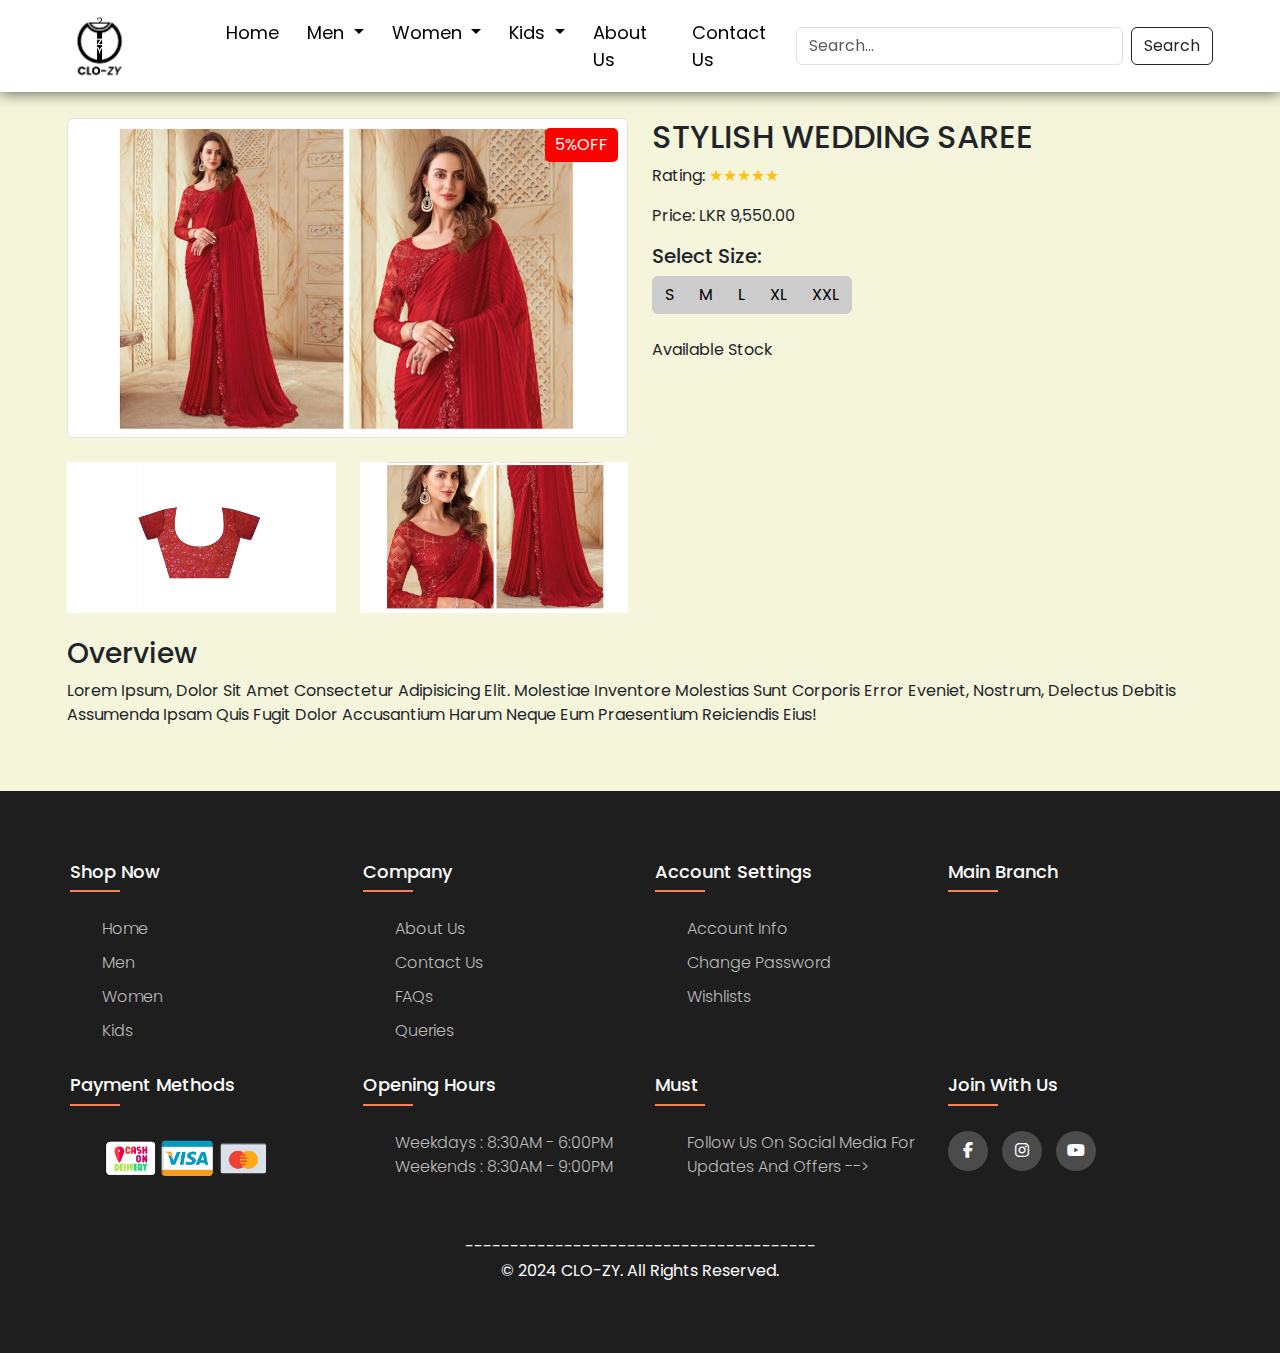
<file: womenpd1.html>
<!DOCTYPE html>
<html lang="en">
<head>
    <meta charset="UTF-8">
    <meta name="viewport" content="width=device-width, initial-scale=1">
    <title>womenpd1</title>
    <!-- for pd -->
    <link rel="stylesheet" href="https://cdn.jsdelivr.net/npm/bootstrap@5.3.0/dist/css/bootstrap.min.css">
    <!-- bootstrap file cloud based -->
    <link href="https://cdn.jsdelivr.net/npm/bootstrap@5.3.1/dist/css/bootstrap.min.css" rel="stylesheet" integrity="sha384-4bw+/aepP/YC94hEpVNVgiZdgIC5+VKNBQNGCHeKRQN+PtmoHDEXuppvnDJzQIu9" crossorigin="anonymous">
    <!-- font awesome -->
    <link rel="stylesheet" href="https://cdnjs.cloudflare.com/ajax/libs/font-awesome/6.4.2/css/all.min.css">
    <!-- my css -->
    <link rel="stylesheet" href="css/style.css">

    <style>

        .pd-view{
            padding-top: 70px;
        }

        .btn-size {
            background-color: #ccc;
            color: #000000;
        }

        .btn-size.active {
            background-color: #FF7F50;
            color: #ffffff;
        }

        /* Hover effect for images */
        .img-fluid {
            position: relative;
            transition: transform 0.3s ease; /* Add a smooth transition effect */
        }

        .img-fluid:hover {
            transform: scale(1.3); /* Scale the image on hover */
        }

        .img-offer-sticker {
            position: absolute;
            top: 10px;
            right: 10px;
            background-color: #ff0000;
            color: #fff;
            padding: 5px 10px;
            border-radius: 5px;
        }

        .img-offer-sticker:after {
            content: "%OFF";
        }
    </style>
</head>
<body>

  <!-- nav bar start -->
  <nav class="navbar navbar-expand-lg navbar-light fixed-top"> <!-- bg-body-tertiary -->
    <div class="container">
      <img src="img/other pics/logo-01.png" alt="ash brand logo">
      <button class="navbar-toggler" type="button" data-bs-toggle="collapse" data-bs-target="#navbarSupportedContent" aria-controls="navbarSupportedContent" aria-expanded="false" aria-label="Toggle navigation">
        <span class="navbar-toggler-icon"></span>
      </button>
      <div class="collapse navbar-collapse" id="navbarSupportedContent">
        <ul class="navbar-nav me-auto mb-2 mb-lg-0">
          <li class="nav-item">
            <a class="nav-link" href="index.html">Home</a>
          </li>
          <li class="nav-item dropdown">
            <a class="nav-link dropdown-toggle" href="#" role="button" data-bs-toggle="dropdown" aria-expanded="false">
              Men
            </a>
            <ul class="dropdown-menu">
              <li><a class="dropdown-item" href="men.html#section01">Shirts</a></li>
              <li><a class="dropdown-item" href="men.html#section02">Trousers</a></li>
              <li><a class="dropdown-item" href="men.html#section03">T-Shirts</a></li>
              <li><a class="dropdown-item" href="men.html#section04">Shorts</a></li>
              <li><a class="dropdown-item" href="men.html#section05">Suits</a></li>
            </ul>
          </li>
          <li class="nav-item dropdown">
            <a class="nav-link dropdown-toggle" href="#" role="button" data-bs-toggle="dropdown" aria-expanded="false">
              Women
            </a>
            <ul class="dropdown-menu">
              <li><a class="dropdown-item" href="women.html#section06">Sarees</a></li>
              <li><a class="dropdown-item" href="women.html#section07">Shalwars</a></li>
              <li><a class="dropdown-item" href="women.html#section08">Frocks</a></li>
              <li><a class="dropdown-item" href="women.html#section09">casual wearing</a></li>
              <li><a class="dropdown-item" href="women.html#section10">Abayas</a></li>
            </ul>
          </li>
          <li class="nav-item dropdown">
            <a class="nav-link dropdown-toggle" href="#" role="button" data-bs-toggle="dropdown" aria-expanded="false">
              Kids
            </a>
            <ul class="dropdown-menu">
              <li><a class="dropdown-item" href="kids.html#section11">Boys</a></li>
              <li><a class="dropdown-item" href="kids.html#section12">Girls</a></li>
            </ul>
          </li>
          <li class="nav-item">
            <a class="nav-link" href="about.html">About us</a>
          </li>
          <li class="nav-item">
            <a class="nav-link" href="contact.html">Contact us</a>
          </li>
        </ul>
        <form class="d-flex" role="search">
          <input class="form-control me-2" type="search" placeholder="Search..." aria-label="Search">
          <button class="btn btn-outline-dark" type="submit">Search</button>
        </form>
      </div>
    </div>
  </nav>
  <!-- nav bar end -->

<!-- main parts of pd view page -->
<div class="container my-5">
    <div class="pd-view row">
        <div class="col-lg-6 col-md-12">
            <div class="img-fluid">
                <img src="img/women/offer women1.jpg" alt="Product Main Image" class="img-thumbnail">
                <div class="img-offer-sticker">5</div>
            </div>
        </div>
        <div class="col-lg-6 col-md-12">
            <h2>STYLISH WEDDING SAREE</h2>
            <p>Rating: <span class="text-warning">★★★★★</span></p>
            <p>Price: LKR 9,550.00</p>

            <div>
                <h5>Select Size:</h5>
                <div class="btn-group" role="group" aria-label="Select Size">
                    <button type="button" class="btn btn-size">S</button>
                    <button type="button" class="btn btn-size">M</button>
                    <button type="button" class="btn btn-size">L</button>
                    <button type="button" class="btn btn-size">XL</button>
                    <button type="button" class="btn btn-size">XXL</button>
                </div>
            </div>

            <div class="my-4">
                <p>Available Stock</p>
            </div>
        </div>
    </div>

    <div class="row my-4">
        <div class="col-6 col-md-4 col-lg-3">
            <img src="img/women/offer women2.jpg" alt="Thumbnail 1" class="img-fluid">
        </div>
        <div class="col-6 col-md-4 col-lg-3">
            <img src="img/women/offer women3.jpg" alt="Thumbnail 2" class="img-fluid">
        </div>
    </div>

    <div class="row my-4">
        <div class="col-md-12">
            <h3>Overview</h3>
            <p>Lorem ipsum, dolor sit amet consectetur adipisicing elit. Molestiae inventore molestias sunt corporis error eveniet, nostrum, delectus debitis assumenda ipsam quis fugit dolor accusantium harum neque eum praesentium reiciendis eius!</p>
        </div>
    </div>
</div>

  <!-- footer part -->
  <footer class="footer">
    <div class="container">
      <div class="row">
          <div class="footer-col">
            <h4>shop now</h4>
              <ul>
                <li><a href="index.html">Home</a></li>
                <li><a href="men.html">Men</a></li>
                <li><a href="women.html">Women</a></li>
                <li><a href="kids.html">Kids</a></li>
              </ul>
          </div>
          <div class="footer-col">
              <h4>company</h4>
              <ul>
                  <li><a href="about.html">About us</a></li>
                  <li><a href="contact.html">Contact us</a></li>
                  <li><a href="contact.html">FAQs</a></li>
                  <li><a href="contact.html">Queries</a></li>
              </ul>
          </div>
          <div class="footer-col">
              <h4>Account settings</h4>
                <ul>
                  <li><a href="#">Account Info</a></li>
                  <li><a href="#">Change password</a></li>
                  <li><a href="#">Wishlists</a></li>
                </ul>
          </div>
          <div class="footer-col">
            <h4>main branch</h4>
              <div>
                  <iframe src="https://www.google.com/maps/embed?pb=!1m18!1m12!1m3!1d3960.8686977545362!2d79.86825177584853!3d6.9063005185948265!2m3!1f0!2f0!3f0!3m2!1i1024!2i768!4f13.1!3m3!1m2!1s0x3ae2597908e10713%3A0x5094ec60f1e2649e!2sNational%20Institute%20of%20Business%20Management!5e0!3m2!1sen!2slk!4v1759598070033!5m2!1sen!2slk" width="400" height="300" style="border:0;" allowfullscreen="" loading="lazy" referrerpolicy="no-referrer-when-downgrade"></iframe>
              </div>
          </div>
          <div class="footer-col">
            <h4>Payment Methods</h4>
              <ul>
                <li><img src="img/other pics/payment method.png" alt="" style="width:170px"></li>
              </ul>
          </div>
          <div class="footer-col">
            <h4>opening hours</h4>
              <ul>
                  <li><a href="#">weekdays : 8:30AM - 6:00PM <br> weekends : 8:30AM - 9:00PM</a></li>
              </ul>
          </div>
          <div class="footer-col">
            <h4>must</h4>
              <ul>
                  <li><a href="#">Follow Us On Social Media For Updates And Offers --></a></li>
              </ul>
          </div>
          <div class="footer-col">
            <h4>Join with us</h4>
              <div class="social-links ">
                <a href="#"><i class="fab fa-facebook-f"></i></a>
                <a href="#"><i class="fab fa-instagram"></i></a>
                <a href="#"><i class="fa-brands fa-youtube"></i></a>
              </div>
          </div>
        </div>
      </div>
      <div>
          <hr>
          <p class="x text-center">---------------------------------------</p>
          <p class="x text-center">&copy; 2024 CLO-ZY. All rights reserved.</p>
      </div>
  </footer>
  <!-- footer end -->

<!-- for pd js -->
<script src="https://cdn.jsdelivr.net/npm/bootstrap@5.3.0/dist/js/bootstrap.min.js"></script>
<script>
    document.addEventListener("DOMContentLoaded", function() {
        let sizeButtons = document.querySelectorAll(".btn-size");

        sizeButtons.forEach(function(button) {
            button.addEventListener("click", function() {
                if (button.classList.contains("active")) {
                    button.classList.remove("active");
                } else {
                    sizeButtons.forEach(function(btn) {
                        btn.classList.remove("active");
                    });
                    button.classList.add("active");
                }
            });
        });
    });
</script>
</body>
</html>
</file>
<file: css/style.css>
@import url('https://fonts.googleapis.com/css2?family=Poppins:wght@100;200;300;400;500;600;700;800;900&display=swap');


.root{
    --menu-count: 6;
}

*{
    margin: 0;
    padding: 0;
    box-sizing: border-box;
    text-transform: capitalize;
    text-decoration: none;
}

body{
    font-family: 'Poppins', sans-serif;
    background-color: #f5f5dc;
}

/* navbar */
.navbar{
    font-size: 18px;
    background-color: #ffffff;
    scroll-behavior: smooth;
    box-shadow: 0 1px 14px #000000a0;
}

.navbar .container img{
    width: 65px;
    height: auto;
    margin-right: 80px;
}
/* bar link menu item animation */
.navbar-light .navbar-nav .nav-link{
    padding: 0 14px;
    color: black;
    transition: 0.3s ease;
}

.navbar-light .navbar-nav .nav-link:hover,
.navbar-light .navbar-nav .nav-link:active{
    color: coral;
    /* FF7F50 coral */
}

/* menu items popup */
.navbar a:hover{
    padding: 0.5rem 4rem;
    transform: scale(1.2);
    border-radius: 5.5px;
}

.dropdown:hover .dropdown-menu {
    display: block;
    background-color: #ffffffa8;
    border-radius: 10px;
    padding: 0.6rem 0.6rem;
    animation: fadeInDown 0.3s ease-in-out;
}

@keyframes fadeInDown {
    0% {
        opacity: 0;
        transform: translateY(-10px);
    }
    100% {
        opacity: 1;
        transform: translateY(0);
    }
}

/* dropdown list */
nav .nav-item a:hover {
    background-color: #f5f5dc;
}

/* -----search bar modification----- */
.d-flex .btn:hover{
    background-color: #FF7F50;
}

/* -----------------------other part----------------------- */

/* main banner */
#mainslide{
    margin-top: 80px;
}

/* -----gift cards part----- */
.gift-card{
    margin: 5%;
    text-align: center;
}

.product-card {
  border: 1px solid #ccc;
  border-radius: 10px;
  padding: 15px;
  margin: 10px;
  text-align: center;
  position: relative;
  box-shadow: 0 4px 6px rgba(0, 0, 0, 0.1);
}

.product-img {
  max-width: 100%;
  height: auto;
  transition: transform 0.2s ease-in-out;
}

.product-img:hover {
  transform: scale(1.1);
}

.small-img {
  max-width: 40%;
  height: auto;
  margin: 5px;
  transition: transform 0.2s ease-in-out;
}

.small-img:hover {
  transform: scale(1.3);
}

.product-info {
  margin-top: 10px;
}

.product-rating {
  color: gold;
}

.shop-now-ribbon {
  position: absolute;
  top: -10px;
  left: 50%;
  transform: translateX(-50%);
  background-color: #ff6b6b;
  color: #fff;
  padding: 5px 10px;
  border-radius: 5px;
  font-weight: bold;
  text-shadow: 1px 1px 1px rgba(0, 0, 0, 0.2);
  box-shadow: 0 2px 4px rgba(0, 0, 0, 0.2);
}

.shop-now-btn {
  display: inline-block;
  padding: 8px 20px;
  background-color: #000000;
  color: #ffffff;
  border: none;
  border-radius: 5px;
  text-decoration: none;
  margin-top: 10px;
}

/* -----new arrival----- */
div .arrivals .row {
    display: flex;
    justify-content: center;
}

div .arrivals .row .card {
    text-align: center;
    padding: 20px;
    box-shadow: 0 2px 4px rgba(0, 0, 0, 0.1);
    margin: 10px;
}

div .arrivals .row .card img:hover {
    transform: scale(1.1);
}

div .arrivals .row .card img {
    border-radius: 2%;
    width: 100%;
    overflow: hidden; /* Hide the overflow for smooth animation */
    position: relative; /* Position for absolutely positioned content */
    transition: transform 0.3s ease;
}

.arrivals .btn{
    background-color: #000000;
    margin-top: 10px;
}

/* -----quick banner----- */

.quick-banner {
    margin-top: 75px;
    margin-bottom: 2%;
    height: 300px; /* Change this value as needed */
    overflow: hidden;
  }
  .quick-banner img {
    width: 100%;
    height: auto;
  }
  .carousel-caption {
    /* background-color: rgba(0, 0, 0, 0.5); */
    color: rgb(76, 71, 71);
    position: absolute;
    bottom: 0;
    left: 0;
    right: 0;
    padding: 20px;
    text-align: center;
  }
  .offer-text {
    font-size: 24px;
    margin-bottom: 10px; /* Adjust as needed */
  }
  .quick-shop{
    font-size: 18px;
    background-color: #ffffff;
    color: #000000;
    padding: 10px 20px;
    border: none;
    border-radius: 5px;
    text-decoration: none;
    margin-bottom: 540px;
  }

/* -----Categories of the Month----- */
.product-card .btn{
    /* background-color: #000000;
    border: none; */
    margin-top: 10px;
}

.container .text-center{
    padding-top: 0px;
}

.product-card {
    border: 1px solid #ccc;
    padding: 20px;
    text-align: center;
    margin-bottom: 25px;
}

.product-image {
    max-width: 100%;
    height: auto;
}

.product-image:hover{
    transform: scale(1.1);
}

.product-title {
    margin-top: 5px;
    font-weight: bold;
}

.star-rating {
    color: gold;
}

.product-price {
    margin-top: 10px;
    font-size: 1.2rem;
}

.i-c-month{
    padding-top: 15px;
}

/* banner blog */
.banner-blog img{
    width: 100%;
    height: 50%;
    max-height: fit-content;
    min-height: fit-content;
    padding-top: 3%;
    padding-bottom: 3%;
}

/* -----blog card----- */
.blog-card {
    border: 1px solid #ddd;
    padding: 20px;
    margin: 20px;
    border-radius: 5px;
    box-shadow: 0 2px 4px rgba(0, 0, 0, 0.1);
    overflow: hidden; /* To prevent image overflow */
}

.blog-card img {
    transition: transform 0.3s ease;
}

.blog-card:hover img {
    transform: scale(1.1);
}

.btn-read-more {
    color: #0275d8;
}

/* -----model----- */
div .main-model{
    display: flex;
    text-align: center;
    border-radius: 4%;
    max-width: fit-content;
    margin-top: 20px;
    margin-bottom: 20px;
}

/* -----model sign up btn----- */

/* Primary
#0275d8 */

.toggle-button {
    display: inline-block;
    border: none;
    padding: 10px 20px;
    font-size: 16px;
    cursor: pointer;
    transition: background-color 0.3s, color 0.3s;
}

.toggle-button.login {
    background-color: #000000;
    color: white;
}

.toggle-button.sign-up {
    background-color: white;
    color: #000000;
    border: 1px solid #000000;
}

.toggle-button:hover {
    background-color: #FF7F50;
    color: #ffffff;
}

/* ----------------  footer part  ---------------- */


.container{
    max-width: 1170px;
    margin: auto;
}

.row{
    display: flex;
    flex-wrap: wrap;
}

ul{
    list-style: none;
}

.footer{
    background-color: #1e1e1e; /* #24262b */
    padding: 70px 0;
}

.footer-col{
    width: 25%;
    padding: 0 15px;
}

.footer-col h4{
    font-size: 18px;
    color: #ffffff;
    text-transform: capitalize;
    margin-bottom: 35px;
    font-weight: 500;
    position: relative;
}

/* footer menu text color */
.footer-col h4::before{
    content: '';
    position: absolute;
    left: 0;
    bottom: -10px;
    background-color: coral; /* #e91e63 */
    height: 2px;
    box-sizing: border-box;
    width: 50px;
}

.footer-col ul li:not(:last-child){
    margin-bottom: 10px;
}

.footer-col ul li a{
    font-size: 16px;
    text-transform: capitalize;
    color: #ffffff;
    text-decoration: none;
    font-weight: 300;
    color: #bbbbbb;
    display: block;
    transition: all 0.3s ease;
}

.footer-col ul li a:hover{
    color: #FF7F50;
    padding-left: 8px;
}

.footer-col .social-links a{
    display: inline-block;
    height: 40px;
    width: 40px;
    background-color: rgba(255, 255, 255, 0.2);
    margin: 0 10px 10px 0;
    text-align: center;
    line-height: 40px;
    border-radius: 50%;
    color: #ffffff;
    transition: all 0.5s ease;
}

.footer-col .social-links a:hover{
    color: #24262b;
    background-color: #FF7F50;
}

div iframe{
    width: 100%;
    height: 100%;
}

div .x{
    color: #ffffff;
    margin: auto;
}

/* for responsitive footer part*/
@media(max-width:767px){
    .footer-col{
        width: 50%;
        margin-bottom: 30px;
    }
}

@media(max-width:574px){
    .footer-col{
        width: 100%;
    }
}
</file>
